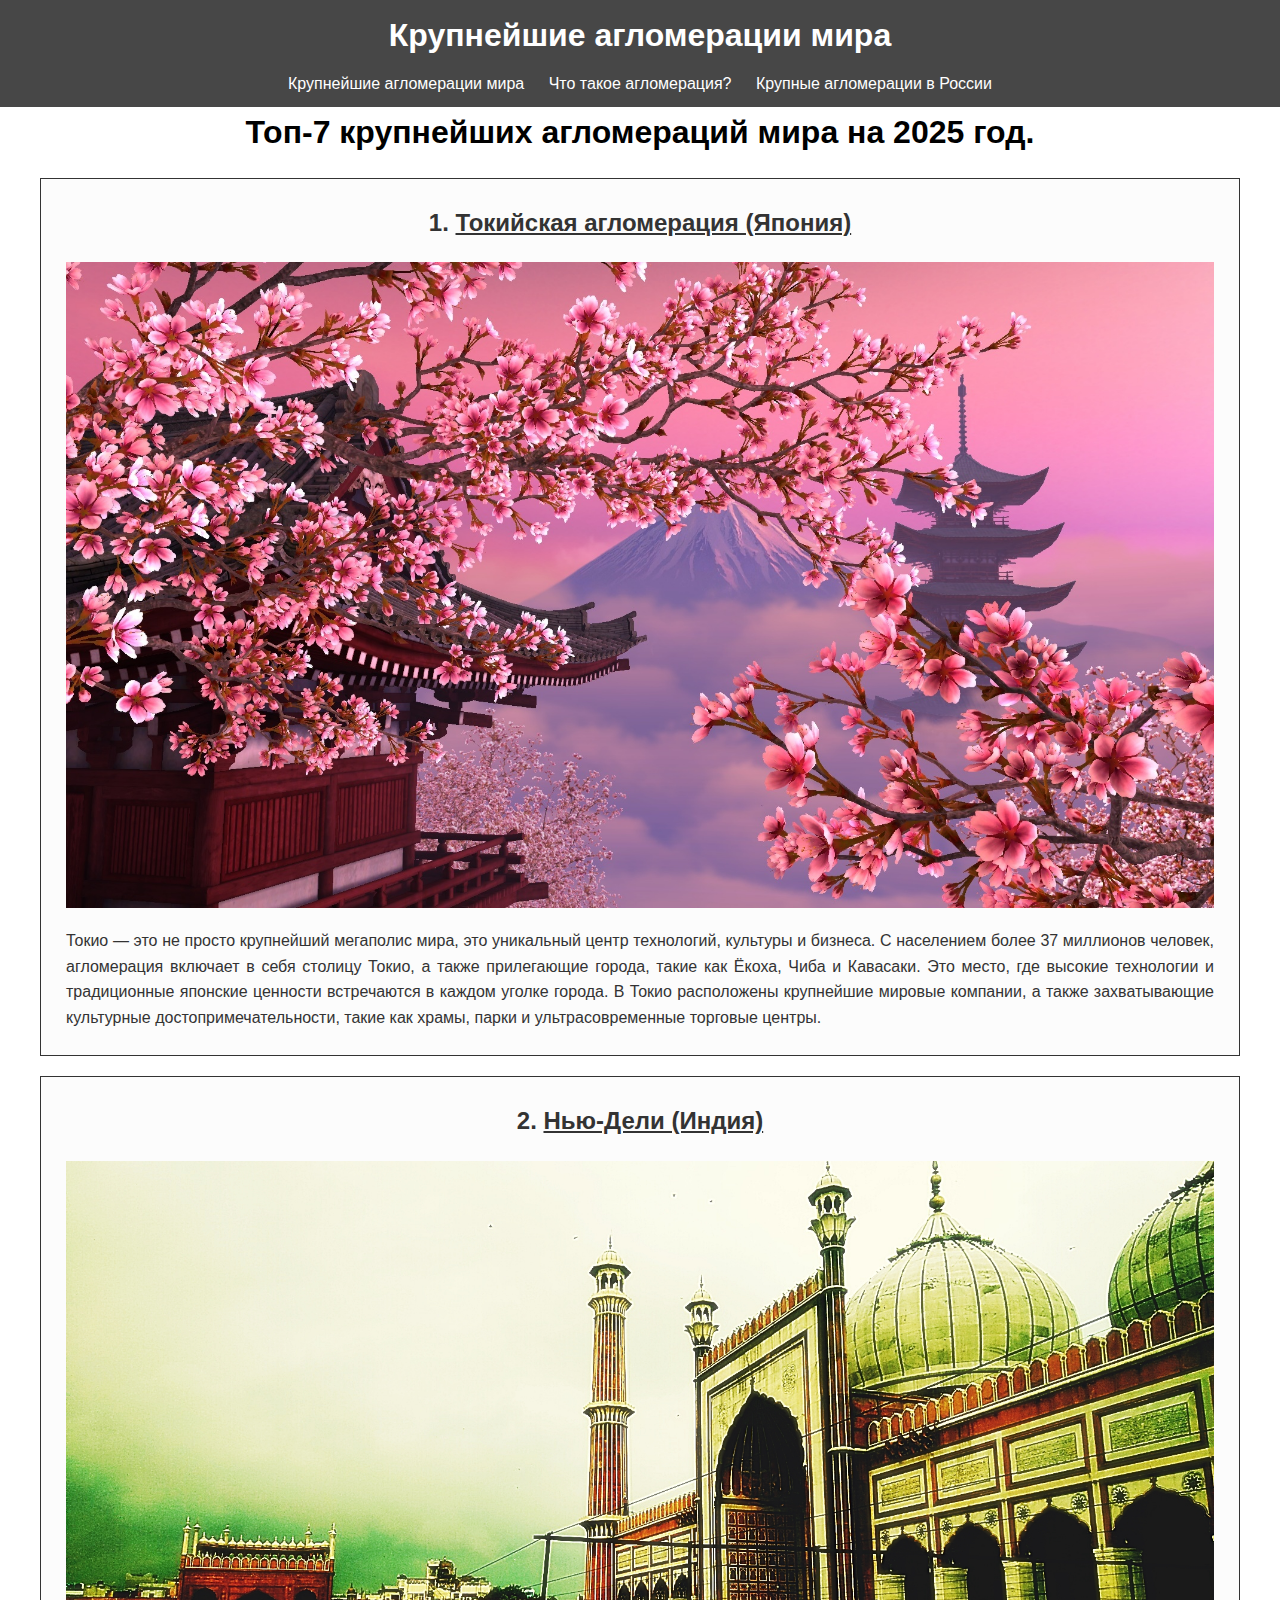
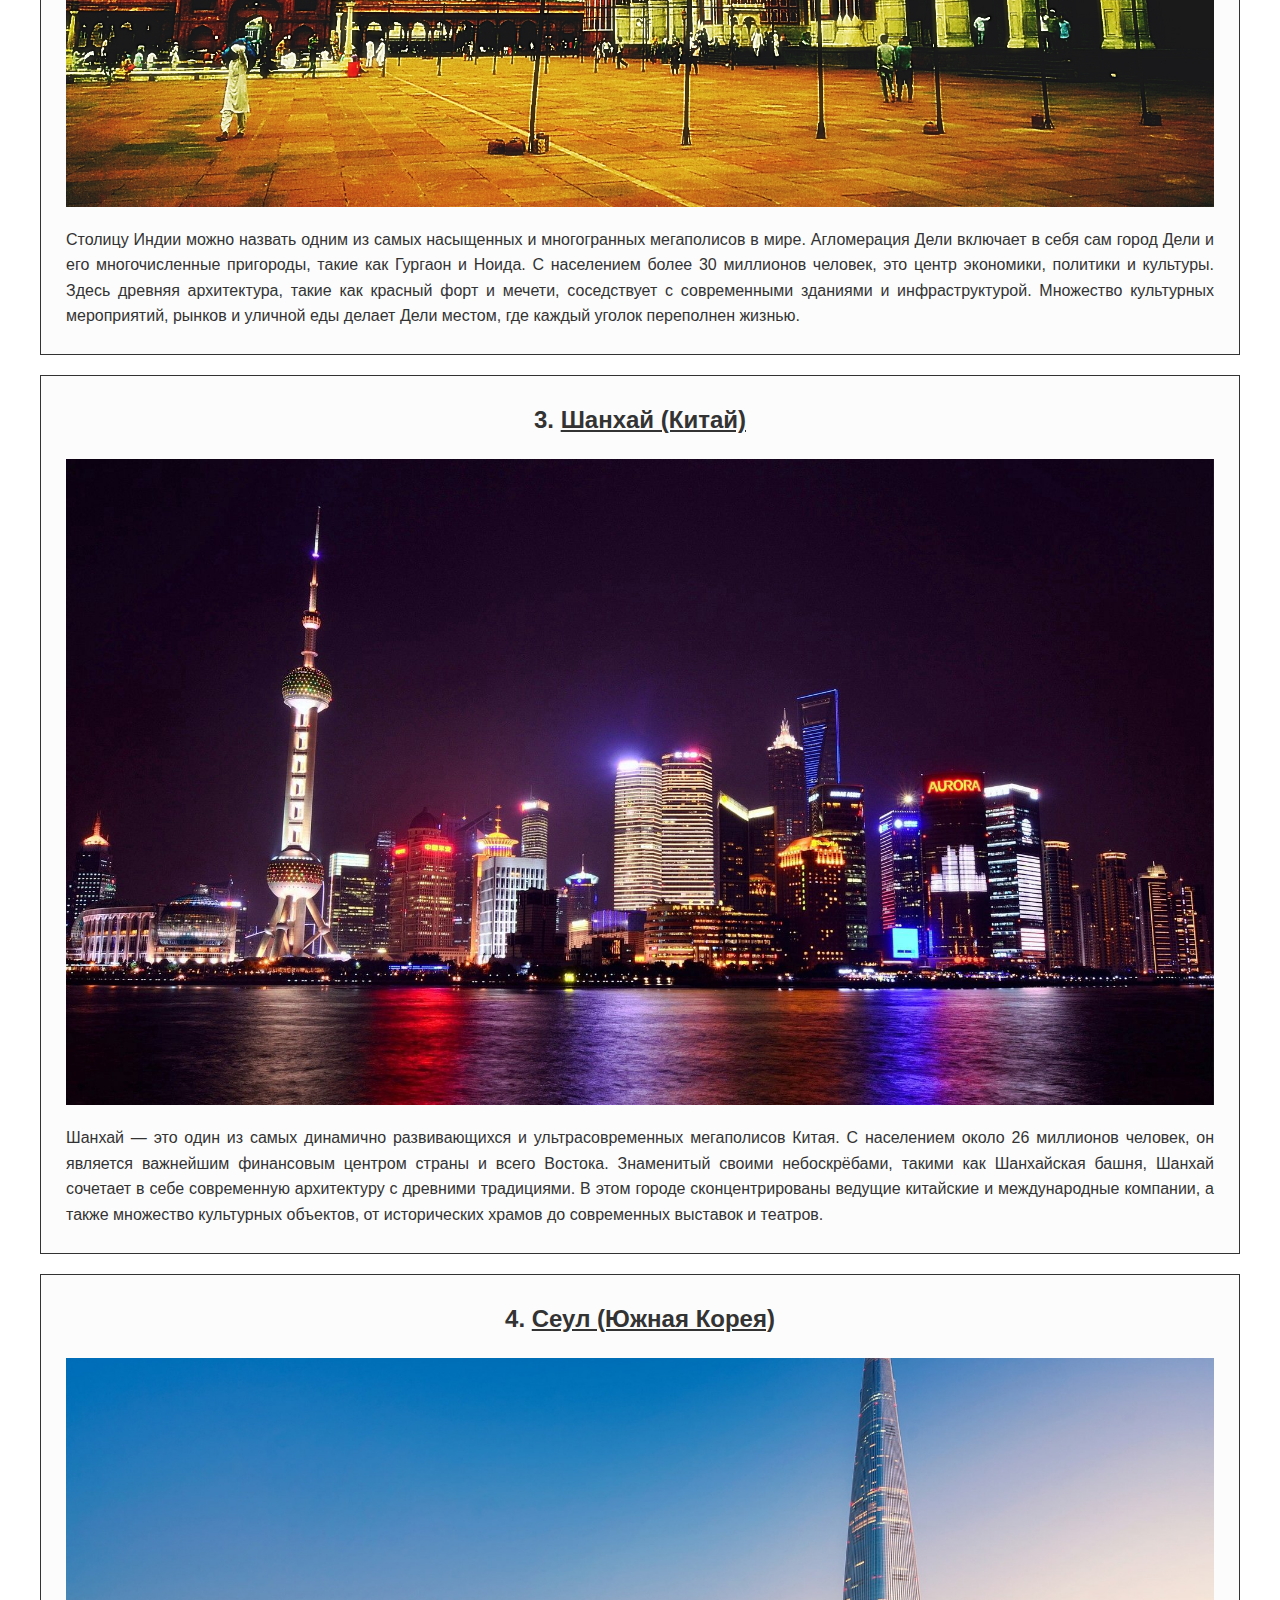
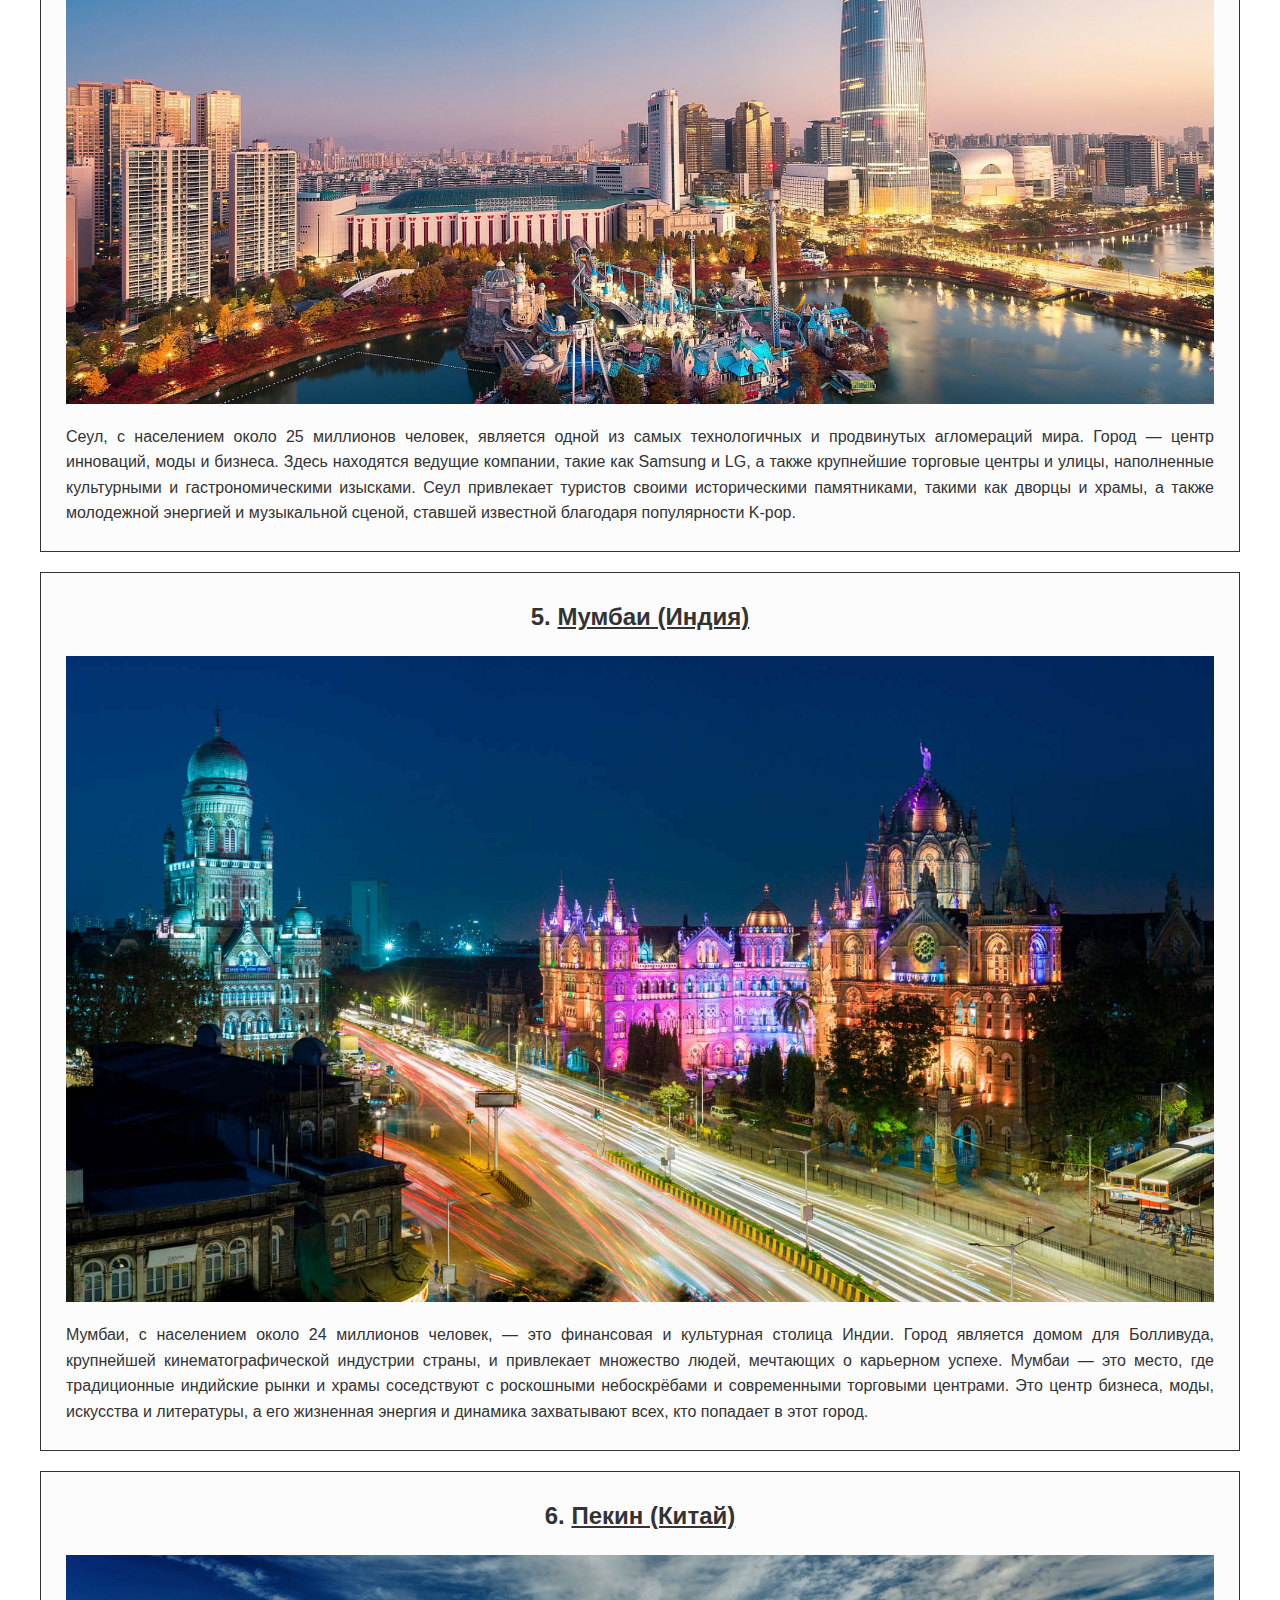
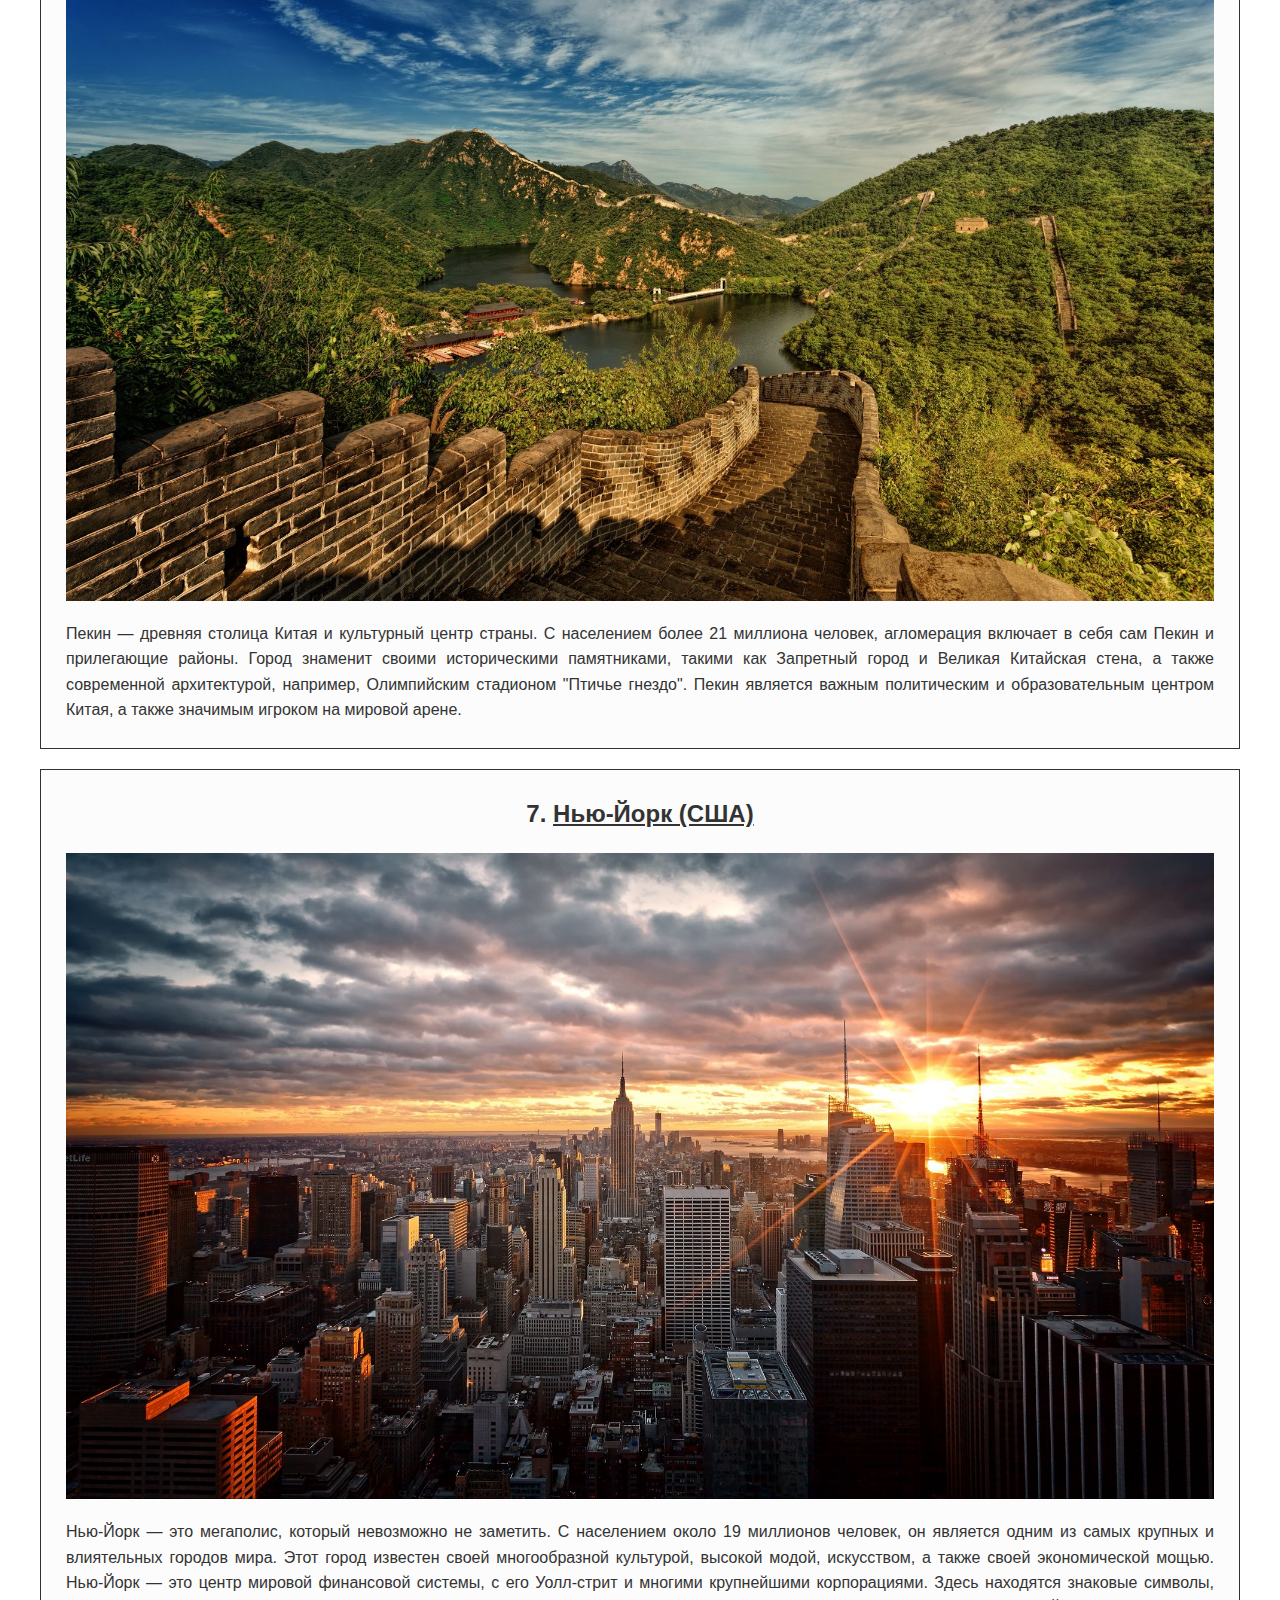
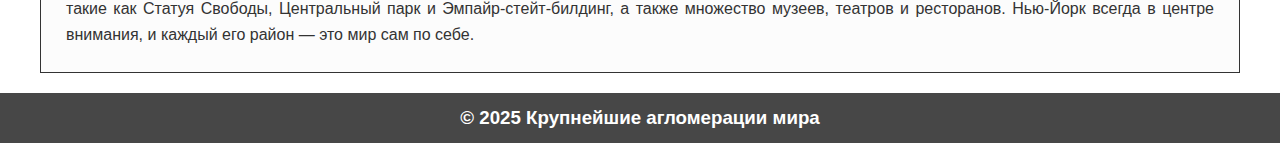
<file: index.html>
<!DOCTYPE html>
<html lang="en">
<head>
  <meta charset="UTF-8">
  <meta name="viewport" content="width=device-width, initial-scale=1.0">
  <title>Крупнейшие агломерации мира</title>
  <link rel="stylesheet" href="styles.css">
</head>
<body>
  <header>
    <h1>Крупнейшие агломерации мира</h1>
    <nav>
      <ul>
        <li><a href="index.html">Крупнейшие агломерации мира</a></li>
        <li><a href="cities.html">Что такое агломерация?</a></li>
        <li><a href="top.html">Крупные агломерации в России</a></li>
      </ul>
    </nav>
  </header>

  <div class="center-text">
    <h1>Топ-7 крупнейших агломераций мира на 2025 год.</h1>
</div>

<body>


  <div class="frame">
    
      <h2>1. <a href="1.1.html">Токийская агломерация (Япония)</a></h2>
      <img src="img/1.jpg" alt="Пример картинки">
      <p>Токио — это не просто крупнейший мегаполис мира, это уникальный центр технологий, культуры и бизнеса. С населением более 37 миллионов человек, агломерация включает в себя столицу Токио, а также прилегающие города, такие как Ёкоха, Чиба и Кавасаки. Это место, где высокие технологии и традиционные японские ценности встречаются в каждом уголке города. В Токио расположены крупнейшие мировые компании, а также захватывающие культурные достопримечательности, такие как храмы, парки и ультрасовременные торговые центры.</p>
  </div>

  <div class="frame">
    <h2>2. <a href="1.2.html">Нью-Дели (Индия)</a></h2>
    <img src="img/2.jpg" alt="Пример картинки">
    <p>Столицу Индии можно назвать одним из самых насыщенных и многогранных мегаполисов в мире. Агломерация Дели включает в себя сам город Дели и его многочисленные пригороды, такие как Гургаон и Ноида. С населением более 30 миллионов человек, это центр экономики, политики и культуры. Здесь древняя архитектура, такие как красный форт и мечети, соседствует с современными зданиями и инфраструктурой. Множество культурных мероприятий, рынков и уличной еды делает Дели местом, где каждый уголок переполнен жизнью.</p>
  </div>

  <div class="frame">
    <h2>3. <a href="1.3.html">Шанхай (Китай)</a></h2>
    <img src="img/3.jpg" alt="Пример картинки">
    <p>Шанхай — это один из самых динамично развивающихся и ультрасовременных мегаполисов Китая. С населением около 26 миллионов человек, он является важнейшим финансовым центром страны и всего Востока. Знаменитый своими небоскрёбами, такими как Шанхайская башня, Шанхай сочетает в себе современную архитектуру с древними традициями. В этом городе сконцентрированы ведущие китайские и международные компании, а также множество культурных объектов, от исторических храмов до современных выставок и театров.</p>
  </div>

  <div class="frame">
    <h2>4. <a href="1.4.html">Сеул (Южная Корея)</a></h2>
    <img src="img/4.jpg" alt="Пример картинки">
    <p>Сеул, с населением около 25 миллионов человек, является одной из самых технологичных и продвинутых агломераций мира. Город — центр инноваций, моды и бизнеса. Здесь находятся ведущие компании, такие как Samsung и LG, а также крупнейшие торговые центры и улицы, наполненные культурными и гастрономическими изысками. Сеул привлекает туристов своими историческими памятниками, такими как дворцы и храмы, а также молодежной энергией и музыкальной сценой, ставшей известной благодаря популярности K-pop.

    </p>
  </div>

  <div class="frame">
    <h2>5. <a href="1.5.html">Мумбаи (Индия)</a></h2>
    <img src="img/5.jpg" alt="Пример картинки">
    <p>Мумбаи, с населением около 24 миллионов человек, — это финансовая и культурная столица Индии. Город является домом для Болливуда, крупнейшей кинематографической индустрии страны, и привлекает множество людей, мечтающих о карьерном успехе. Мумбаи — это место, где традиционные индийские рынки и храмы соседствуют с роскошными небоскрёбами и современными торговыми центрами. Это центр бизнеса, моды, искусства и литературы, а его жизненная энергия и динамика захватывают всех, кто попадает в этот город.</p>
  </div>

  <div class="frame">
    <h2>6. <a href="1.6.html">Пекин (Китай)</a></h2>
    <img src="img/6.jpg" alt="Пример картинки">
    <p>Пекин — древняя столица Китая и культурный центр страны. С населением более 21 миллиона человек, агломерация включает в себя сам Пекин и прилегающие районы. Город знаменит своими историческими памятниками, такими как Запретный город и Великая Китайская стена, а также современной архитектурой, например, Олимпийским стадионом "Птичье гнездо". Пекин является важным политическим и образовательным центром Китая, а также значимым игроком на мировой арене.</p>
  </div>

  <div class="frame">
    <h2>7. <a href="1.7.html">Нью-Йорк (США)</a></h2>
    <img src="img/7.jpg" alt="Пример картинки">
    <p>Нью-Йорк — это мегаполис, который невозможно не заметить. С населением около 19 миллионов человек, он является одним из самых крупных и влиятельных городов мира. Этот город известен своей многообразной культурой, высокой модой, искусством, а также своей экономической мощью. Нью-Йорк — это центр мировой финансовой системы, с его Уолл-стрит и многими крупнейшими корпорациями. Здесь находятся знаковые символы, такие как Статуя Свободы, Центральный парк и Эмпайр-стейт-билдинг, а также множество музеев, театров и ресторанов. Нью-Йорк всегда в центре внимания, и каждый его район — это мир сам по себе.</p>
  </div>

  <header>
    <h3>&copy; 2025 Крупнейшие агломерации мира</h3>
  </header>
  
  <script src="script.js"></script>
</body>
</html>
</file>
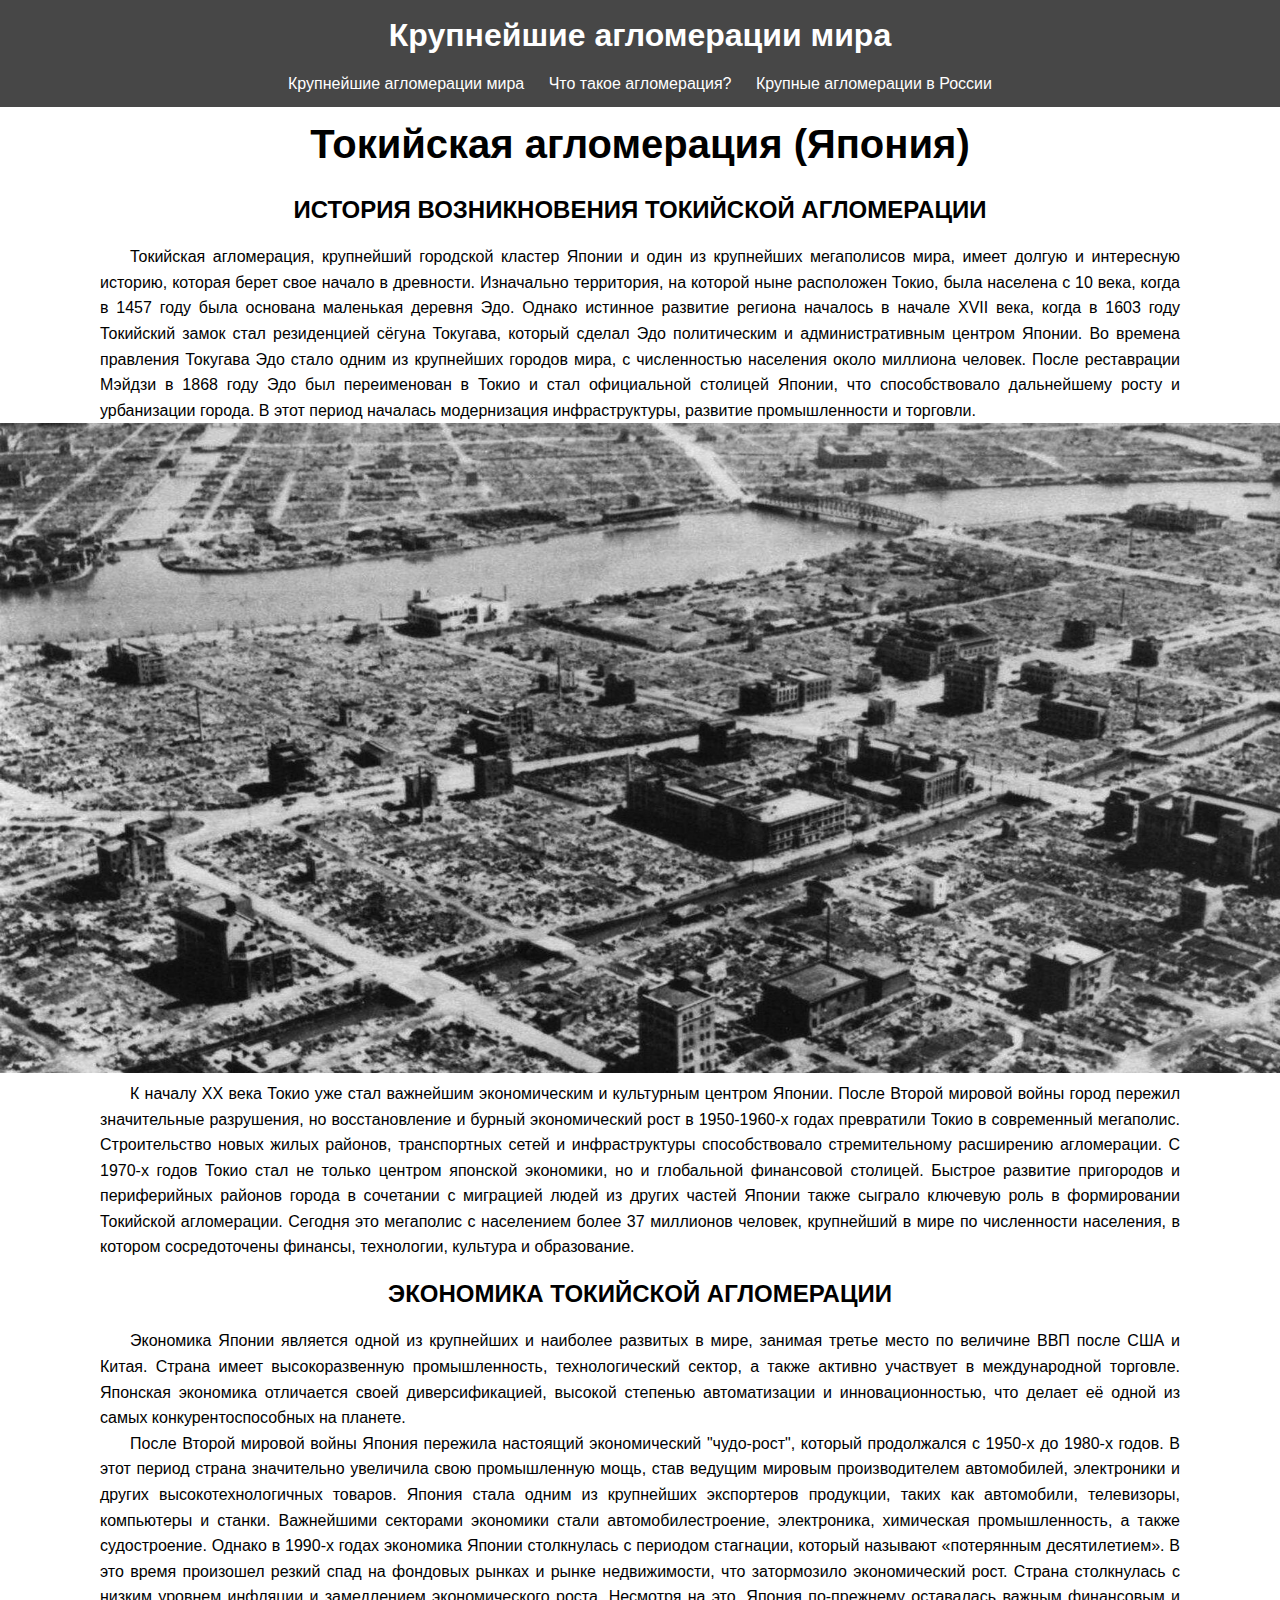
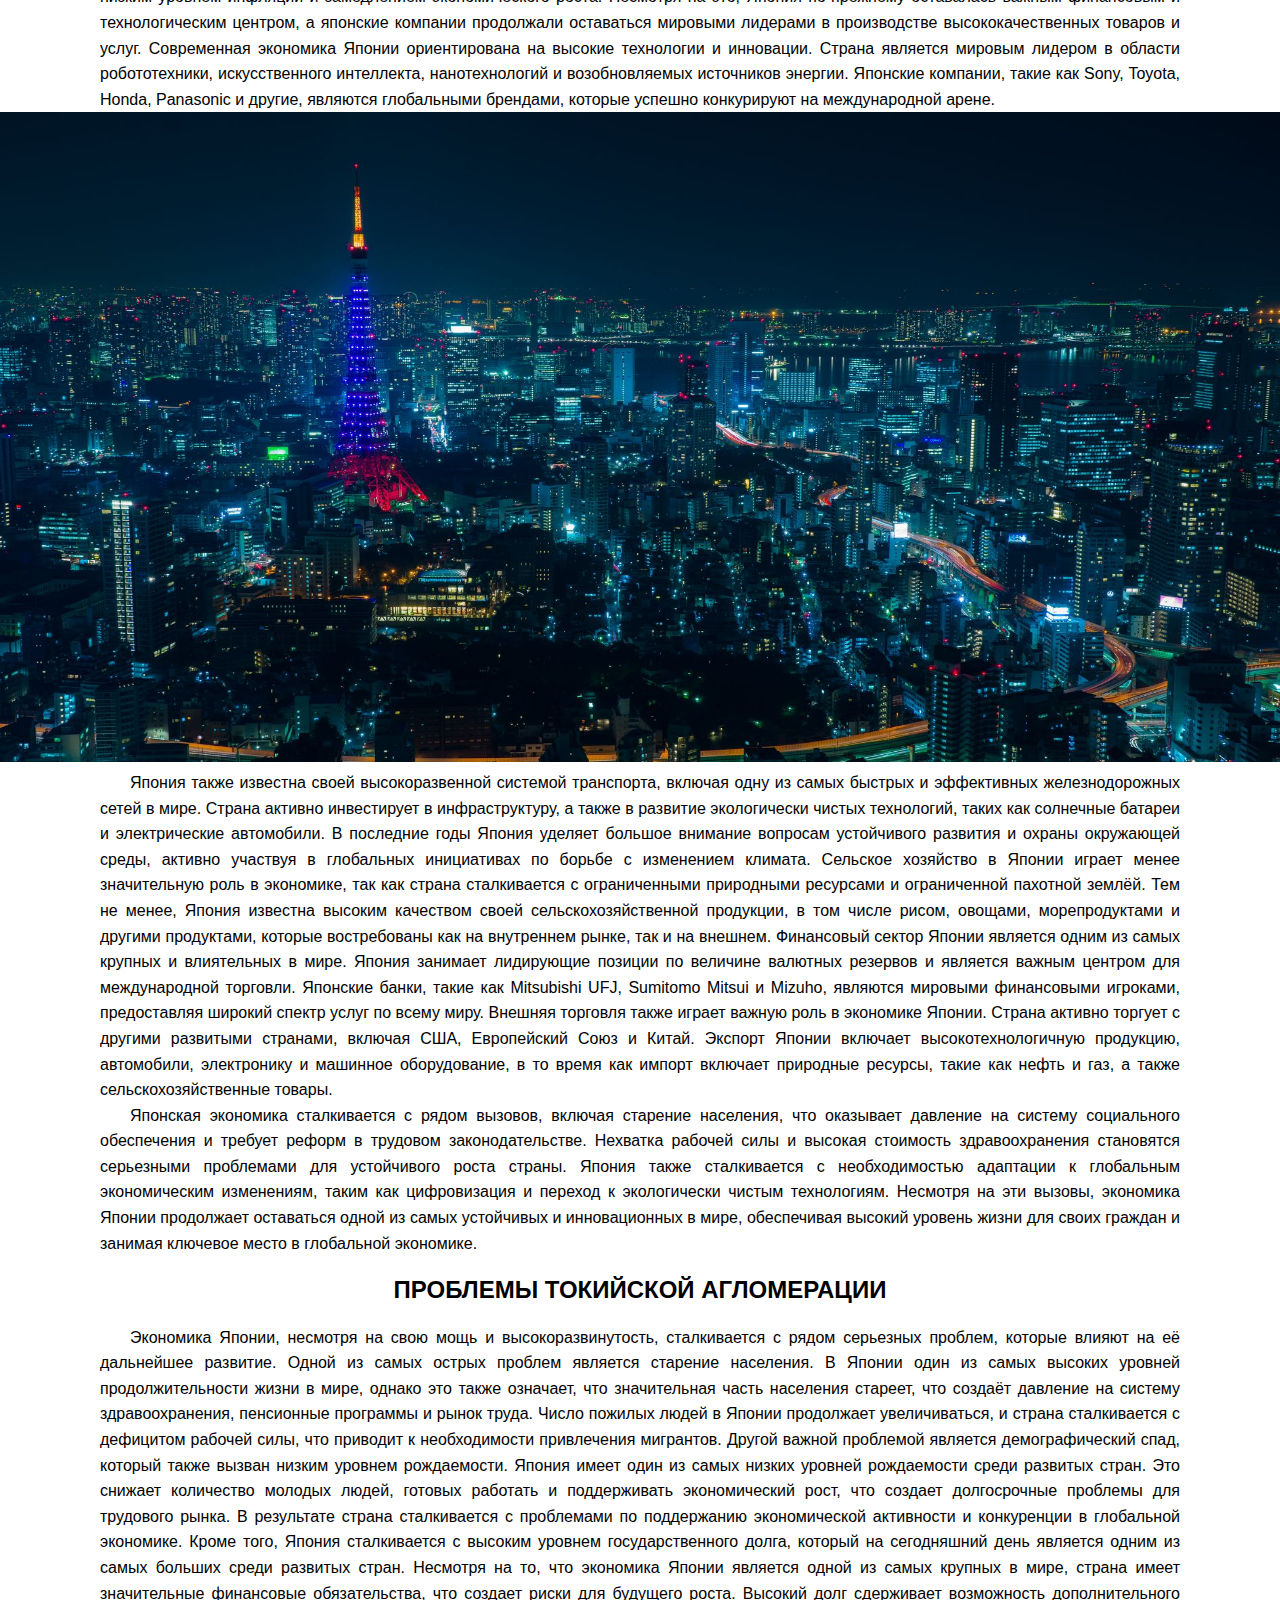
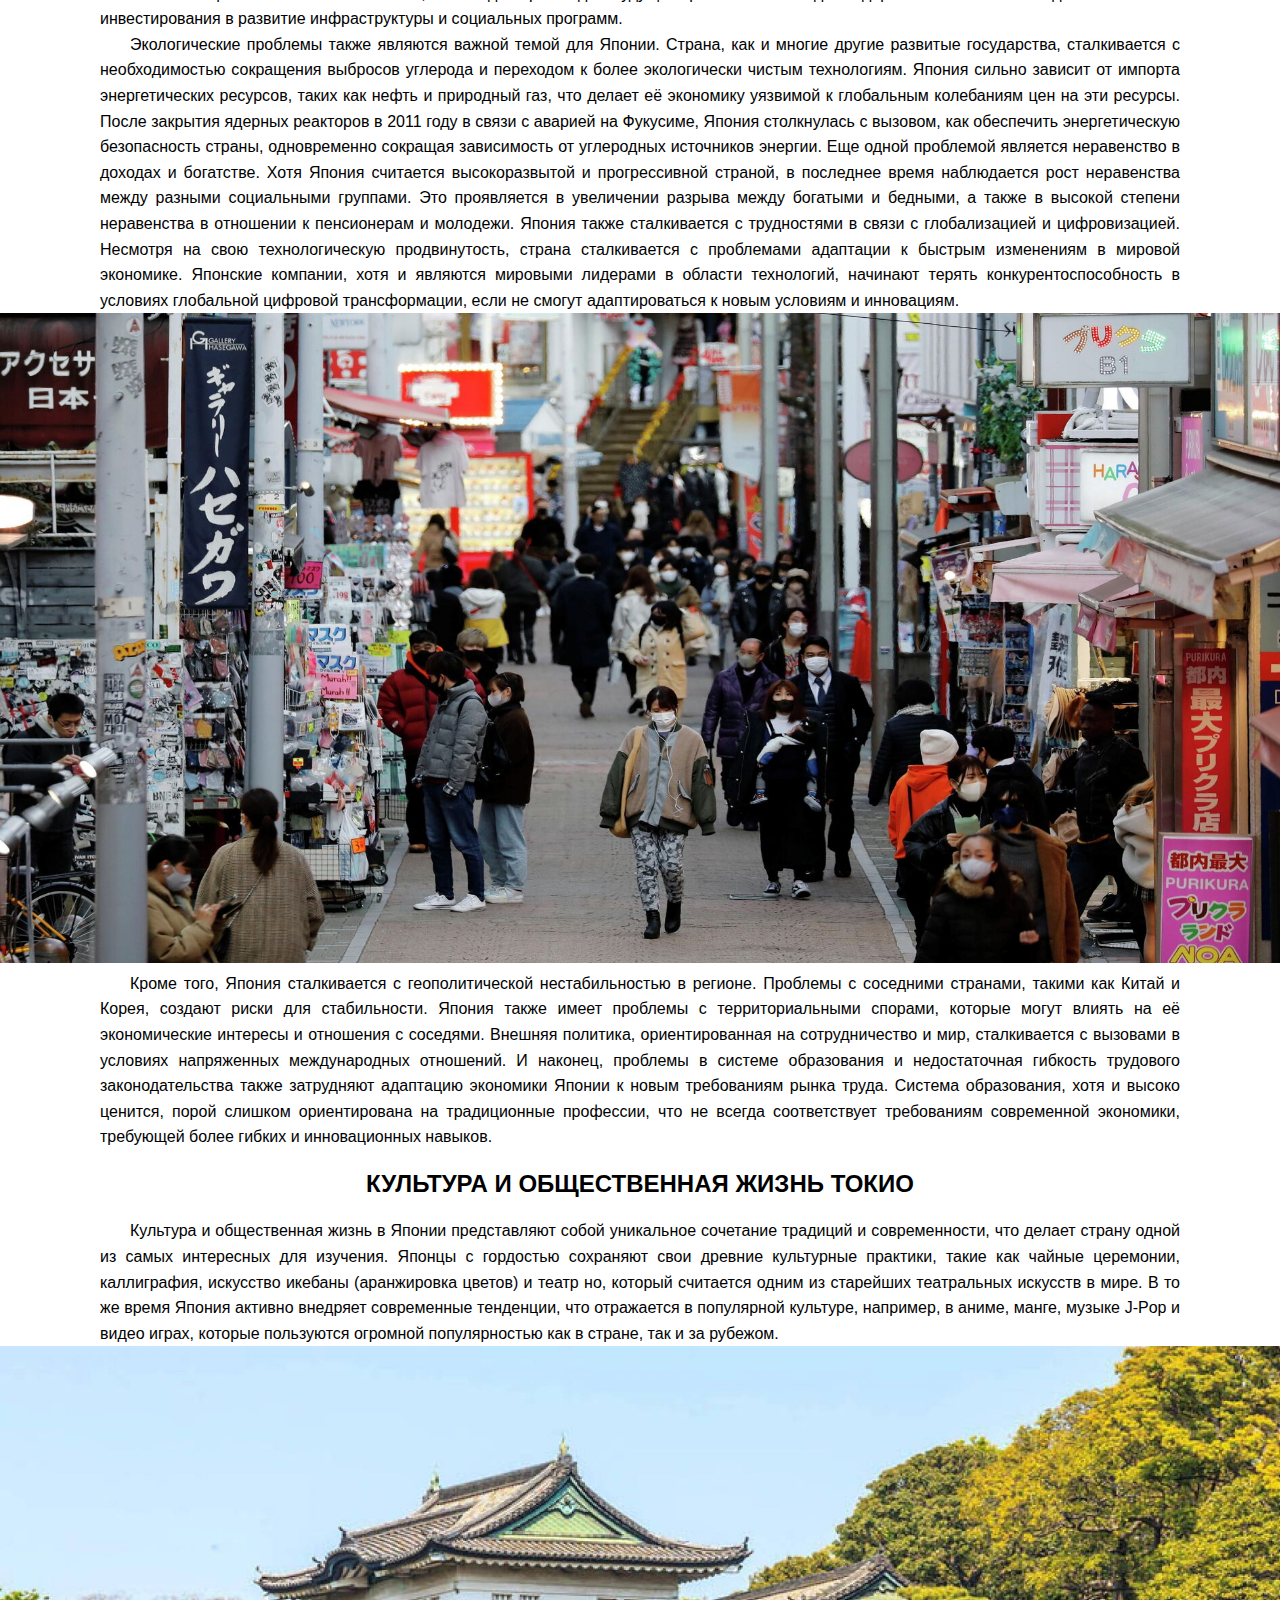
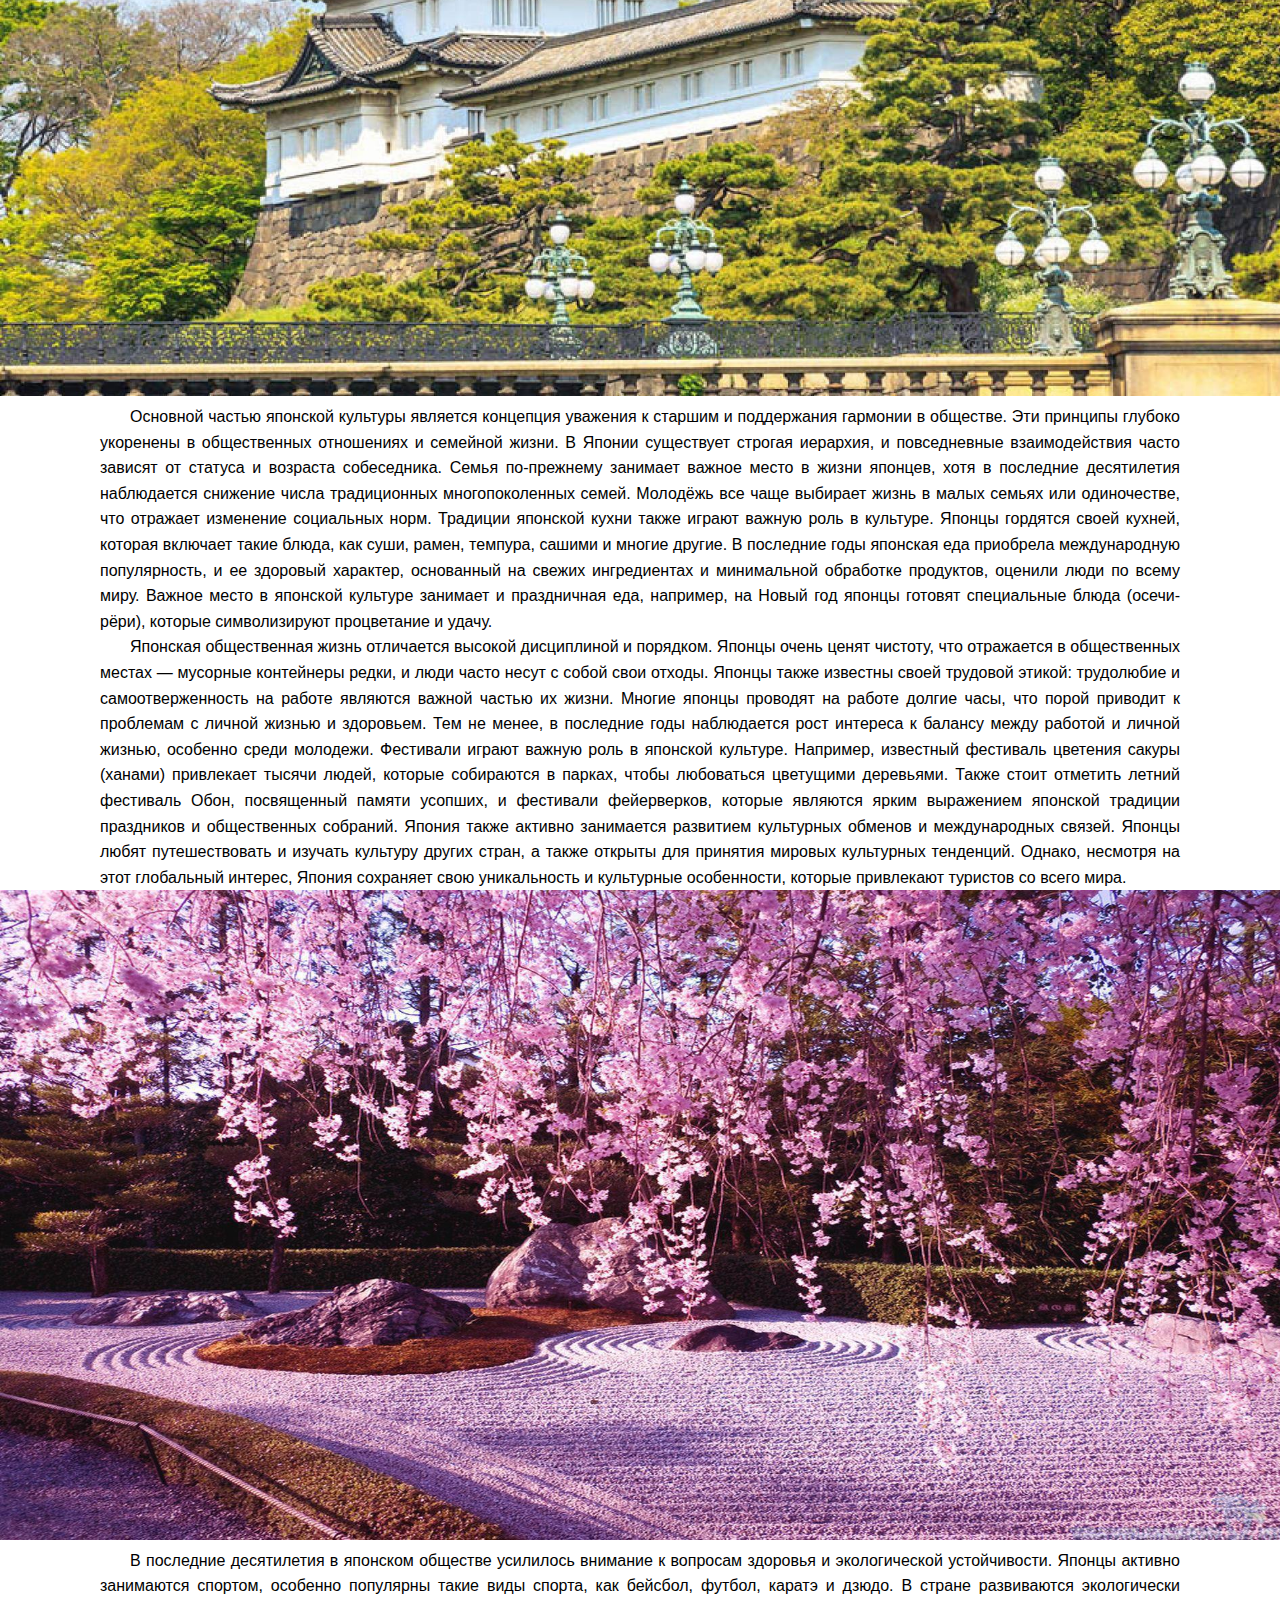
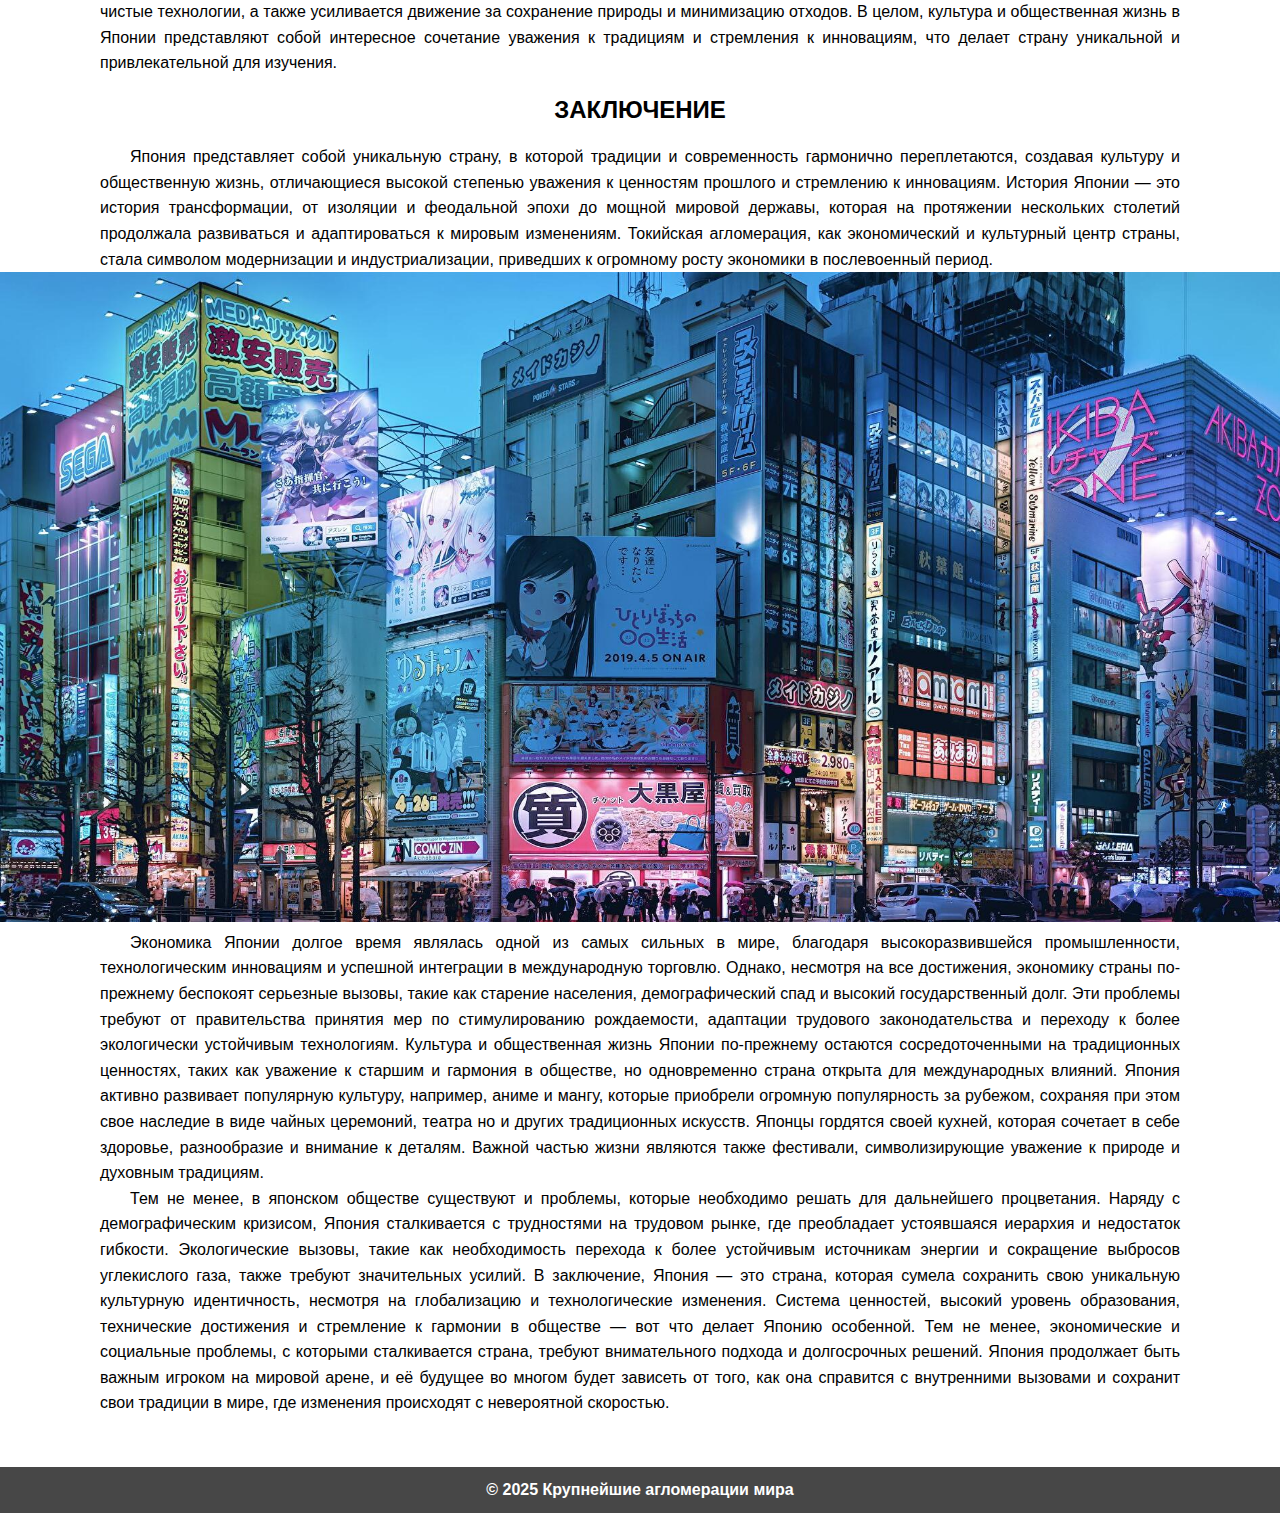
<file: 1.1.html>
<!DOCTYPE html>
<html lang="en">
<head>
  <meta charset="UTF-8">
  <meta name="viewport" content="width=device-width, initial-scale=1.0">
  <title>Крупнейшие агломерации мира</title>
  <link rel="stylesheet" href="styles2.css">
</head>
<body>
  <header>
    <h1>Крупнейшие агломерации мира</h1>
    <nav>
      <ul>
        <li><a href="index.html">Крупнейшие агломерации мира</a></li>
        <li><a href="cities.html">Что такое агломерация?</a></li>
        <li><a href="top.html">Крупные агломерации в России</a></li>
      </ul>
    </nav>
  </header>

    <div class="center-text">
    <h2>Токийская агломерация (Япония)</h2>
    <h3>ИСТОРИЯ ВОЗНИКНОВЕНИЯ ТОКИЙСКОЙ АГЛОМЕРАЦИИ</h3>
    </div>

    <div class="text-container">
      <p >Токийская агломерация, крупнейший городской кластер Японии и один из крупнейших мегаполисов мира, имеет долгую и интересную историю, которая берет свое начало в древности. Изначально территория, на которой ныне расположен Токио, была населена с 10 века, когда в 1457 году была основана маленькая деревня Эдо. Однако истинное развитие региона началось в начале XVII века, когда в 1603 году Токийский замок стал резиденцией сёгуна Токугава, который сделал Эдо политическим и административным центром Японии.

        Во времена правления Токугава Эдо стало одним из крупнейших городов мира, с численностью населения около миллиона человек. После реставрации Мэйдзи в 1868 году Эдо был переименован в Токио и стал официальной столицей Японии, что способствовало дальнейшему росту и урбанизации города. В этот период началась модернизация инфраструктуры, развитие промышленности и торговли.</p>

    </div>

    
    <div style="text-align: center;">
      <img src="img/8.jpg" width="1300" height="650" alt="Описание изображения">
    </div>

    <div class="text-container"> 
      <p >К началу XX века Токио уже стал важнейшим экономическим и культурным центром Японии. После Второй мировой войны город пережил значительные разрушения, но восстановление и бурный экономический рост в 1950-1960-х годах превратили Токио в современный мегаполис. Строительство новых жилых районов, транспортных сетей и инфраструктуры способствовало стремительному расширению агломерации.

        С 1970-х годов Токио стал не только центром японской экономики, но и глобальной финансовой столицей. Быстрое развитие пригородов и периферийных районов города в сочетании с миграцией людей из других частей Японии также сыграло ключевую роль в формировании Токийской агломерации. Сегодня это мегаполис с населением более 37 миллионов человек, крупнейший в мире по численности населения, в котором сосредоточены финансы, технологии, культура и образование.</p>
      </div>


    
    

    <div class="center-text">
    <h3>ЭКОНОМИКА ТОКИЙСКОЙ АГЛОМЕРАЦИИ</h3>
    </div>
      
    <div class="text-container">
    <p>Экономика Японии является одной из крупнейших и наиболее развитых в мире, занимая третье место по величине ВВП после США и Китая. Страна имеет высокоразвенную промышленность, технологический сектор, а также активно участвует в международной торговле. Японская экономика отличается своей диверсификацией, высокой степенью автоматизации и инновационностью, что делает её одной из самых конкурентоспособных на планете.</p>

      
 
    <p>После Второй мировой войны Япония пережила настоящий экономический "чудо-рост", который продолжался с 1950-х до 1980-х годов. В этот период страна значительно увеличила свою промышленную мощь, став ведущим мировым производителем автомобилей, электроники и других высокотехнологичных товаров. Япония стала одним из крупнейших экспортеров продукции, таких как автомобили, телевизоры, компьютеры и станки. Важнейшими секторами экономики стали автомобилестроение, электроника, химическая промышленность, а также судостроение.

      Однако в 1990-х годах экономика Японии столкнулась с периодом стагнации, который называют «потерянным десятилетием». В это время произошел резкий спад на фондовых рынках и рынке недвижимости, что затормозило экономический рост. Страна столкнулась с низким уровнем инфляции и замедлением экономического роста. Несмотря на это, Япония по-прежнему оставалась важным финансовым и технологическим центром, а японские компании продолжали оставаться мировыми лидерами в производстве высококачественных товаров и услуг.
      
      Современная экономика Японии ориентирована на высокие технологии и инновации. Страна является мировым лидером в области робототехники, искусственного интеллекта, нанотехнологий и возобновляемых источников энергии. Японские компании, такие как Sony, Toyota, Honda, Panasonic и другие, являются глобальными брендами, которые успешно конкурируют на международной арене.</p>
    </div>
      
    <div style="text-align: center;">
    <img src="img/9.jpg" width="1300" height="650" alt="Описание изображения">
    </div>

    <div class="text-container"> 
    <p >Япония также известна своей высокоразвенной системой транспорта, включая одну из самых быстрых и эффективных железнодорожных сетей в мире. Страна активно инвестирует в инфраструктуру, а также в развитие экологически чистых технологий, таких как солнечные батареи и электрические автомобили. В последние годы Япония уделяет большое внимание вопросам устойчивого развития и охраны окружающей среды, активно участвуя в глобальных инициативах по борьбе с изменением климата.

      Сельское хозяйство в Японии играет менее значительную роль в экономике, так как страна сталкивается с ограниченными природными ресурсами и ограниченной пахотной землёй. Тем не менее, Япония известна высоким качеством своей сельскохозяйственной продукции, в том числе рисом, овощами, морепродуктами и другими продуктами, которые востребованы как на внутреннем рынке, так и на внешнем.
      
      Финансовый сектор Японии является одним из самых крупных и влиятельных в мире. Япония занимает лидирующие позиции по величине валютных резервов и является важным центром для международной торговли. Японские банки, такие как Mitsubishi UFJ, Sumitomo Mitsui и Mizuho, являются мировыми финансовыми игроками, предоставляя широкий спектр услуг по всему миру.
      
      Внешняя торговля также играет важную роль в экономике Японии. Страна активно торгует с другими развитыми странами, включая США, Европейский Союз и Китай. Экспорт Японии включает высокотехнологичную продукцию, автомобили, электронику и машинное оборудование, в то время как импорт включает природные ресурсы, такие как нефть и газ, а также сельскохозяйственные товары.</p>
    </div>
        
    <div class="text-container"> 
      <p >Японская экономика сталкивается с рядом вызовов, включая старение населения, что оказывает давление на систему социального обеспечения и требует реформ в трудовом законодательстве. Нехватка рабочей силы и высокая стоимость здравоохранения становятся серьезными проблемами для устойчивого роста страны. Япония также сталкивается с необходимостью адаптации к глобальным экономическим изменениям, таким как цифровизация и переход к экологически чистым технологиям.

Несмотря на эти вызовы, экономика Японии продолжает оставаться одной из самых устойчивых и инновационных в мире, обеспечивая высокий уровень жизни для своих граждан и занимая ключевое место в глобальной экономике.</p>
      </div>


    <div class="center-text">
    <h3>ПРОБЛЕМЫ ТОКИЙСКОЙ АГЛОМЕРАЦИИ</h3>
    </div>
      
    <div class="text-container"> 
    <p >Экономика Японии, несмотря на свою мощь и высокоразвинутость, сталкивается с рядом серьезных проблем, которые влияют на её дальнейшее развитие. Одной из самых острых проблем является старение населения. В Японии один из самых высоких уровней продолжительности жизни в мире, однако это также означает, что значительная часть населения стареет, что создаёт давление на систему здравоохранения, пенсионные программы и рынок труда. Число пожилых людей в Японии продолжает увеличиваться, и страна сталкивается с дефицитом рабочей силы, что приводит к необходимости привлечения мигрантов.

      Другой важной проблемой является демографический спад, который также вызван низким уровнем рождаемости. Япония имеет один из самых низких уровней рождаемости среди развитых стран. Это снижает количество молодых людей, готовых работать и поддерживать экономический рост, что создает долгосрочные проблемы для трудового рынка. В результате страна сталкивается с проблемами по поддержанию экономической активности и конкуренции в глобальной экономике.
      
      Кроме того, Япония сталкивается с высоким уровнем государственного долга, который на сегодняшний день является одним из самых больших среди развитых стран. Несмотря на то, что экономика Японии является одной из самых крупных в мире, страна имеет значительные финансовые обязательства, что создает риски для будущего роста. Высокий долг сдерживает возможность дополнительного инвестирования в развитие инфраструктуры и социальных программ.</p>
    </div>
 
    <p>Экологические проблемы также являются важной темой для Японии. Страна, как и многие другие развитые государства, сталкивается с необходимостью сокращения выбросов углерода и переходом к более экологически чистым технологиям. Япония сильно зависит от импорта энергетических ресурсов, таких как нефть и природный газ, что делает её экономику уязвимой к глобальным колебаниям цен на эти ресурсы. После закрытия ядерных реакторов в 2011 году в связи с аварией на Фукусиме, Япония столкнулась с вызовом, как обеспечить энергетическую безопасность страны, одновременно сокращая зависимость от углеродных источников энергии.

      Еще одной проблемой является неравенство в доходах и богатстве. Хотя Япония считается высокоразвытой и прогрессивной страной, в последнее время наблюдается рост неравенства между разными социальными группами. Это проявляется в увеличении разрыва между богатыми и бедными, а также в высокой степени неравенства в отношении к пенсионерам и молодежи.
      
      Япония также сталкивается с трудностями в связи с глобализацией и цифровизацией. Несмотря на свою технологическую продвинутость, страна сталкивается с проблемами адаптации к быстрым изменениям в мировой экономике. Японские компании, хотя и являются мировыми лидерами в области технологий, начинают терять конкурентоспособность в условиях глобальной цифровой трансформации, если не смогут адаптироваться к новым условиям и инновациям.</p>
    </div>
      
    <div style="text-align: center;">
    <img src="img/10.jpg" width="1300" height="650" alt="Описание изображения">
    </div>

      
    <div>
    <p >Кроме того, Япония сталкивается с геополитической нестабильностью в регионе. Проблемы с соседними странами, такими как Китай и Корея, создают риски для стабильности. Япония также имеет проблемы с территориальными спорами, которые могут влиять на её экономические интересы и отношения с соседями. Внешняя политика, ориентированная на сотрудничество и мир, сталкивается с вызовами в условиях напряженных международных отношений.

      И наконец, проблемы в системе образования и недостаточная гибкость трудового законодательства также затрудняют адаптацию экономики Японии к новым требованиям рынка труда. Система образования, хотя и высоко ценится, порой слишком ориентирована на традиционные профессии, что не всегда соответствует требованиям современной экономики, требующей более гибких и инновационных навыков.</p>
    </div>
      

    
    <div class="center-text">
      <h3>КУЛЬТУРА И ОБЩЕСТВЕННАЯ ЖИЗНЬ ТОКИО</h3>
      </div>
  
      <div class="text-container"> 
        <p >Культура и общественная жизнь в Японии представляют собой уникальное сочетание традиций и современности, что делает страну одной из самых интересных для изучения. Японцы с гордостью сохраняют свои древние культурные практики, такие как чайные церемонии, каллиграфия, искусство икебаны (аранжировка цветов) и театр но, который считается одним из старейших театральных искусств в мире. В то же время Япония активно внедряет современные тенденции, что отражается в популярной культуре, например, в аниме, манге, музыке J-Pop и видео играх, которые пользуются огромной популярностью как в стране, так и за рубежом.</p>
      </div>

      <div style="text-align: center;">
        <img src="img/11.jpg" width="1300" height="650" alt="Описание изображения">
      </div>  

      <div class="text-container"> 
        <p>Основной частью японской культуры является концепция уважения к старшим и поддержания гармонии в обществе. Эти принципы глубоко укоренены в общественных отношениях и семейной жизни. В Японии существует строгая иерархия, и повседневные взаимодействия часто зависят от статуса и возраста собеседника. Семья по-прежнему занимает важное место в жизни японцев, хотя в последние десятилетия наблюдается снижение числа традиционных многопоколенных семей. Молодёжь все чаще выбирает жизнь в малых семьях или одиночестве, что отражает изменение социальных норм.

          Традиции японской кухни также играют важную роль в культуре. Японцы гордятся своей кухней, которая включает такие блюда, как суши, рамен, темпура, сашими и многие другие. В последние годы японская еда приобрела международную популярность, и ее здоровый характер, основанный на свежих ингредиентах и минимальной обработке продуктов, оценили люди по всему миру. Важное место в японской культуре занимает и праздничная еда, например, на Новый год японцы готовят специальные блюда (осечи-рёри), которые символизируют процветание и удачу.</p>
        </div>

        <div class="text-container"> 
        <p >Японская общественная жизнь отличается высокой дисциплиной и порядком. Японцы очень ценят чистоту, что отражается в общественных местах — мусорные контейнеры редки, и люди часто несут с собой свои отходы. Японцы также известны своей трудовой этикой: трудолюбие и самоотверженность на работе являются важной частью их жизни. Многие японцы проводят на работе долгие часы, что порой приводит к проблемам с личной жизнью и здоровьем. Тем не менее, в последние годы наблюдается рост интереса к балансу между работой и личной жизнью, особенно среди молодежи.

          Фестивали играют важную роль в японской культуре. Например, известный фестиваль цветения сакуры (ханами) привлекает тысячи людей, которые собираются в парках, чтобы любоваться цветущими деревьями. Также стоит отметить летний фестиваль Обон, посвященный памяти усопших, и фестивали фейерверков, которые являются ярким выражением японской традиции праздников и общественных собраний.
          
          Япония также активно занимается развитием культурных обменов и международных связей. Японцы любят путешествовать и изучать культуру других стран, а также открыты для принятия мировых культурных тенденций. Однако, несмотря на этот глобальный интерес, Япония сохраняет свою уникальность и культурные особенности, которые привлекают туристов со всего мира.</p>
       </div>

       <div style="text-align: center;">
        <img src="img/12.jpg"  width="1300" height="650" alt="Описание изображения">
      </div>

      <div class="text-container"> 
        <p >В последние десятилетия в японском обществе усилилось внимание к вопросам здоровья и экологической устойчивости. Японцы активно занимаются спортом, особенно популярны такие виды спорта, как бейсбол, футбол, каратэ и дзюдо. В стране развиваются экологически чистые технологии, а также усиливается движение за сохранение природы и минимизацию отходов.

          В целом, культура и общественная жизнь в Японии представляют собой интересное сочетание уважения к традициям и стремления к инновациям, что делает страну уникальной и привлекательной для изучения.</p>
      </div>
  

  <div class="center-text">
    <h3>ЗАКЛЮЧЕНИЕ</h3>
  </div>
      
  <div class="text-container"> 
  <p >Япония представляет собой уникальную страну, в которой традиции и современность гармонично переплетаются, создавая культуру и общественную жизнь, отличающиеся высокой степенью уважения к ценностям прошлого и стремлению к инновациям. История Японии — это история трансформации, от изоляции и феодальной эпохи до мощной мировой державы, которая на протяжении нескольких столетий продолжала развиваться и адаптироваться к мировым изменениям. Токийская агломерация, как экономический и культурный центр страны, стала символом модернизации и индустриализации, приведших к огромному росту экономики в послевоенный период.</p>
  </div>
      

  <div style="text-align: center;">
    <img src="img/13.jpg" width="1300" height="650" alt="Описание изображения">
  </div>


  <div class="text-container"> 
  <p >Экономика Японии долгое время являлась одной из самых сильных в мире, благодаря высокоразвившейся промышленности, технологическим инновациям и успешной интеграции в международную торговлю. Однако, несмотря на все достижения, экономику страны по-прежнему беспокоят серьезные вызовы, такие как старение населения, демографический спад и высокий государственный долг. Эти проблемы требуют от правительства принятия мер по стимулированию рождаемости, адаптации трудового законодательства и переходу к более экологически устойчивым технологиям.

    Культура и общественная жизнь Японии по-прежнему остаются сосредоточенными на традиционных ценностях, таких как уважение к старшим и гармония в обществе, но одновременно страна открыта для международных влияний. Япония активно развивает популярную культуру, например, аниме и мангу, которые приобрели огромную популярность за рубежом, сохраняя при этом свое наследие в виде чайных церемоний, театра но и других традиционных искусств. Японцы гордятся своей кухней, которая сочетает в себе здоровье, разнообразие и внимание к деталям. Важной частью жизни являются также фестивали, символизирующие уважение к природе и духовным традициям.</p>
  </div>
      
  <div class="text-container"> 
  <p >Тем не менее, в японском обществе существуют и проблемы, которые необходимо решать для дальнейшего процветания. Наряду с демографическим кризисом, Япония сталкивается с трудностями на трудовом рынке, где преобладает устоявшаяся иерархия и недостаток гибкости. Экологические вызовы, такие как необходимость перехода к более устойчивым источникам энергии и сокращение выбросов углекислого газа, также требуют значительных усилий.

    В заключение, Япония — это страна, которая сумела сохранить свою уникальную культурную идентичность, несмотря на глобализацию и технологические изменения. Система ценностей, высокий уровень образования, технические достижения и стремление к гармонии в обществе — вот что делает Японию особенной. Тем не менее, экономические и социальные проблемы, с которыми сталкивается страна, требуют внимательного подхода и долгосрочных решений. Япония продолжает быть важным игроком на мировой арене, и её будущее во многом будет зависеть от того, как она справится с внутренними вызовами и сохранит свои традиции в мире, где изменения происходят с невероятной скоростью.</p>
  </div>


  <br>
  <br>
      

            
            
  <header>
    <h4>&copy; 2025 Крупнейшие агломерации мира</h4>
  </header>
  
  <script src="script.js"></script>
</body>
</html>
</file>
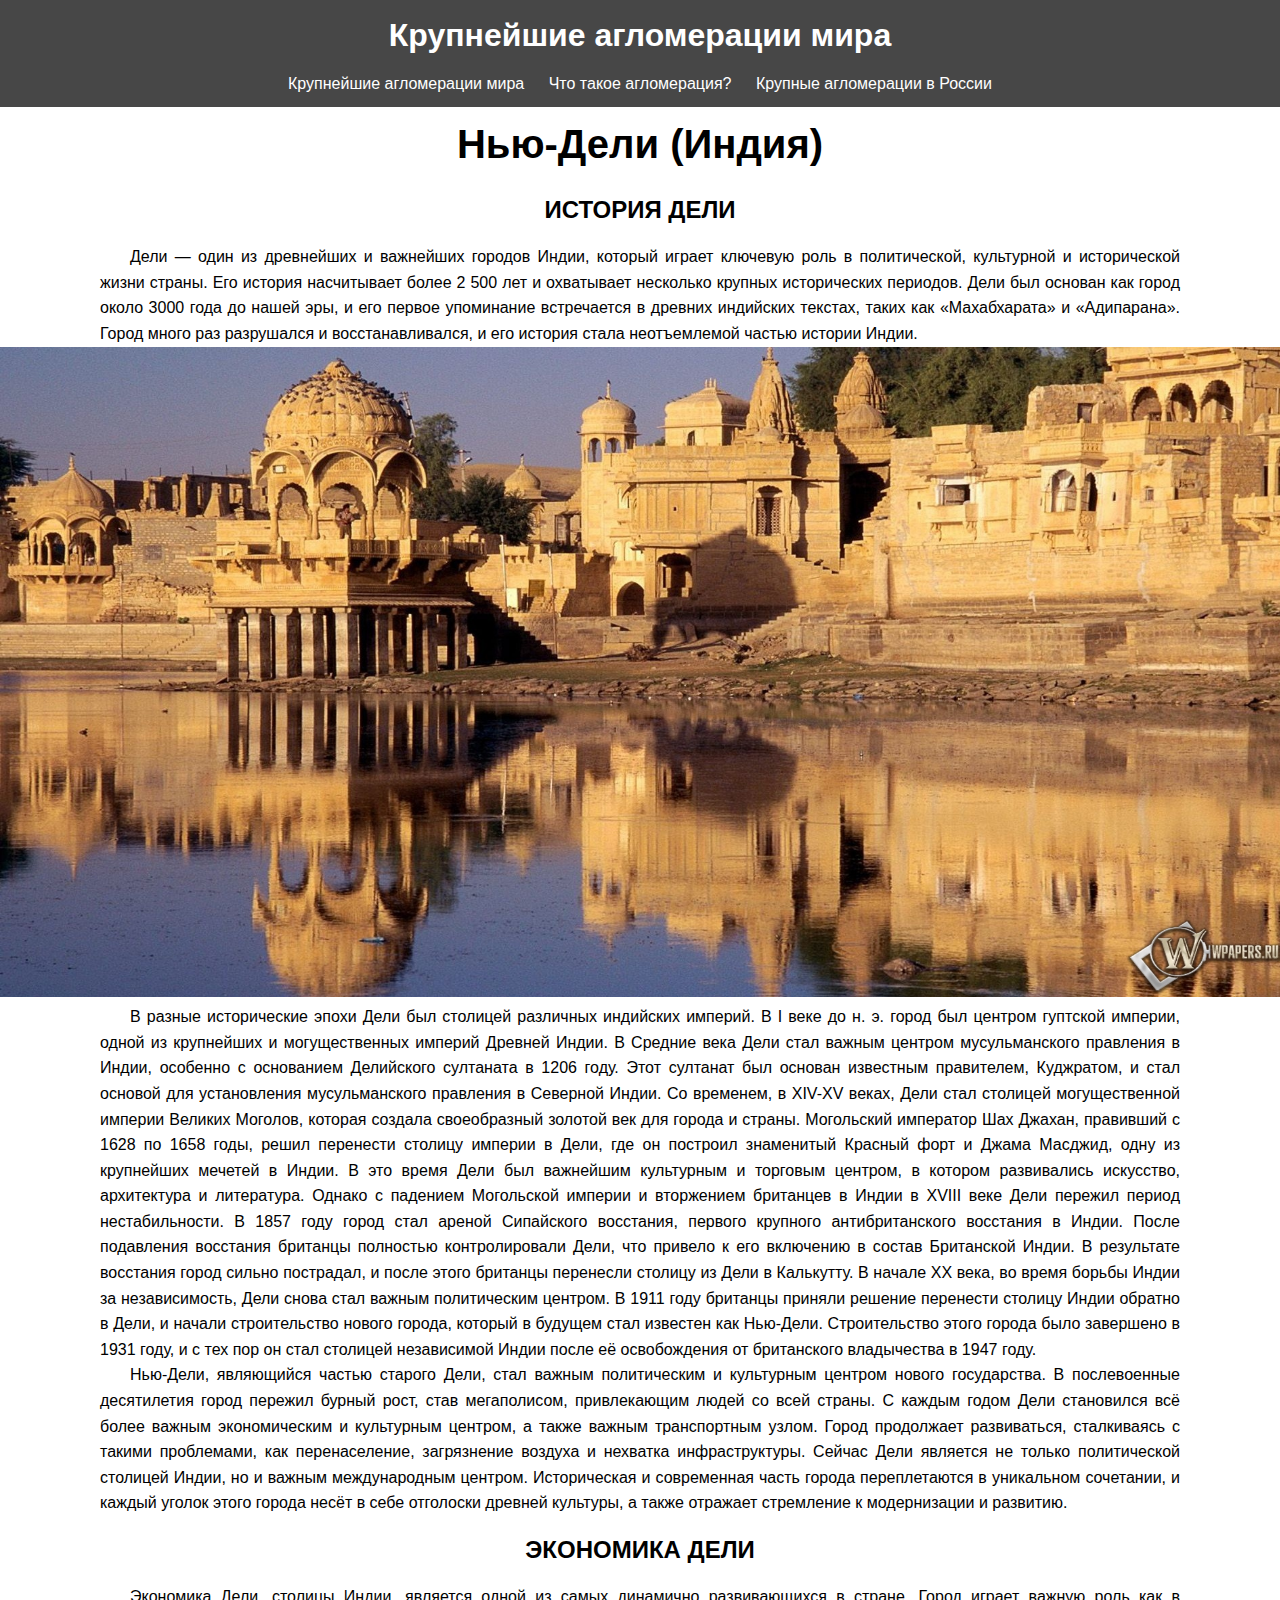
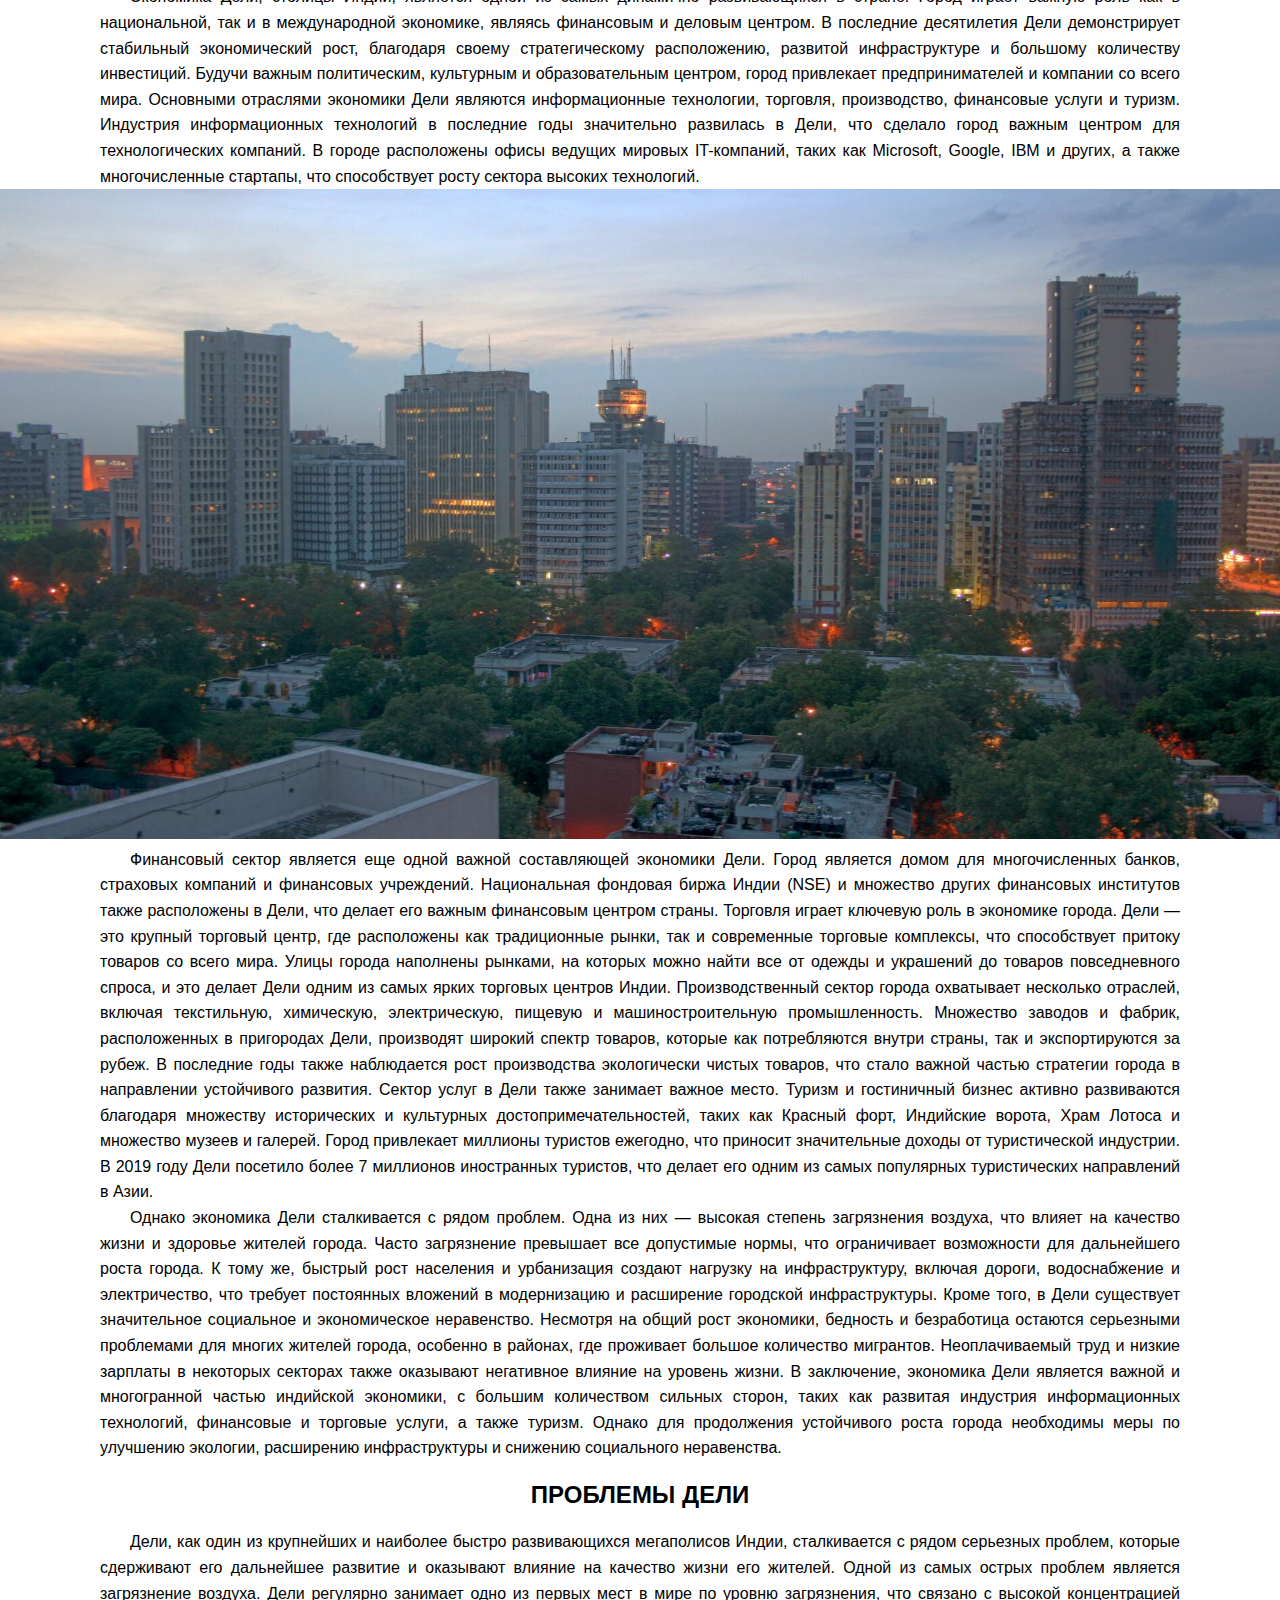
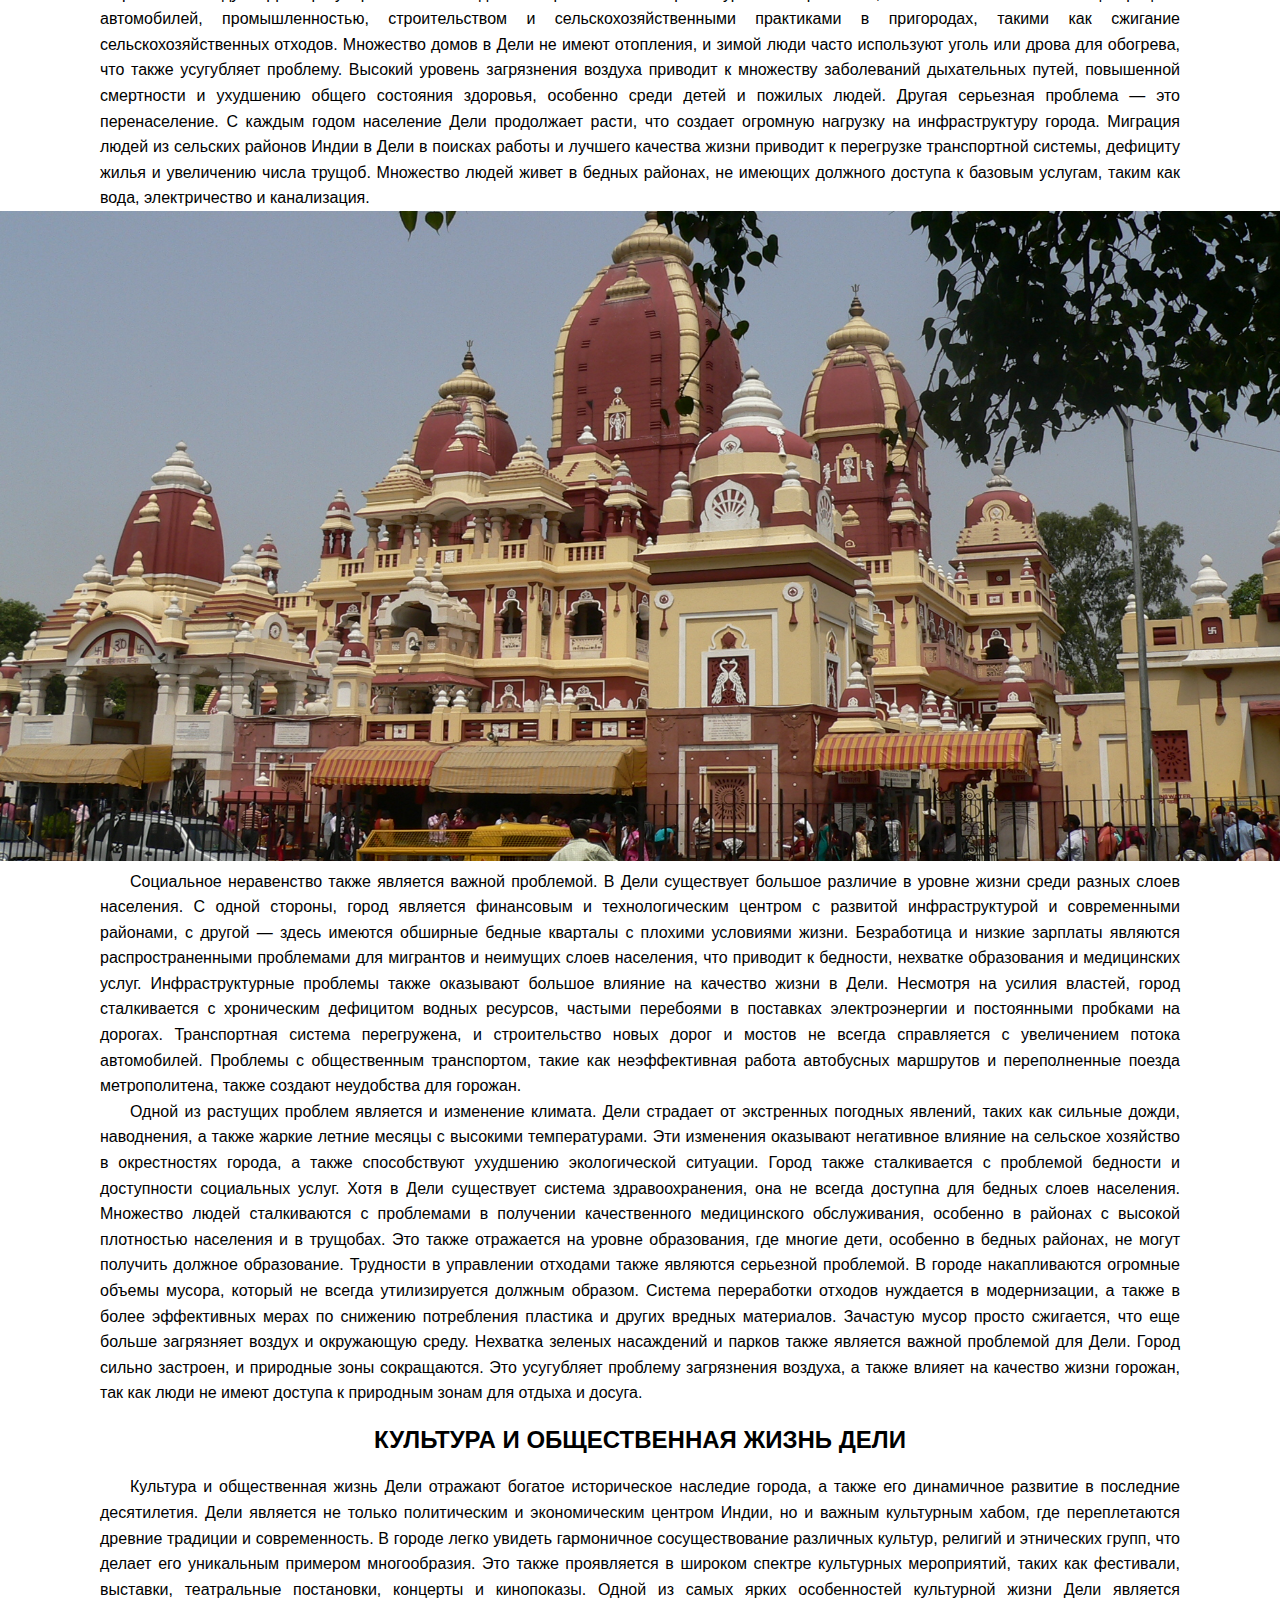
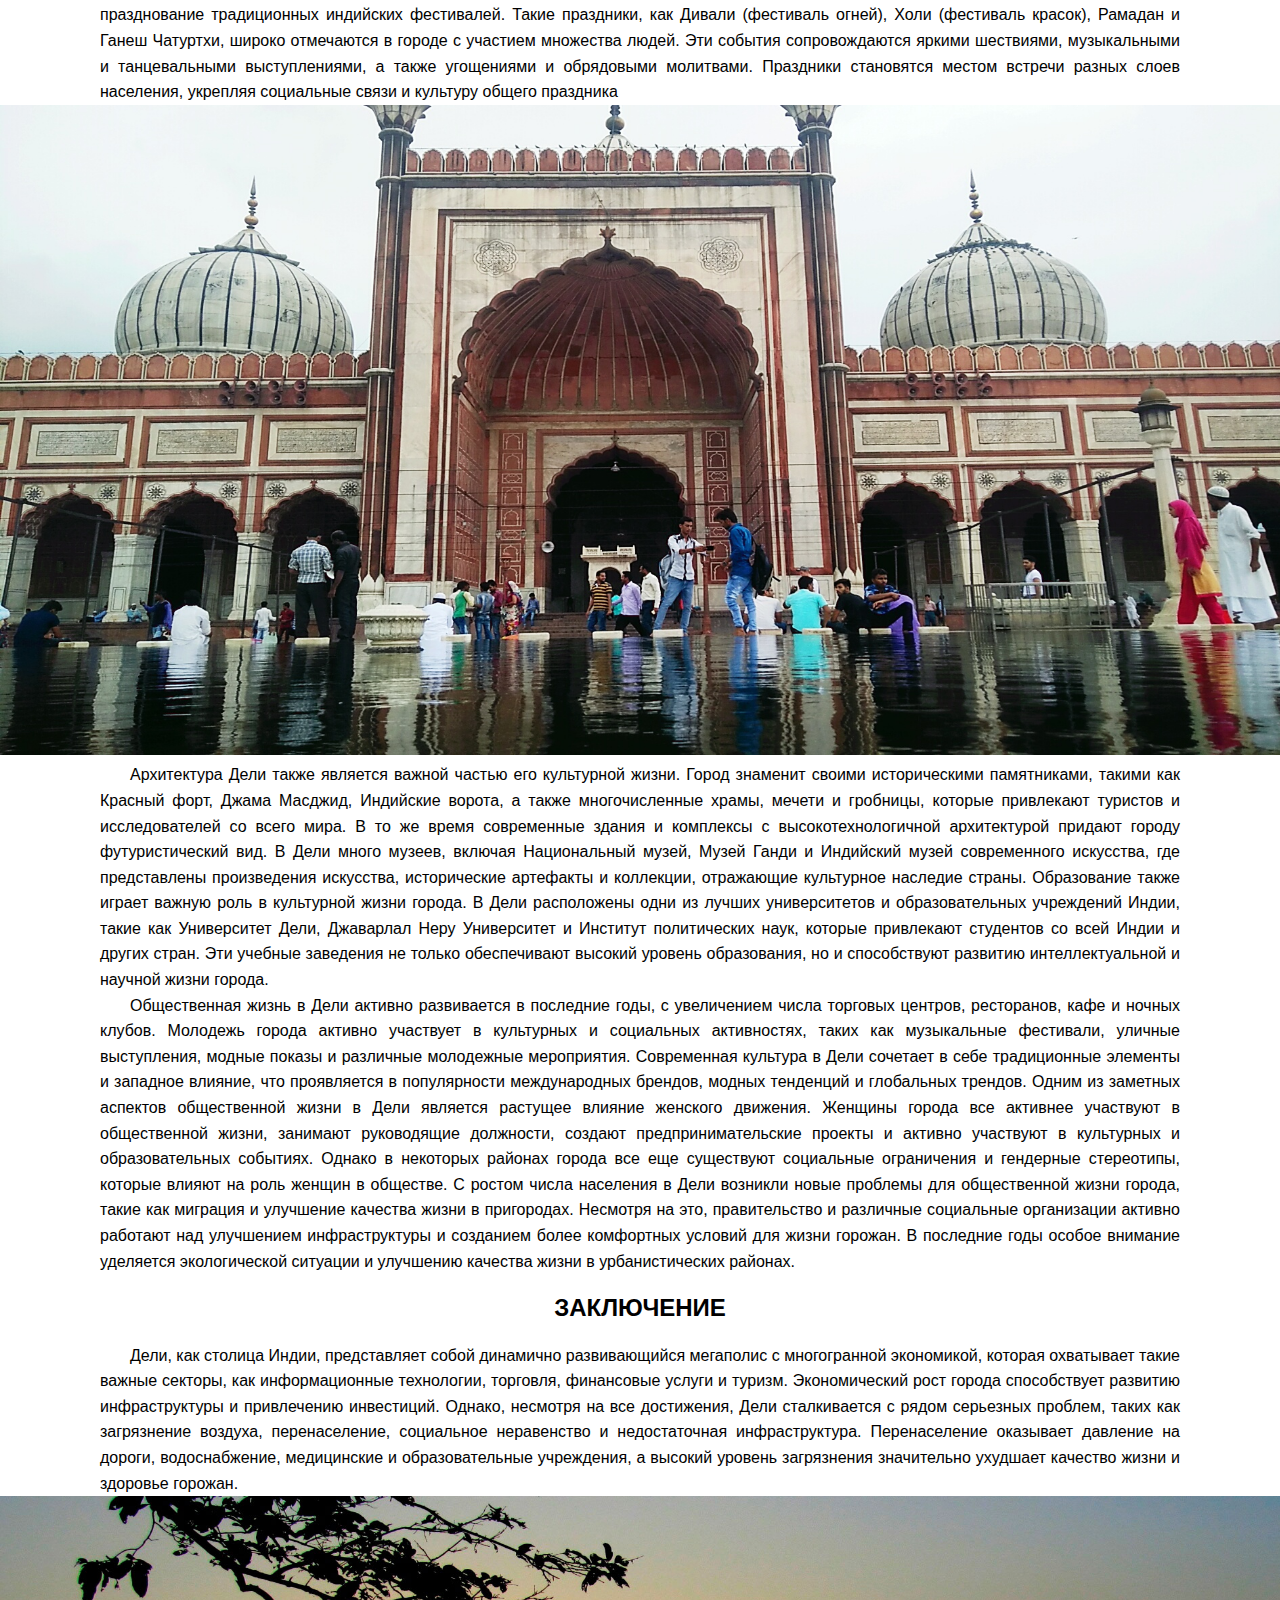
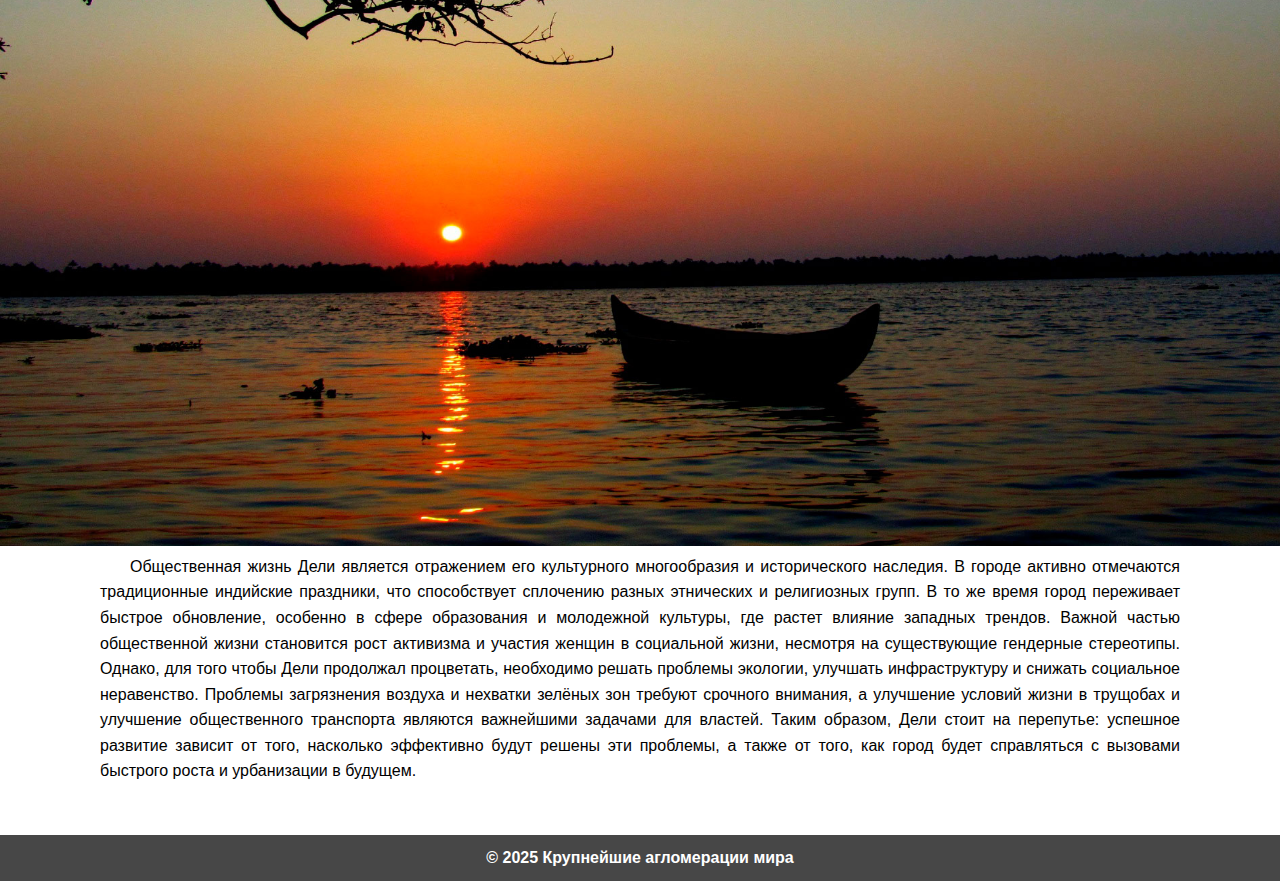
<file: 1.2.html>
<!DOCTYPE html>
<html lang="en">
<head>
  <meta charset="UTF-8">
  <meta name="viewport" content="width=device-width, initial-scale=1.0">
  <title>Крупнейшие агломерации мира</title>
  <link rel="stylesheet" href="styles2.css">
</head>
<body>
  <header>
    <h1>Крупнейшие агломерации мира</h1>
    <nav>
      <ul>
        <li><a href="index.html">Крупнейшие агломерации мира</a></li>
        <li><a href="cities.html">Что такое агломерация?</a></li>
        <li><a href="top.html">Крупные агломерации в России</a></li>
      </ul>
    </nav>
  </header>

  <div class="center-text">
    <h2>Нью-Дели (Индия)</h2>
    <h3>ИСТОРИЯ ДЕЛИ</h3>
    </div>


    <div class="text-container"> 
    <p >Дели — один из древнейших и важнейших городов Индии, который играет ключевую роль в политической, культурной и исторической жизни страны. Его история насчитывает более 2 500 лет и охватывает несколько крупных исторических периодов. Дели был основан как город около 3000 года до нашей эры, и его первое упоминание встречается в древних индийских текстах, таких как «Махабхарата» и «Адипарана». Город много раз разрушался и восстанавливался, и его история стала неотъемлемой частью истории Индии.</p>
  </div>

  <div style="text-align: center;">
    <img src="img/14.jpg" width="1300" height="650" alt="Описание изображения">
    </div>

    <div class="text-container"> 
    <p >В разные исторические эпохи Дели был столицей различных индийских империй. В I веке до н. э. город был центром гуптской империи, одной из крупнейших и могущественных империй Древней Индии. В Средние века Дели стал важным центром мусульманского правления в Индии, особенно с основанием Делийского султаната в 1206 году. Этот султанат был основан известным правителем, Куджратом, и стал основой для установления мусульманского правления в Северной Индии.

      Со временем, в XIV-XV веках, Дели стал столицей могущественной империи Великих Моголов, которая создала своеобразный золотой век для города и страны. Могольский император Шах Джахан, правивший с 1628 по 1658 годы, решил перенести столицу империи в Дели, где он построил знаменитый Красный форт и Джама Масджид, одну из крупнейших мечетей в Индии. В это время Дели был важнейшим культурным и торговым центром, в котором развивались искусство, архитектура и литература.
      
      Однако с падением Могольской империи и вторжением британцев в Индии в XVIII веке Дели пережил период нестабильности. В 1857 году город стал ареной Сипайского восстания, первого крупного антибританского восстания в Индии. После подавления восстания британцы полностью контролировали Дели, что привело к его включению в состав Британской Индии. В результате восстания город сильно пострадал, и после этого британцы перенесли столицу из Дели в Калькутту.
      
      В начале XX века, во время борьбы Индии за независимость, Дели снова стал важным политическим центром. В 1911 году британцы приняли решение перенести столицу Индии обратно в Дели, и начали строительство нового города, который в будущем стал известен как Нью-Дели. Строительство этого города было завершено в 1931 году, и с тех пор он стал столицей независимой Индии после её освобождения от британского владычества в 1947 году.</p>
    </div>

    <div class="text-container"> 
      <p >Нью-Дели, являющийся частью старого Дели, стал важным политическим и культурным центром нового государства. В послевоенные десятилетия город пережил бурный рост, став мегаполисом, привлекающим людей со всей страны. С каждым годом Дели становился всё более важным экономическим и культурным центром, а также важным транспортным узлом. Город продолжает развиваться, сталкиваясь с такими проблемами, как перенаселение, загрязнение воздуха и нехватка инфраструктуры.

        Сейчас Дели является не только политической столицей Индии, но и важным международным центром. Историческая и современная часть города переплетаются в уникальном сочетании, и каждый уголок этого города несёт в себе отголоски древней культуры, а также отражает стремление к модернизации и развитию.</p>
    </div>


    
    <div class="center-text">
      <h3>ЭКОНОМИКА ДЕЛИ</h3>
    </div>
  
    <div class="text-container"> 
      <p >Экономика Дели, столицы Индии, является одной из самых динамично развивающихся в стране. Город играет важную роль как в национальной, так и в международной экономике, являясь финансовым и деловым центром. В последние десятилетия Дели демонстрирует стабильный экономический рост, благодаря своему стратегическому расположению, развитой инфраструктуре и большому количеству инвестиций. Будучи важным политическим, культурным и образовательным центром, город привлекает предпринимателей и компании со всего мира.

        Основными отраслями экономики Дели являются информационные технологии, торговля, производство, финансовые услуги и туризм. Индустрия информационных технологий в последние годы значительно развилась в Дели, что сделало город важным центром для технологических компаний. В городе расположены офисы ведущих мировых IT-компаний, таких как Microsoft, Google, IBM и других, а также многочисленные стартапы, что способствует росту сектора высоких технологий.</p>
    </div>

    <div style="text-align: center;">
      <img src="img/15.jpg" width="1300" height="650" alt="Описание изображения">
    </div>

    <div class="text-container"> 
      <p >Финансовый сектор является еще одной важной составляющей экономики Дели. Город является домом для многочисленных банков, страховых компаний и финансовых учреждений. Национальная фондовая биржа Индии (NSE) и множество других финансовых институтов также расположены в Дели, что делает его важным финансовым центром страны.

        Торговля играет ключевую роль в экономике города. Дели — это крупный торговый центр, где расположены как традиционные рынки, так и современные торговые комплексы, что способствует притоку товаров со всего мира. Улицы города наполнены рынками, на которых можно найти все от одежды и украшений до товаров повседневного спроса, и это делает Дели одним из самых ярких торговых центров Индии.
        
        Производственный сектор города охватывает несколько отраслей, включая текстильную, химическую, электрическую, пищевую и машиностроительную промышленность. Множество заводов и фабрик, расположенных в пригородах Дели, производят широкий спектр товаров, которые как потребляются внутри страны, так и экспортируются за рубеж. В последние годы также наблюдается рост производства экологически чистых товаров, что стало важной частью стратегии города в направлении устойчивого развития.
        
        Сектор услуг в Дели также занимает важное место. Туризм и гостиничный бизнес активно развиваются благодаря множеству исторических и культурных достопримечательностей, таких как Красный форт, Индийские ворота, Храм Лотоса и множество музеев и галерей. Город привлекает миллионы туристов ежегодно, что приносит значительные доходы от туристической индустрии. В 2019 году Дели посетило более 7 миллионов иностранных туристов, что делает его одним из самых популярных туристических направлений в Азии.</p>
    </div>

    <div class="text-container"> 
      <p >Однако экономика Дели сталкивается с рядом проблем. Одна из них — высокая степень загрязнения воздуха, что влияет на качество жизни и здоровье жителей города. Часто загрязнение превышает все допустимые нормы, что ограничивает возможности для дальнейшего роста города. К тому же, быстрый рост населения и урбанизация создают нагрузку на инфраструктуру, включая дороги, водоснабжение и электричество, что требует постоянных вложений в модернизацию и расширение городской инфраструктуры.

        Кроме того, в Дели существует значительное социальное и экономическое неравенство. Несмотря на общий рост экономики, бедность и безработица остаются серьезными проблемами для многих жителей города, особенно в районах, где проживает большое количество мигрантов. Неоплачиваемый труд и низкие зарплаты в некоторых секторах также оказывают негативное влияние на уровень жизни.
        
        В заключение, экономика Дели является важной и многогранной частью индийской экономики, с большим количеством сильных сторон, таких как развитая индустрия информационных технологий, финансовые и торговые услуги, а также туризм. Однако для продолжения устойчивого роста города необходимы меры по улучшению экологии, расширению инфраструктуры и снижению социального неравенства.</p>
    </div>    
    
    <div class="center-text">
      <h3>ПРОБЛЕМЫ ДЕЛИ</h3>
      </div>
  
      <div class="text-container"> 
        <p >Дели, как один из крупнейших и наиболее быстро развивающихся мегаполисов Индии, сталкивается с рядом серьезных проблем, которые сдерживают его дальнейшее развитие и оказывают влияние на качество жизни его жителей. Одной из самых острых проблем является загрязнение воздуха. Дели регулярно занимает одно из первых мест в мире по уровню загрязнения, что связано с высокой концентрацией автомобилей, промышленностью, строительством и сельскохозяйственными практиками в пригородах, такими как сжигание сельскохозяйственных отходов. Множество домов в Дели не имеют отопления, и зимой люди часто используют уголь или дрова для обогрева, что также усугубляет проблему. Высокий уровень загрязнения воздуха приводит к множеству заболеваний дыхательных путей, повышенной смертности и ухудшению общего состояния здоровья, особенно среди детей и пожилых людей.

          Другая серьезная проблема — это перенаселение. С каждым годом население Дели продолжает расти, что создает огромную нагрузку на инфраструктуру города. Миграция людей из сельских районов Индии в Дели в поисках работы и лучшего качества жизни приводит к перегрузке транспортной системы, дефициту жилья и увеличению числа трущоб. Множество людей живет в бедных районах, не имеющих должного доступа к базовым услугам, таким как вода, электричество и канализация.</p>
      </div> 

      <div style="text-align: center;">
        <img src="img/16.jpg" width="1300" height="650" alt="Описание изображения">
        </div>

        <div class="text-container"> 
        <p >Социальное неравенство также является важной проблемой. В Дели существует большое различие в уровне жизни среди разных слоев населения. С одной стороны, город является финансовым и технологическим центром с развитой инфраструктурой и современными районами, с другой — здесь имеются обширные бедные кварталы с плохими условиями жизни. Безработица и низкие зарплаты являются распространенными проблемами для мигрантов и неимущих слоев населения, что приводит к бедности, нехватке образования и медицинских услуг.

          Инфраструктурные проблемы также оказывают большое влияние на качество жизни в Дели. Несмотря на усилия властей, город сталкивается с хроническим дефицитом водных ресурсов, частыми перебоями в поставках электроэнергии и постоянными пробками на дорогах. Транспортная система перегружена, и строительство новых дорог и мостов не всегда справляется с увеличением потока автомобилей. Проблемы с общественным транспортом, такие как неэффективная работа автобусных маршрутов и переполненные поезда метрополитена, также создают неудобства для горожан.</p>
      </div>

      <div class="text-container"> 
        <p >Одной из растущих проблем является и изменение климата. Дели страдает от экстренных погодных явлений, таких как сильные дожди, наводнения, а также жаркие летние месяцы с высокими температурами. Эти изменения оказывают негативное влияние на сельское хозяйство в окрестностях города, а также способствуют ухудшению экологической ситуации.

          Город также сталкивается с проблемой бедности и доступности социальных услуг. Хотя в Дели существует система здравоохранения, она не всегда доступна для бедных слоев населения. Множество людей сталкиваются с проблемами в получении качественного медицинского обслуживания, особенно в районах с высокой плотностью населения и в трущобах. Это также отражается на уровне образования, где многие дети, особенно в бедных районах, не могут получить должное образование.
          
          Трудности в управлении отходами также являются серьезной проблемой. В городе накапливаются огромные объемы мусора, который не всегда утилизируется должным образом. Система переработки отходов нуждается в модернизации, а также в более эффективных мерах по снижению потребления пластика и других вредных материалов. Зачастую мусор просто сжигается, что еще больше загрязняет воздух и окружающую среду.
          
          Нехватка зеленых насаждений и парков также является важной проблемой для Дели. Город сильно застроен, и природные зоны сокращаются. Это усугубляет проблему загрязнения воздуха, а также влияет на качество жизни горожан, так как люди не имеют доступа к природным зонам для отдыха и досуга.</p>
      </div>

      <div class="center-text">
        <h3>КУЛЬТУРА И ОБЩЕСТВЕННАЯ ЖИЗНЬ ДЕЛИ</h3>
        </div>
    
        <div class="text-container"> 
          <p >Культура и общественная жизнь Дели отражают богатое историческое наследие города, а также его динамичное развитие в последние десятилетия. Дели является не только политическим и экономическим центром Индии, но и важным культурным хабом, где переплетаются древние традиции и современность. В городе легко увидеть гармоничное сосуществование различных культур, религий и этнических групп, что делает его уникальным примером многообразия. Это также проявляется в широком спектре культурных мероприятий, таких как фестивали, выставки, театральные постановки, концерты и кинопоказы.

            Одной из самых ярких особенностей культурной жизни Дели является празднование традиционных индийских фестивалей. Такие праздники, как Дивали (фестиваль огней), Холи (фестиваль красок), Рамадан и Ганеш Чатуртхи, широко отмечаются в городе с участием множества людей. Эти события сопровождаются яркими шествиями, музыкальными и танцевальными выступлениями, а также угощениями и обрядовыми молитвами. Праздники становятся местом встречи разных слоев населения, укрепляя социальные связи и культуру общего праздника</p>
        </div>

        <div style="text-align: center;">
         <img src="img/17.jpg"  width="1300" height="650" alt="Описание изображения">
          </div>

          <div class="text-container"> 
          <p >Архитектура Дели также является важной частью его культурной жизни. Город знаменит своими историческими памятниками, такими как Красный форт, Джама Масджид, Индийские ворота, а также многочисленные храмы, мечети и гробницы, которые привлекают туристов и исследователей со всего мира. В то же время современные здания и комплексы с высокотехнологичной архитектурой придают городу футуристический вид. В Дели много музеев, включая Национальный музей, Музей Ганди и Индийский музей современного искусства, где представлены произведения искусства, исторические артефакты и коллекции, отражающие культурное наследие страны.

            Образование также играет важную роль в культурной жизни города. В Дели расположены одни из лучших университетов и образовательных учреждений Индии, такие как Университет Дели, Джаварлал Неру Университет и Институт политических наук, которые привлекают студентов со всей Индии и других стран. Эти учебные заведения не только обеспечивают высокий уровень образования, но и способствуют развитию интеллектуальной и научной жизни города.</p>
        </div>


        <div class="text-container"> 
          <p >Общественная жизнь в Дели активно развивается в последние годы, с увеличением числа торговых центров, ресторанов, кафе и ночных клубов. Молодежь города активно участвует в культурных и социальных активностях, таких как музыкальные фестивали, уличные выступления, модные показы и различные молодежные мероприятия. Современная культура в Дели сочетает в себе традиционные элементы и западное влияние, что проявляется в популярности международных брендов, модных тенденций и глобальных трендов.

            Одним из заметных аспектов общественной жизни в Дели является растущее влияние женского движения. Женщины города все активнее участвуют в общественной жизни, занимают руководящие должности, создают предпринимательские проекты и активно участвуют в культурных и образовательных событиях. Однако в некоторых районах города все еще существуют социальные ограничения и гендерные стереотипы, которые влияют на роль женщин в обществе.
            
            С ростом числа населения в Дели возникли новые проблемы для общественной жизни города, такие как миграция и улучшение качества жизни в пригородах. Несмотря на это, правительство и различные социальные организации активно работают над улучшением инфраструктуры и созданием более комфортных условий для жизни горожан. В последние годы особое внимание уделяется экологической ситуации и улучшению качества жизни в урбанистических районах.</p>
        </div>


        <div class="center-text">
          <h3>ЗАКЛЮЧЕНИЕ</h3>
          </div>
      
          <div class="text-container"> 
            <p >Дели, как столица Индии, представляет собой динамично развивающийся мегаполис с многогранной экономикой, которая охватывает такие важные секторы, как информационные технологии, торговля, финансовые услуги и туризм. Экономический рост города способствует развитию инфраструктуры и привлечению инвестиций. Однако, несмотря на все достижения, Дели сталкивается с рядом серьезных проблем, таких как загрязнение воздуха, перенаселение, социальное неравенство и недостаточная инфраструктура. Перенаселение оказывает давление на дороги, водоснабжение, медицинские и образовательные учреждения, а высокий уровень загрязнения значительно ухудшает качество жизни и здоровье горожан.</p>
          </div>

          <div style="text-align: center;">
            <img src="img/18.jpg"  width="1300" height="650" alt="Описание изображения">
            </div>

            <div class="text-container"> 
            <p >Общественная жизнь Дели является отражением его культурного многообразия и исторического наследия. В городе активно отмечаются традиционные индийские праздники, что способствует сплочению разных этнических и религиозных групп. В то же время город переживает быстрое обновление, особенно в сфере образования и молодежной культуры, где растет влияние западных трендов. Важной частью общественной жизни становится рост активизма и участия женщин в социальной жизни, несмотря на существующие гендерные стереотипы.

              Однако, для того чтобы Дели продолжал процветать, необходимо решать проблемы экологии, улучшать инфраструктуру и снижать социальное неравенство. Проблемы загрязнения воздуха и нехватки зелёных зон требуют срочного внимания, а улучшение условий жизни в трущобах и улучшение общественного транспорта являются важнейшими задачами для властей. Таким образом, Дели стоит на перепутье: успешное развитие зависит от того, насколько эффективно будут решены эти проблемы, а также от того, как город будет справляться с вызовами быстрого роста и урбанизации в будущем.</p>
          </div>




          <br>

          <br>

  <header>
    <h4>&copy; 2025 Крупнейшие агломерации мира</h4>
  </header>
  
  <script src="script.js"></script>
</body>
</html>
</file>
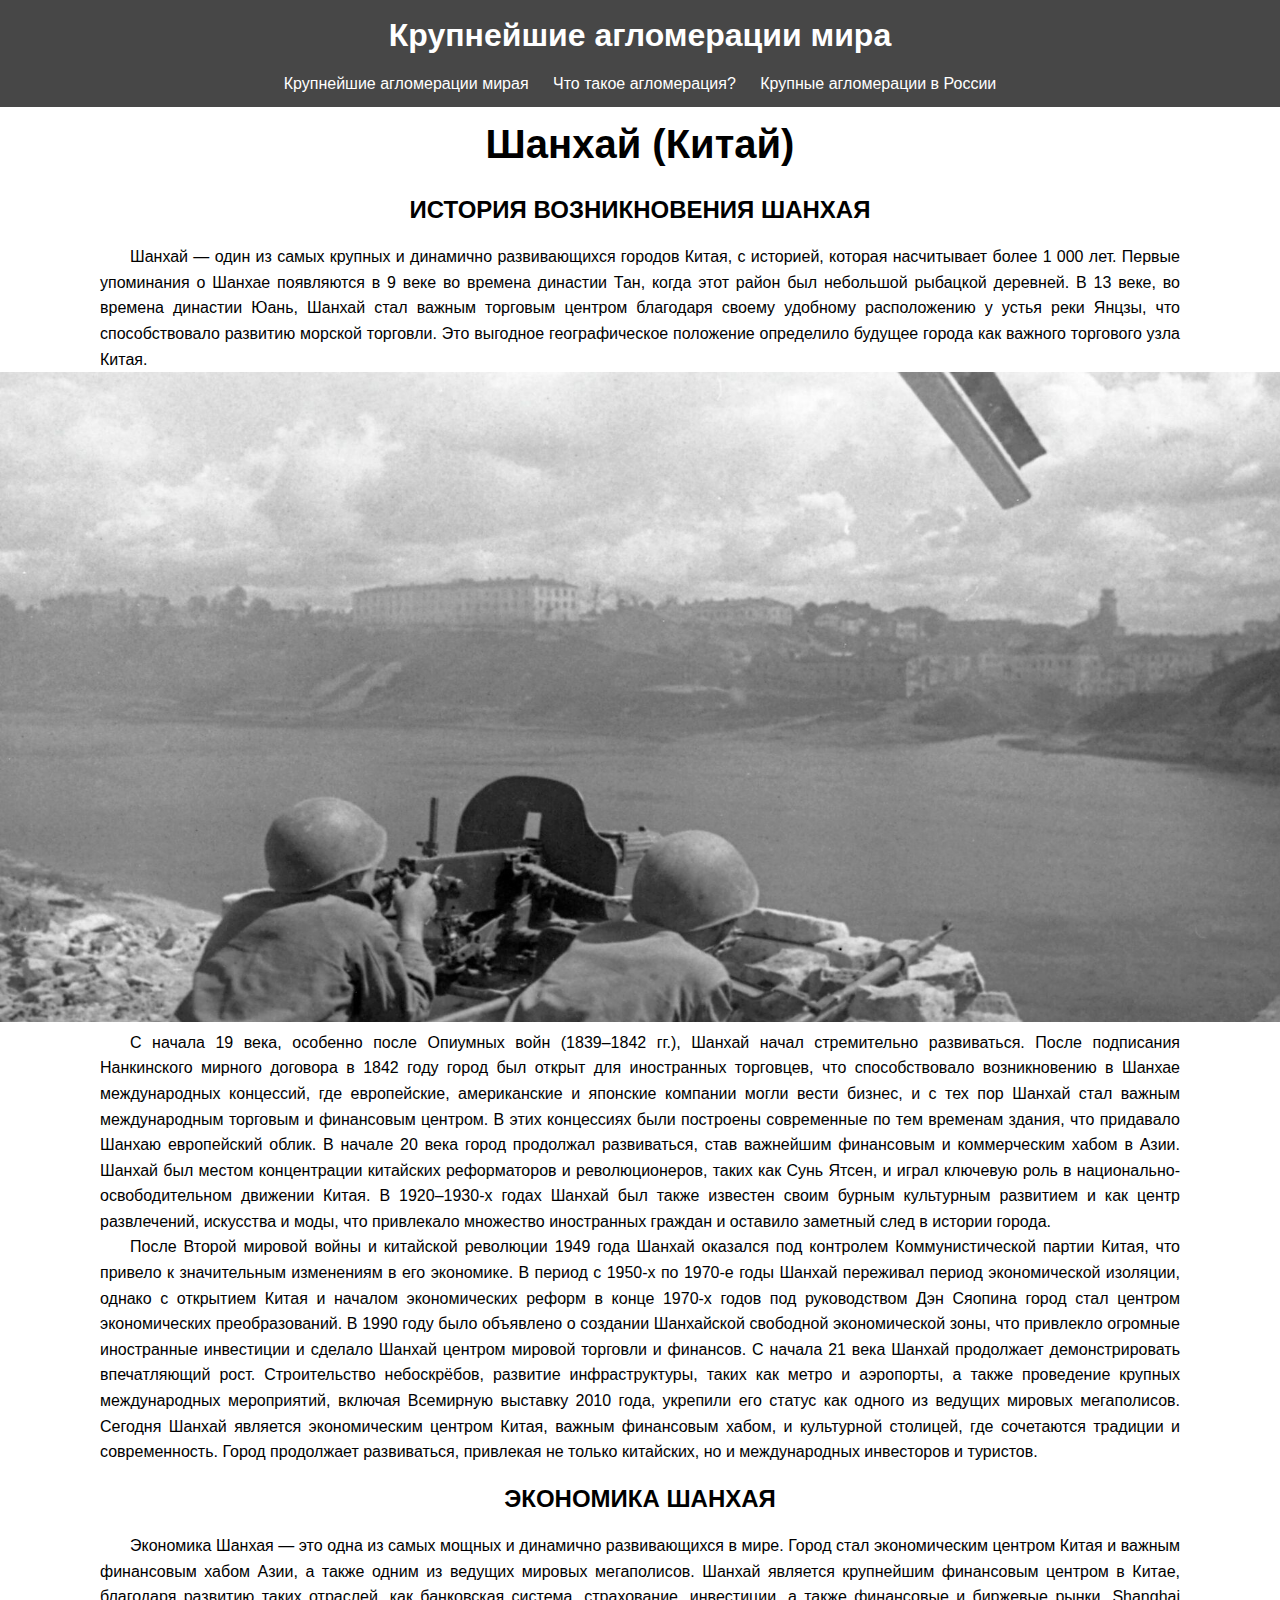
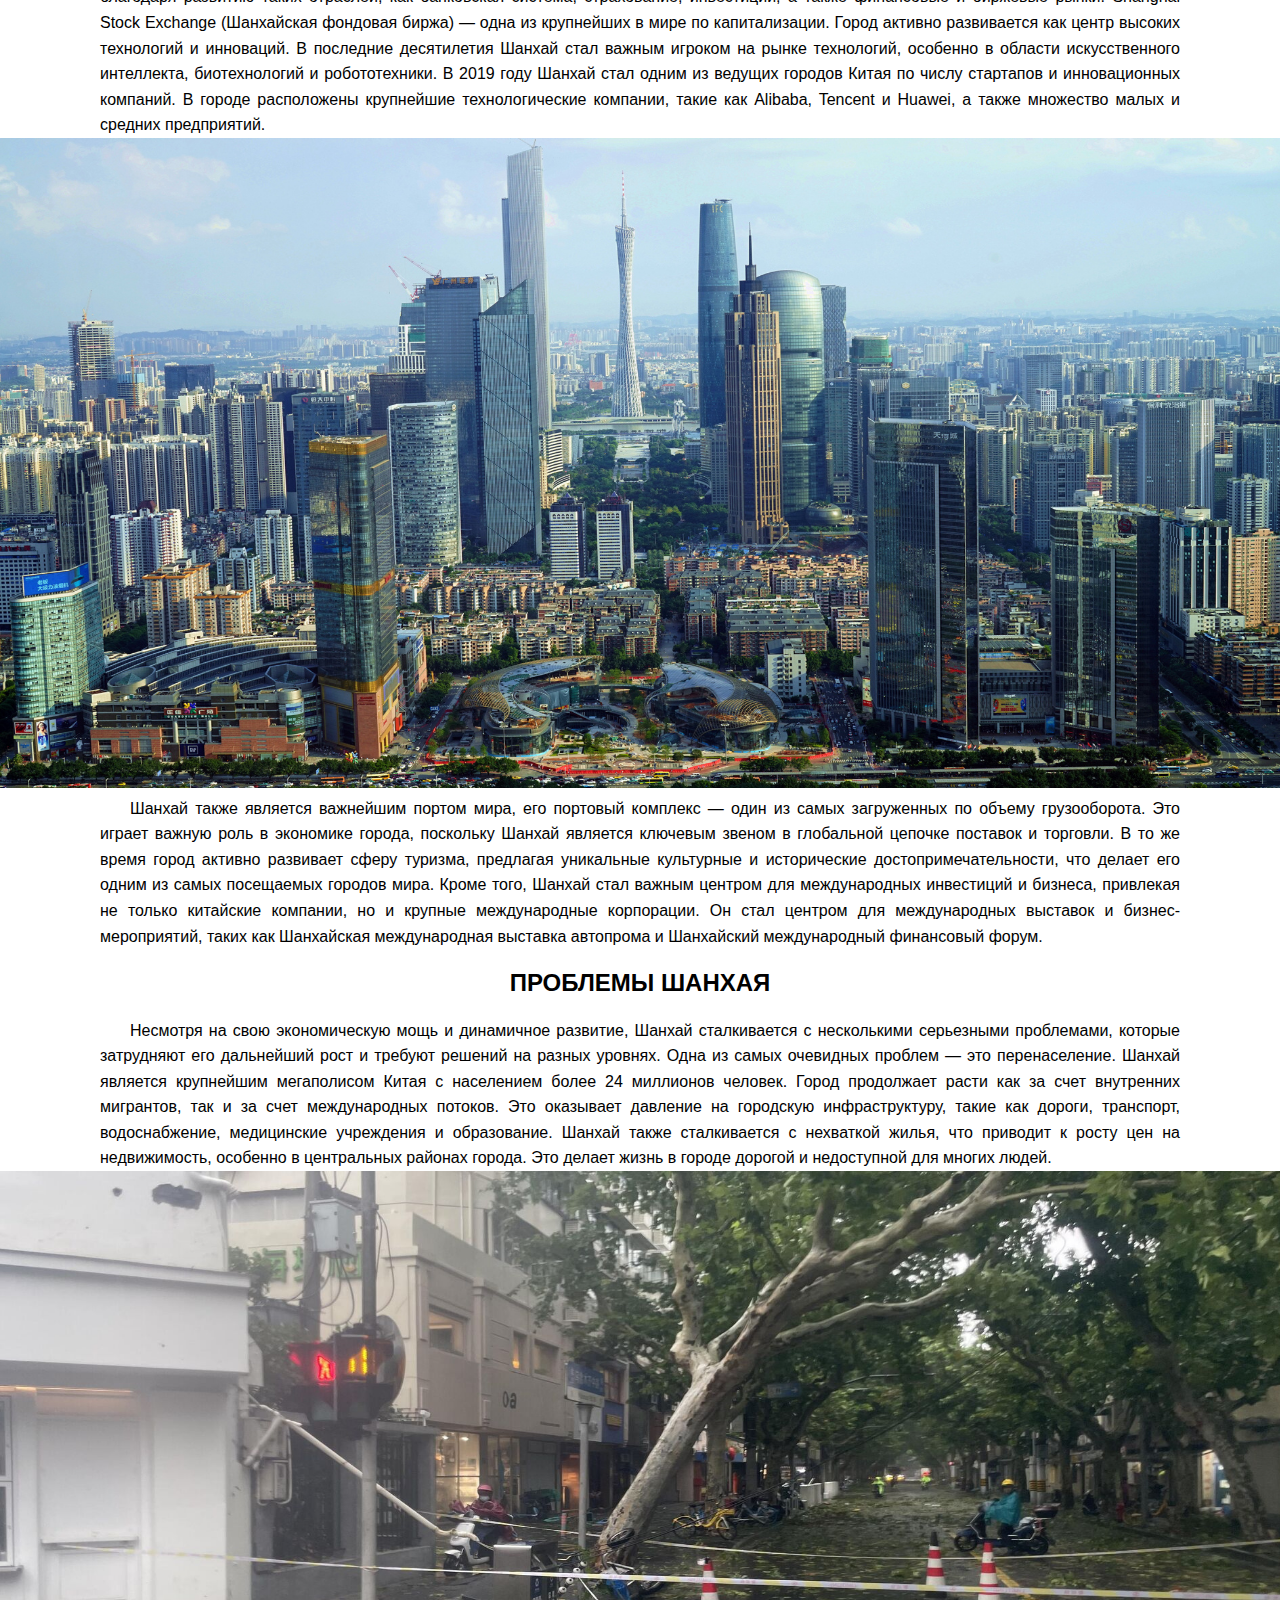
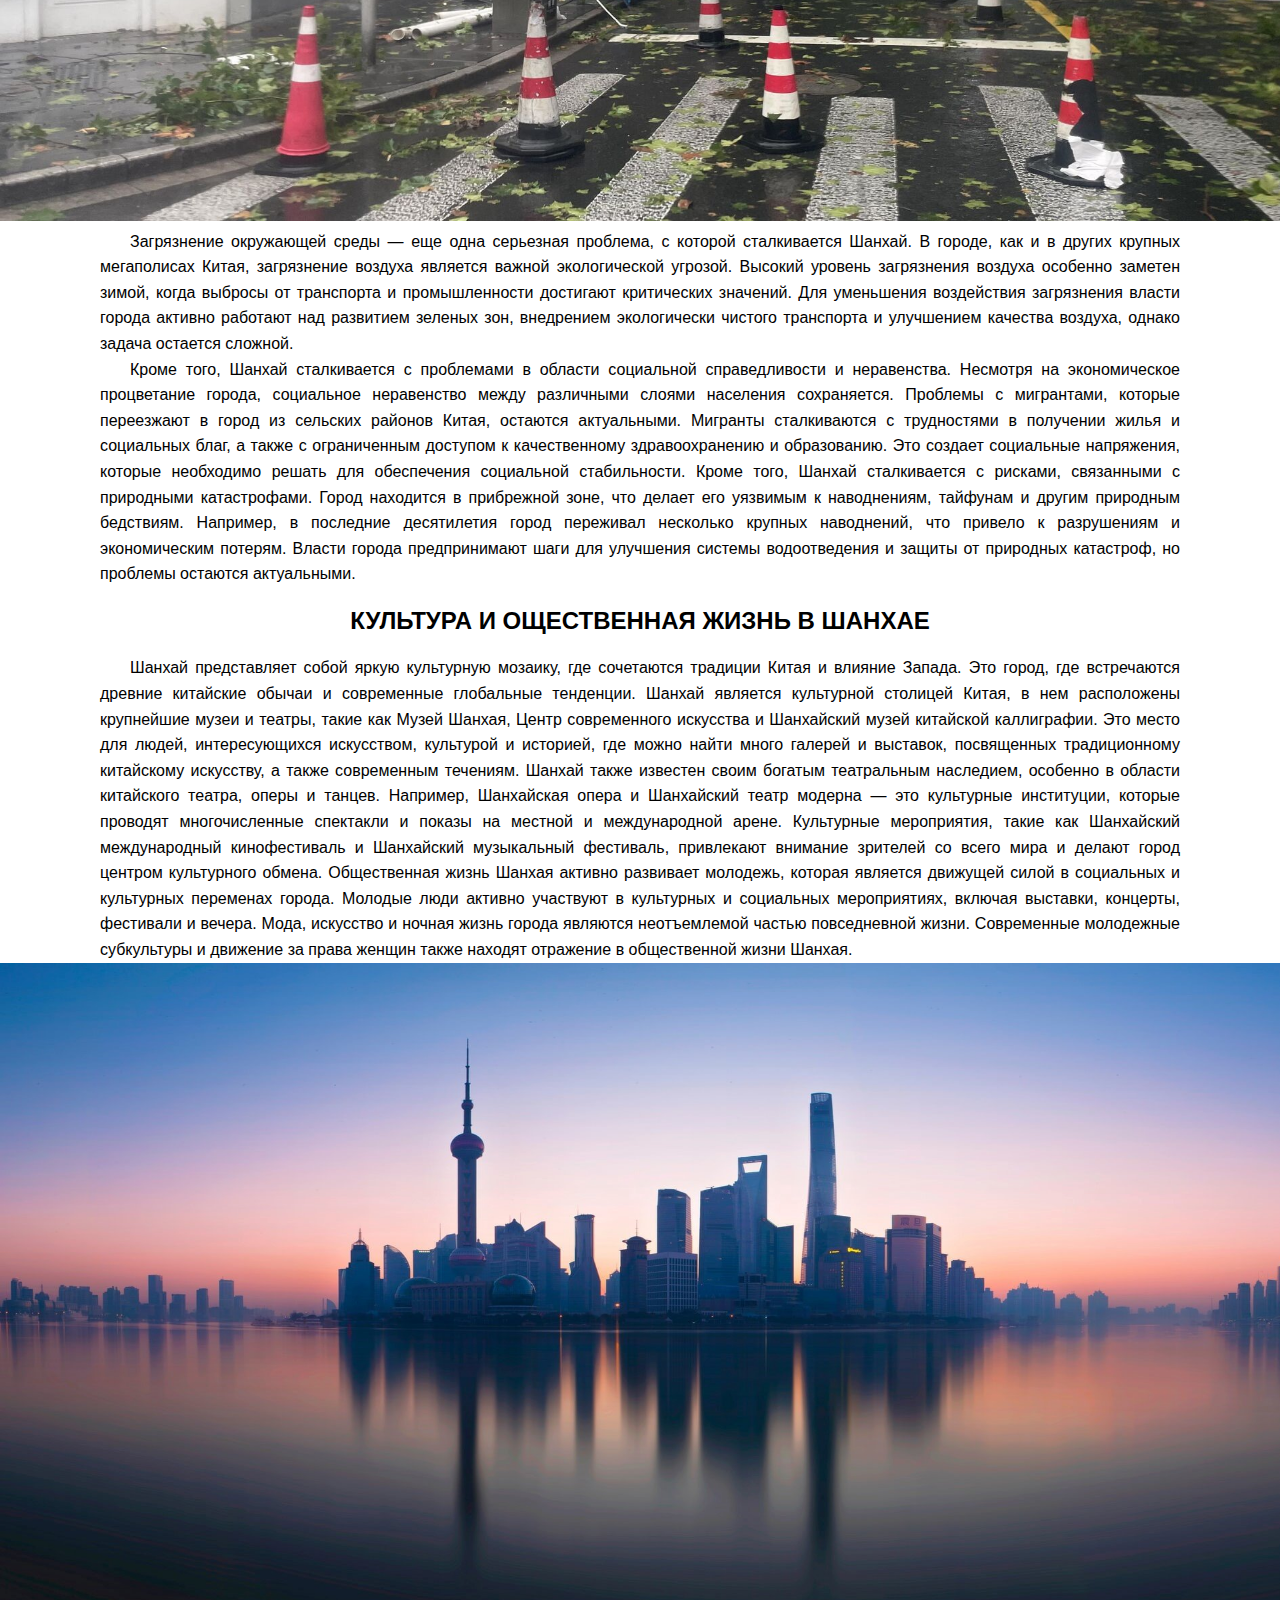
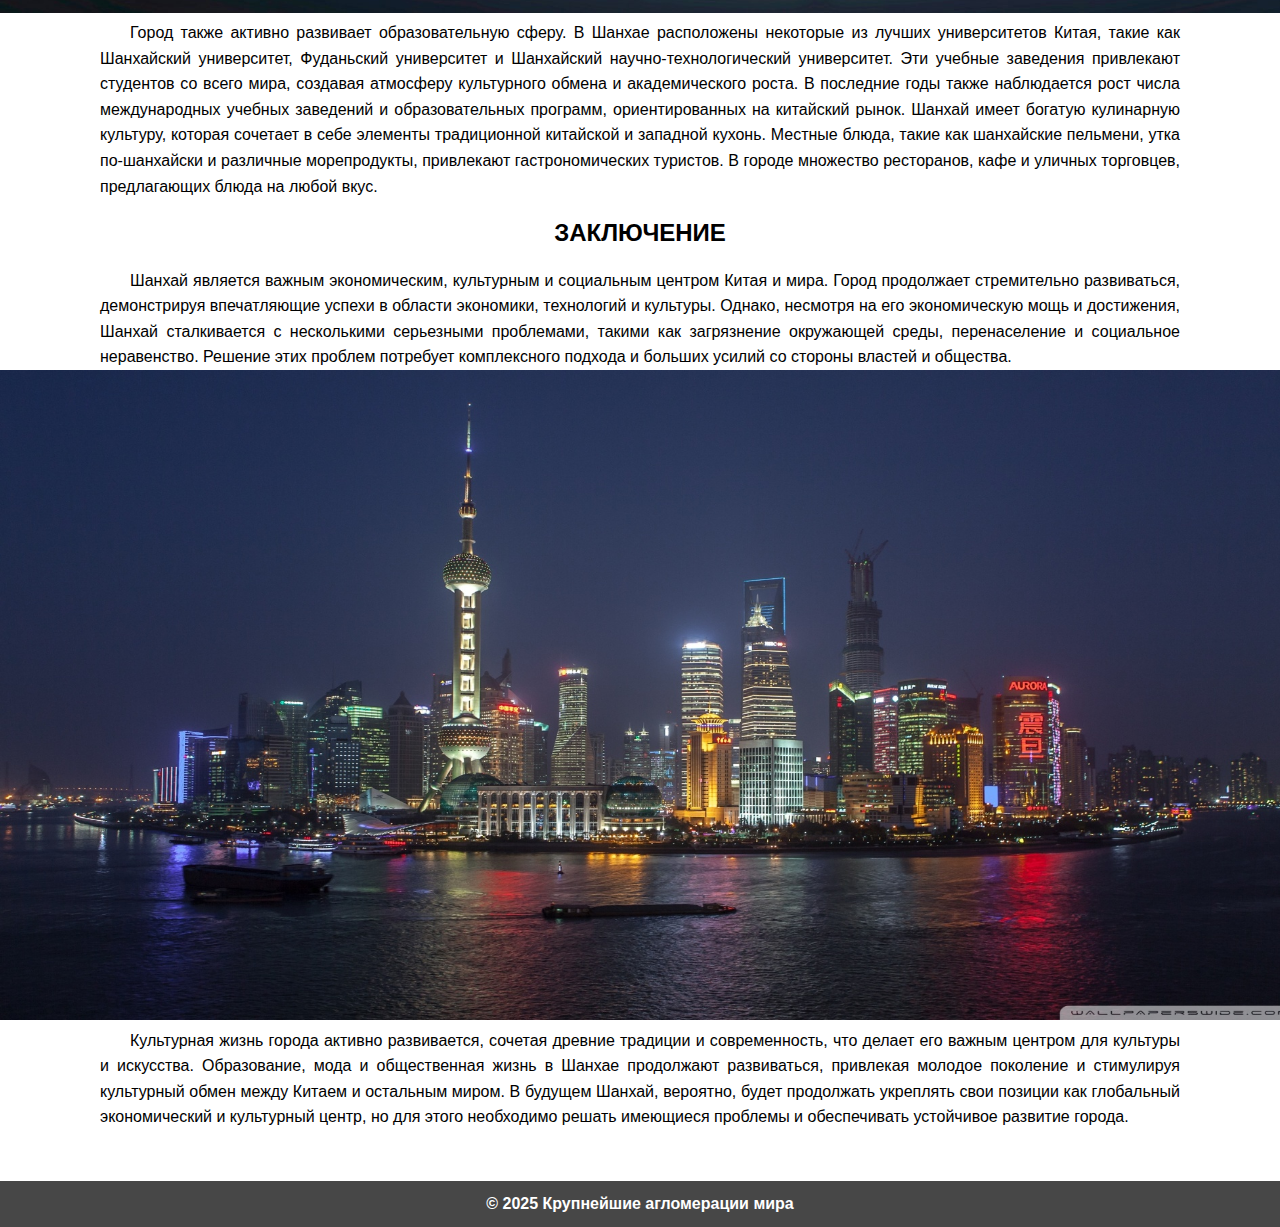
<file: 1.3.html>
<!DOCTYPE html>
<html lang="en">
<head>
  <meta charset="UTF-8">
  <meta name="viewport" content="width=device-width, initial-scale=1.0">
  <title>Крупнейшие агломерации мира</title>
  <link rel="stylesheet" href="styles2.css">
</head>
<body>
  <header>
    <h1>Крупнейшие агломерации мира</h1>
    <nav>
      <ul>
        <li><a href="index.html">Крупнейшие агломерации мирая</a></li>
        <li><a href="cities.html">Что такое агломерация?</a></li>
        <li><a href="top.html">Крупные агломерации в России</a></li>
      </ul>
    </nav>
  </header>

    <div class="center-text">
    <h2>Шанхай (Китай)</h2>
    <h3>ИСТОРИЯ ВОЗНИКНОВЕНИЯ ШАНХАЯ</h3>
    </div>

    <div class="text-container"> 
      <p >Шанхай — один из самых крупных и динамично развивающихся городов Китая, с историей, которая насчитывает более 1 000 лет. Первые упоминания о Шанхае появляются в 9 веке во времена династии Тан, когда этот район был небольшой рыбацкой деревней. В 13 веке, во времена династии Юань, Шанхай стал важным торговым центром благодаря своему удобному расположению у устья реки Янцзы, что способствовало развитию морской торговли. Это выгодное географическое положение определило будущее города как важного торгового узла Китая.</p>
    </div>

    <div style="text-align: center;">
      <img src="img/19.jpg" width="1300" height="650" alt="Описание изображения">
      </div>

      <div class="text-container"> 
      <p >С начала 19 века, особенно после Опиумных войн (1839–1842 гг.), Шанхай начал стремительно развиваться. После подписания Нанкинского мирного договора в 1842 году город был открыт для иностранных торговцев, что способствовало возникновению в Шанхае международных концессий, где европейские, американские и японские компании могли вести бизнес, и с тех пор Шанхай стал важным международным торговым и финансовым центром. В этих концессиях были построены современные по тем временам здания, что придавало Шанхаю европейский облик.

        В начале 20 века город продолжал развиваться, став важнейшим финансовым и коммерческим хабом в Азии. Шанхай был местом концентрации китайских реформаторов и революционеров, таких как Сунь Ятсен, и играл ключевую роль в национально-освободительном движении Китая. В 1920–1930-х годах Шанхай был также известен своим бурным культурным развитием и как центр развлечений, искусства и моды, что привлекало множество иностранных граждан и оставило заметный след в истории города.</p>
      </div>

      <div class="text-container"> 
        <p >После Второй мировой войны и китайской революции 1949 года Шанхай оказался под контролем Коммунистической партии Китая, что привело к значительным изменениям в его экономике. В период с 1950-х по 1970-е годы Шанхай переживал период экономической изоляции, однако с открытием Китая и началом экономических реформ в конце 1970-х годов под руководством Дэн Сяопина город стал центром экономических преобразований. В 1990 году было объявлено о создании Шанхайской свободной экономической зоны, что привлекло огромные иностранные инвестиции и сделало Шанхай центром мировой торговли и финансов.

          С начала 21 века Шанхай продолжает демонстрировать впечатляющий рост. Строительство небоскрёбов, развитие инфраструктуры, таких как метро и аэропорты, а также проведение крупных международных мероприятий, включая Всемирную выставку 2010 года, укрепили его статус как одного из ведущих мировых мегаполисов. Сегодня Шанхай является экономическим центром Китая, важным финансовым хабом, и культурной столицей, где сочетаются традиции и современность. Город продолжает развиваться, привлекая не только китайских, но и международных инвесторов и туристов.</p>
      </div>


      <div class="center-text">
        <h3>ЭКОНОМИКА ШАНХАЯ</h3>
        </div>
    
        <div class="text-container"> 
          <p >Экономика Шанхая — это одна из самых мощных и динамично развивающихся в мире. Город стал экономическим центром Китая и важным финансовым хабом Азии, а также одним из ведущих мировых мегаполисов. Шанхай является крупнейшим финансовым центром в Китае, благодаря развитию таких отраслей, как банковская система, страхование, инвестиции, а также финансовые и биржевые рынки. Shanghai Stock Exchange (Шанхайская фондовая биржа) — одна из крупнейших в мире по капитализации.

            Город активно развивается как центр высоких технологий и инноваций. В последние десятилетия Шанхай стал важным игроком на рынке технологий, особенно в области искусственного интеллекта, биотехнологий и робототехники. В 2019 году Шанхай стал одним из ведущих городов Китая по числу стартапов и инновационных компаний. В городе расположены крупнейшие технологические компании, такие как Alibaba, Tencent и Huawei, а также множество малых и средних предприятий.</p>
        </div>

        <div style="text-align: center;">
          <img src="img/20.jpg" width="1300" height="650" alt="Описание изображения">
          </div>

          <div class="text-container"> 
          <p >Шанхай также является важнейшим портом мира, его портовый комплекс — один из самых загруженных по объему грузооборота. Это играет важную роль в экономике города, поскольку Шанхай является ключевым звеном в глобальной цепочке поставок и торговли. В то же время город активно развивает сферу туризма, предлагая уникальные культурные и исторические достопримечательности, что делает его одним из самых посещаемых городов мира.

            Кроме того, Шанхай стал важным центром для международных инвестиций и бизнеса, привлекая не только китайские компании, но и крупные международные корпорации. Он стал центром для международных выставок и бизнес-мероприятий, таких как Шанхайская международная выставка автопрома и Шанхайский международный финансовый форум.</p>
        </div>



        <div class="center-text">
          <h3>ПРОБЛЕМЫ ШАНХАЯ</h3>
          </div>
      
   <div class="text-container"> 
            <p >Несмотря на свою экономическую мощь и динамичное развитие, Шанхай сталкивается с несколькими серьезными проблемами, которые затрудняют его дальнейший рост и требуют решений на разных уровнях.

              Одна из самых очевидных проблем — это перенаселение. Шанхай является крупнейшим мегаполисом Китая с населением более 24 миллионов человек. Город продолжает расти как за счет внутренних мигрантов, так и за счет международных потоков. Это оказывает давление на городскую инфраструктуру, такие как дороги, транспорт, водоснабжение, медицинские учреждения и образование. Шанхай также сталкивается с нехваткой жилья, что приводит к росту цен на недвижимость, особенно в центральных районах города. Это делает жизнь в городе дорогой и недоступной для многих людей.</p>
          </div>


          <div style="text-align: center;">
            <img src="img/21.jpg" width="1300" height="650" alt="Описание изображения">
            </div>
        
            <div class="text-container"> 
            <p >Загрязнение окружающей среды — еще одна серьезная проблема, с которой сталкивается Шанхай. В городе, как и в других крупных мегаполисах Китая, загрязнение воздуха является важной экологической угрозой. Высокий уровень загрязнения воздуха особенно заметен зимой, когда выбросы от транспорта и промышленности достигают критических значений. Для уменьшения воздействия загрязнения власти города активно работают над развитием зеленых зон, внедрением экологически чистого транспорта и улучшением качества воздуха, однако задача остается сложной.</p>
          </div>

          <div class="text-container"> 
            <p >Кроме того, Шанхай сталкивается с проблемами в области социальной справедливости и неравенства. Несмотря на экономическое процветание города, социальное неравенство между различными слоями населения сохраняется. Проблемы с мигрантами, которые переезжают в город из сельских районов Китая, остаются актуальными. Мигранты сталкиваются с трудностями в получении жилья и социальных благ, а также с ограниченным доступом к качественному здравоохранению и образованию. Это создает социальные напряжения, которые необходимо решать для обеспечения социальной стабильности.

              Кроме того, Шанхай сталкивается с рисками, связанными с природными катастрофами. Город находится в прибрежной зоне, что делает его уязвимым к наводнениям, тайфунам и другим природным бедствиям. Например, в последние десятилетия город переживал несколько крупных наводнений, что привело к разрушениям и экономическим потерям. Власти города предпринимают шаги для улучшения системы водоотведения и защиты от природных катастроф, но проблемы остаются актуальными.</p>
          </div>




          <div class="center-text">
            <h3>КУЛЬТУРА И ОЩЕСТВЕННАЯ ЖИЗНЬ В ШАНХАЕ</h3>
            </div>
        
            <div class="text-container"> 
              <p >Шанхай представляет собой яркую культурную мозаику, где сочетаются традиции Китая и влияние Запада. Это город, где встречаются древние китайские обычаи и современные глобальные тенденции. Шанхай является культурной столицей Китая, в нем расположены крупнейшие музеи и театры, такие как Музей Шанхая, Центр современного искусства и Шанхайский музей китайской каллиграфии. Это место для людей, интересующихся искусством, культурой и историей, где можно найти много галерей и выставок, посвященных традиционному китайскому искусству, а также современным течениям.

                Шанхай также известен своим богатым театральным наследием, особенно в области китайского театра, оперы и танцев. Например, Шанхайская опера и Шанхайский театр модерна — это культурные институции, которые проводят многочисленные спектакли и показы на местной и международной арене. Культурные мероприятия, такие как Шанхайский международный кинофестиваль и Шанхайский музыкальный фестиваль, привлекают внимание зрителей со всего мира и делают город центром культурного обмена.
                
                Общественная жизнь Шанхая активно развивает молодежь, которая является движущей силой в социальных и культурных переменах города. Молодые люди активно участвуют в культурных и социальных мероприятиях, включая выставки, концерты, фестивали и вечера. Мода, искусство и ночная жизнь города являются неотъемлемой частью повседневной жизни. Современные молодежные субкультуры и движение за права женщин также находят отражение в общественной жизни Шанхая.</p>
            </div>


            <div style="text-align: center;">
              <img src="img/22.jpg" width="1300" height="650" alt="Описание изображения">
              </div>
          
              <div class="text-container"> 
              <p >Город также активно развивает образовательную сферу. В Шанхае расположены некоторые из лучших университетов Китая, такие как Шанхайский университет, Фуданьский университет и Шанхайский научно-технологический университет. Эти учебные заведения привлекают студентов со всего мира, создавая атмосферу культурного обмена и академического роста. В последние годы также наблюдается рост числа международных учебных заведений и образовательных программ, ориентированных на китайский рынок.

                Шанхай имеет богатую кулинарную культуру, которая сочетает в себе элементы традиционной китайской и западной кухонь. Местные блюда, такие как шанхайские пельмени, утка по-шанхайски и различные морепродукты, привлекают гастрономических туристов. В городе множество ресторанов, кафе и уличных торговцев, предлагающих блюда на любой вкус.</p>
            </div>







            <div class="center-text">
              <h3>ЗАКЛЮЧЕНИЕ</h3>
              </div>
          
              <div class="text-container"> 
                <p >Шанхай является важным экономическим, культурным и социальным центром Китая и мира. Город продолжает стремительно развиваться, демонстрируя впечатляющие успехи в области экономики, технологий и культуры. Однако, несмотря на его экономическую мощь и достижения, Шанхай сталкивается с несколькими серьезными проблемами, такими как загрязнение окружающей среды, перенаселение и социальное неравенство. Решение этих проблем потребует комплексного подхода и больших усилий со стороны властей и общества.</p>
              </div>


              <div style="text-align: center;">
                <img src="img/23.jpg" width="1300" height="650" alt="Описание изображения">
                </div>
            

                <div class="text-container"> 
                <p >Культурная жизнь города активно развивается, сочетая древние традиции и современность, что делает его важным центром для культуры и искусства. Образование, мода и общественная жизнь в Шанхае продолжают развиваться, привлекая молодое поколение и стимулируя культурный обмен между Китаем и остальным миром. В будущем Шанхай, вероятно, будет продолжать укреплять свои позиции как глобальный экономический и культурный центр, но для этого необходимо решать имеющиеся проблемы и обеспечивать устойчивое развитие города.</p>
              </div>

              <br>
              <br>

              <header>
                <h4>&copy; 2025 Крупнейшие агломерации мира</h4>
              </header>
              
              <script src="script.js"></script>
            </body>
            </html>
</file>
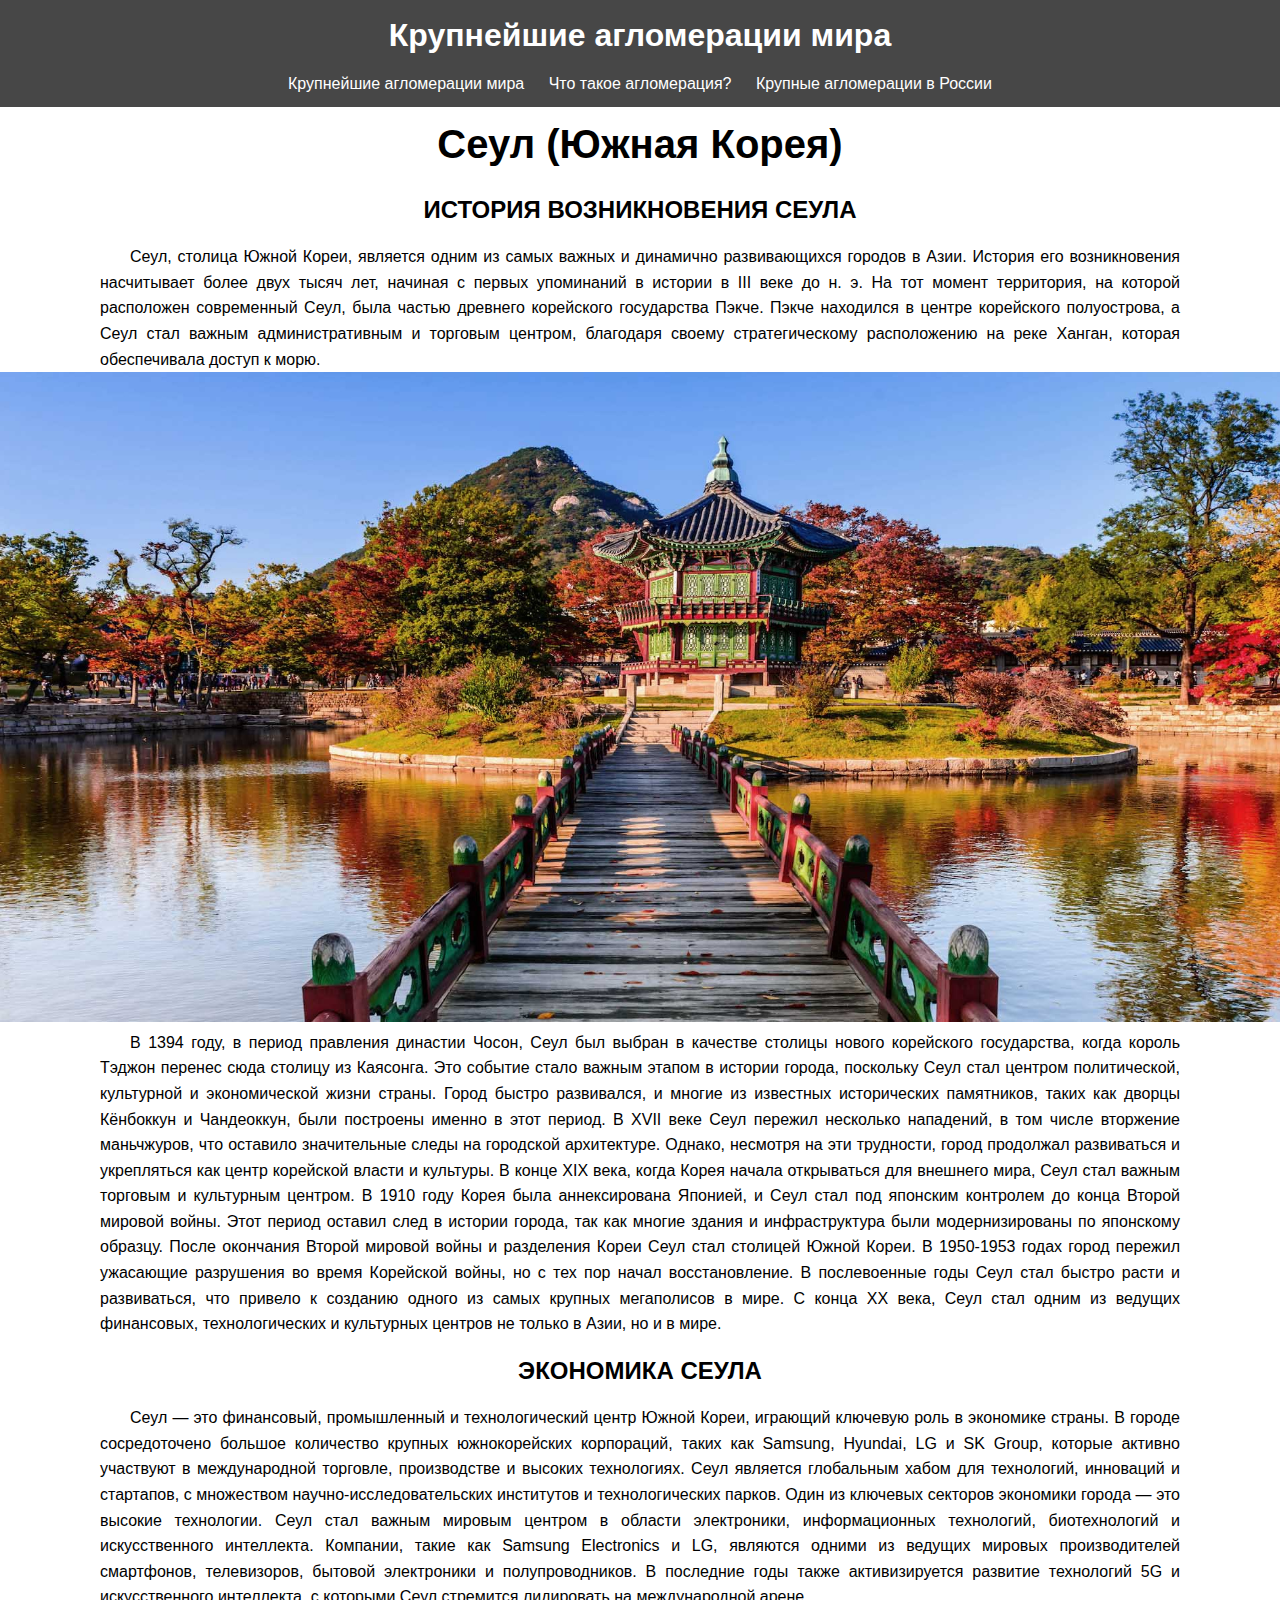
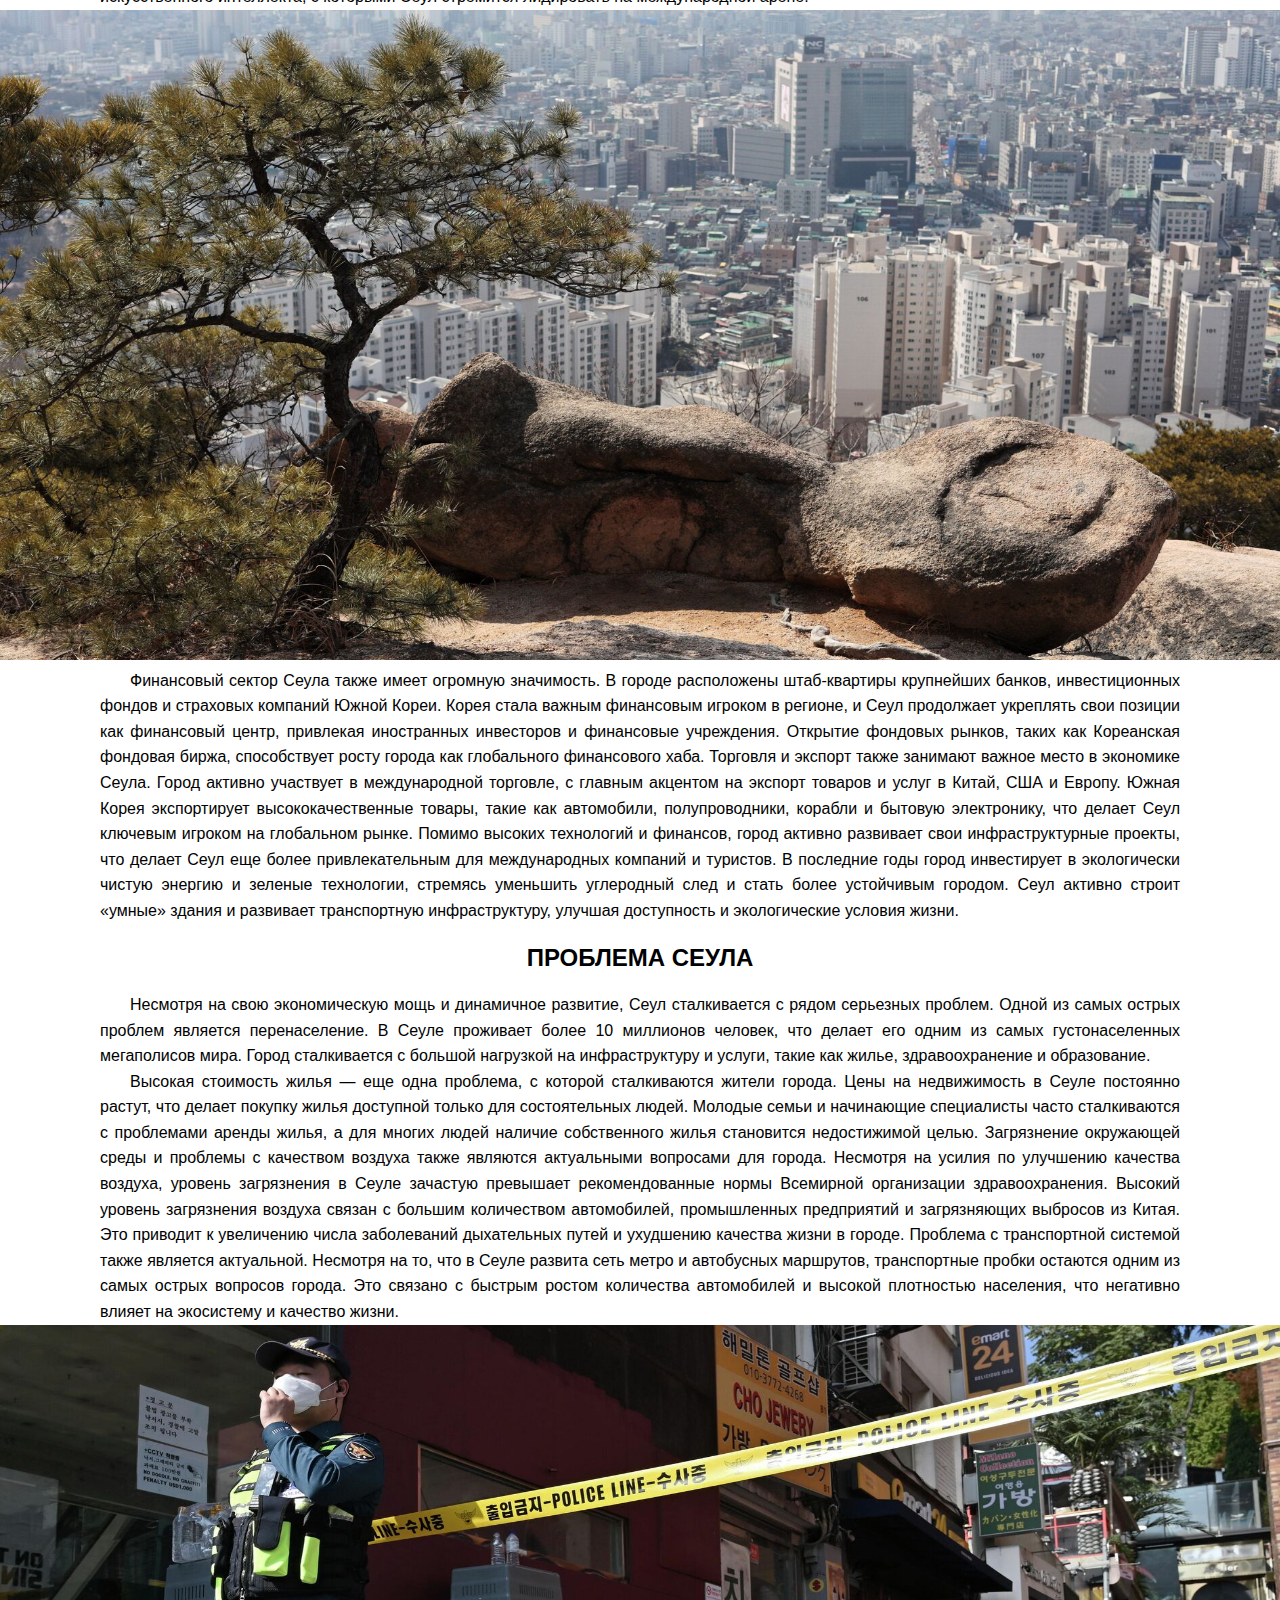
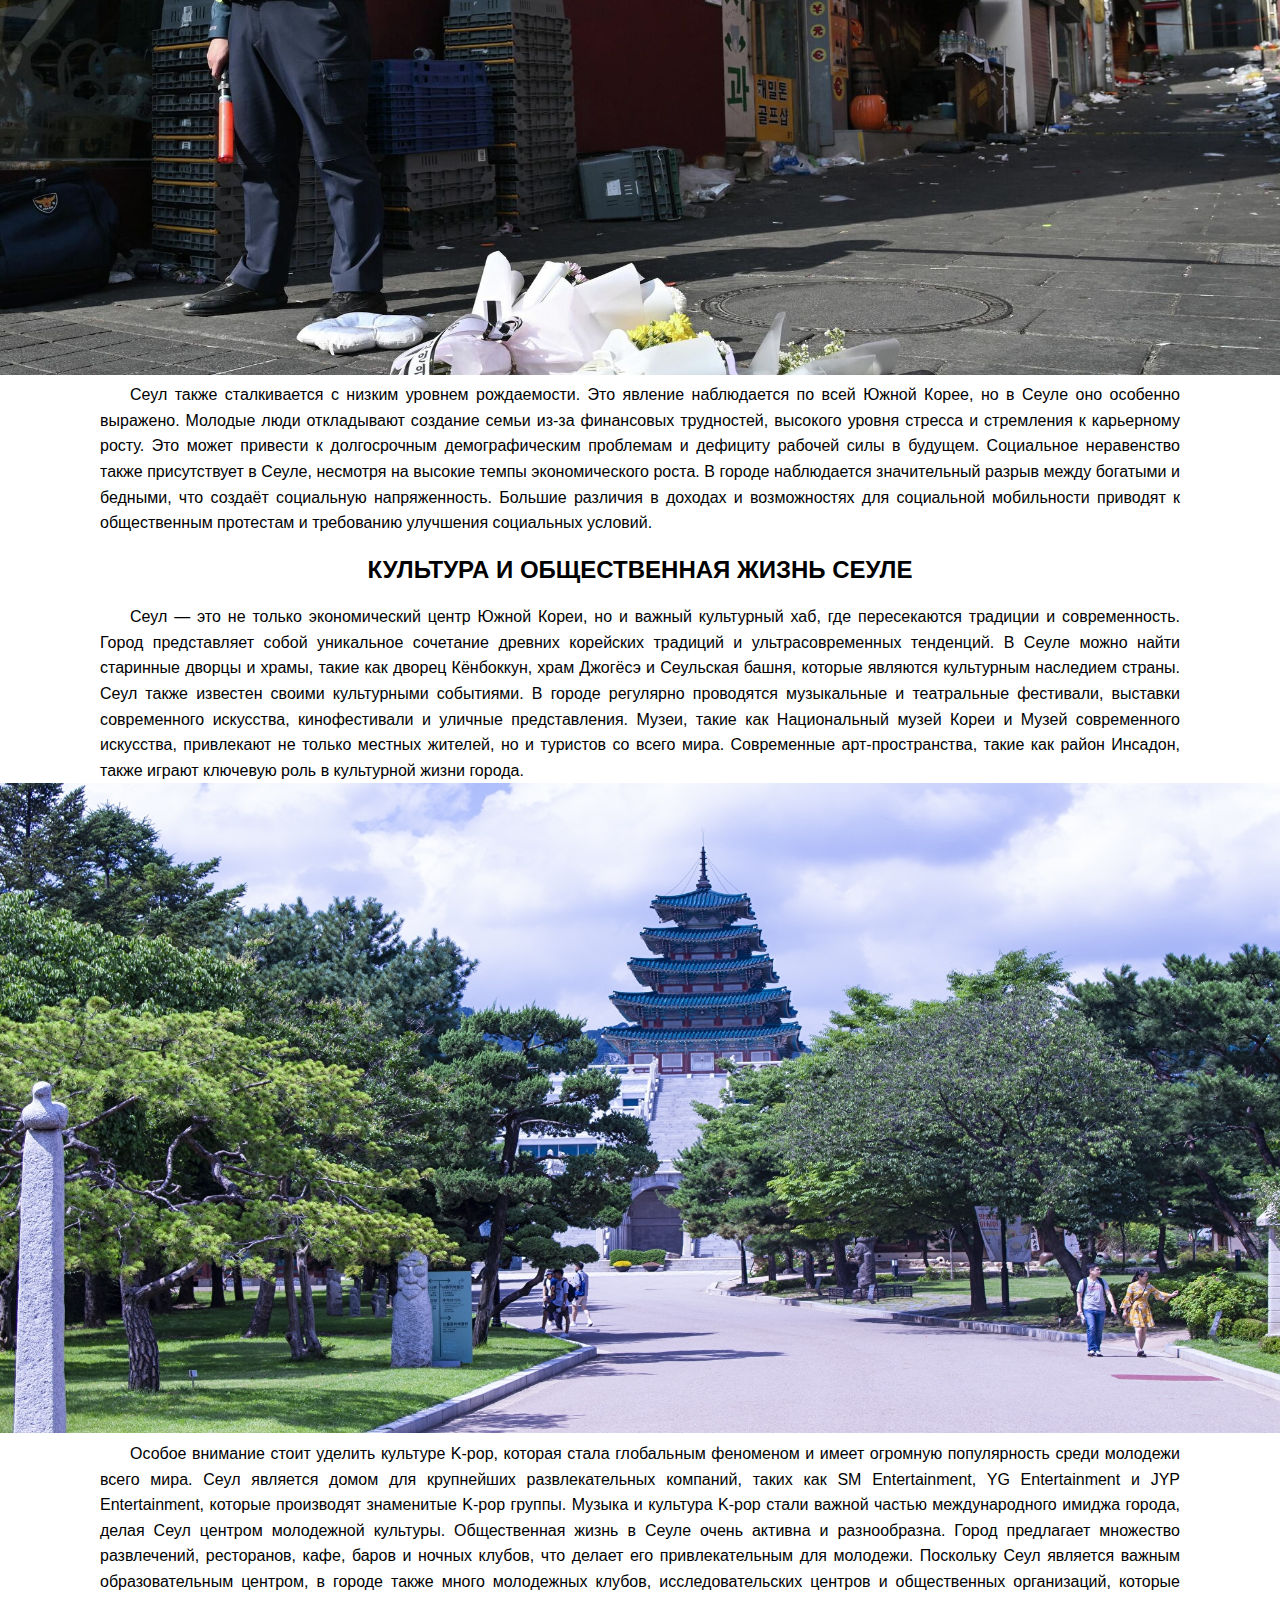
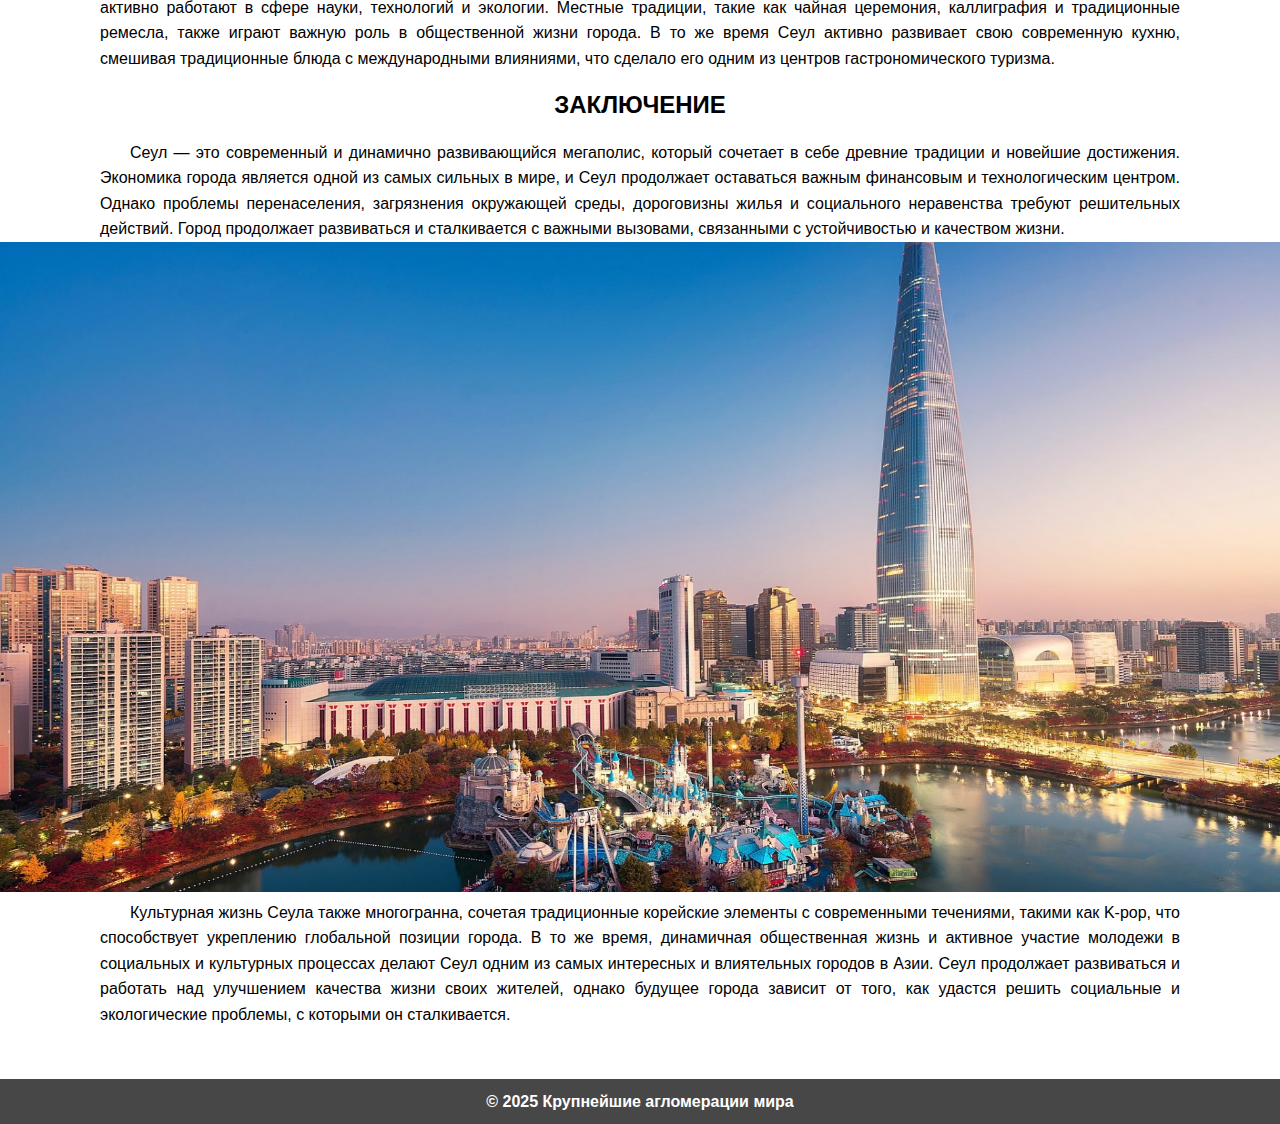
<file: 1.4.html>
<!DOCTYPE html>
<html lang="en">
<head>
  <meta charset="UTF-8">
  <meta name="viewport" content="width=device-width, initial-scale=1.0">
  <title>Крупнейшие агломерации мира</title>
  <link rel="stylesheet" href="styles2.css">
</head>
<body>
  <header>
    <h1>Крупнейшие агломерации мира</h1>
    <nav>
      <ul>
        <li><a href="index.html">Крупнейшие агломерации мира</a></li>
        <li><a href="cities.html">Что такое агломерация?</a></li>
        <li><a href="top.html">Крупные агломерации в России</a></li>
      </ul>
    </nav>
  </header>

    <div class="center-text">
    <h2>Сеул (Южная Корея)</h2>
    <h3>ИСТОРИЯ ВОЗНИКНОВЕНИЯ СЕУЛА</h3>
    </div>

    <div class="text-container"> 
      <p >Сеул, столица Южной Кореи, является одним из самых важных и динамично развивающихся городов в Азии. История его возникновения насчитывает более двух тысяч лет, начиная с первых упоминаний в истории в III веке до н. э. На тот момент территория, на которой расположен современный Сеул, была частью древнего корейского государства Пэкче. Пэкче находился в центре корейского полуострова, а Сеул стал важным административным и торговым центром, благодаря своему стратегическому расположению на реке Ханган, которая обеспечивала доступ к морю.</p>
    </div>

    <div style="text-align: center;">
      <img src="img/24.jpg" width="1300" height="650" alt="Описание изображения">
      </div>
  
      <div class="text-container"> 
      <p >В 1394 году, в период правления династии Чосон, Сеул был выбран в качестве столицы нового корейского государства, когда король Тэджон перенес сюда столицу из Каясонга. Это событие стало важным этапом в истории города, поскольку Сеул стал центром политической, культурной и экономической жизни страны. Город быстро развивался, и многие из известных исторических памятников, таких как дворцы Кёнбоккун и Чандеоккун, были построены именно в этот период.

        В XVII веке Сеул пережил несколько нападений, в том числе вторжение маньчжуров, что оставило значительные следы на городской архитектуре. Однако, несмотря на эти трудности, город продолжал развиваться и укрепляться как центр корейской власти и культуры.
        
        В конце XIX века, когда Корея начала открываться для внешнего мира, Сеул стал важным торговым и культурным центром. В 1910 году Корея была аннексирована Японией, и Сеул стал под японским контролем до конца Второй мировой войны. Этот период оставил след в истории города, так как многие здания и инфраструктура были модернизированы по японскому образцу.
        
        После окончания Второй мировой войны и разделения Кореи Сеул стал столицей Южной Кореи. В 1950-1953 годах город пережил ужасающие разрушения во время Корейской войны, но с тех пор начал восстановление. В послевоенные годы Сеул стал быстро расти и развиваться, что привело к созданию одного из самых крупных мегаполисов в мире. С конца XX века, Сеул стал одним из ведущих финансовых, технологических и культурных центров не только в Азии, но и в мире.</p>
      </div>
      <div>


      <div class="center-text">
        <h3>ЭКОНОМИКА СЕУЛА</h3>
        </div>
    
        <div class="text-container"> 
          <p >Сеул — это финансовый, промышленный и технологический центр Южной Кореи, играющий ключевую роль в экономике страны. В городе сосредоточено большое количество крупных южнокорейских корпораций, таких как Samsung, Hyundai, LG и SK Group, которые активно участвуют в международной торговле, производстве и высоких технологиях. Сеул является глобальным хабом для технологий, инноваций и стартапов, с множеством научно-исследовательских институтов и технологических парков.

            Один из ключевых секторов экономики города — это высокие технологии. Сеул стал важным мировым центром в области электроники, информационных технологий, биотехнологий и искусственного интеллекта. Компании, такие как Samsung Electronics и LG, являются одними из ведущих мировых производителей смартфонов, телевизоров, бытовой электроники и полупроводников. В последние годы также активизируется развитие технологий 5G и искусственного интеллекта, с которыми Сеул стремится лидировать на международной арене.</p>
        </div>

        <div style="text-align: center;">
          <img src="img/25.jpg" width="1300" height="650" alt="Описание изображения">
          </div>
      
          <div class="text-container"> 
          <p >Финансовый сектор Сеула также имеет огромную значимость. В городе расположены штаб-квартиры крупнейших банков, инвестиционных фондов и страховых компаний Южной Кореи. Корея стала важным финансовым игроком в регионе, и Сеул продолжает укреплять свои позиции как финансовый центр, привлекая иностранных инвесторов и финансовые учреждения. Открытие фондовых рынков, таких как Кореанская фондовая биржа, способствует росту города как глобального финансового хаба.

            Торговля и экспорт также занимают важное место в экономике Сеула. Город активно участвует в международной торговле, с главным акцентом на экспорт товаров и услуг в Китай, США и Европу. Южная Корея экспортирует высококачественные товары, такие как автомобили, полупроводники, корабли и бытовую электронику, что делает Сеул ключевым игроком на глобальном рынке.
            
            Помимо высоких технологий и финансов, город активно развивает свои инфраструктурные проекты, что делает Сеул еще более привлекательным для международных компаний и туристов. В последние годы город инвестирует в экологически чистую энергию и зеленые технологии, стремясь уменьшить углеродный след и стать более устойчивым городом. Сеул активно строит «умные» здания и развивает транспортную инфраструктуру, улучшая доступность и экологические условия жизни.</p>
        </div>




        <div class="center-text">
          <h3>ПРОБЛЕМА СЕУЛА</h3>
          </div>
      
          <div class="text-container"> 
            <p >Несмотря на свою экономическую мощь и динамичное развитие, Сеул сталкивается с рядом серьезных проблем. Одной из самых острых проблем является перенаселение. В Сеуле проживает более 10 миллионов человек, что делает его одним из самых густонаселенных мегаполисов мира. Город сталкивается с большой нагрузкой на инфраструктуру и услуги, такие как жилье, здравоохранение и образование.</p>
          </div>


          <div class="text-container"> 
            <p >Высокая стоимость жилья — еще одна проблема, с которой сталкиваются жители города. Цены на недвижимость в Сеуле постоянно растут, что делает покупку жилья доступной только для состоятельных людей. Молодые семьи и начинающие специалисты часто сталкиваются с проблемами аренды жилья, а для многих людей наличие собственного жилья становится недостижимой целью.

              Загрязнение окружающей среды и проблемы с качеством воздуха также являются актуальными вопросами для города. Несмотря на усилия по улучшению качества воздуха, уровень загрязнения в Сеуле зачастую превышает рекомендованные нормы Всемирной организации здравоохранения. Высокий уровень загрязнения воздуха связан с большим количеством автомобилей, промышленных предприятий и загрязняющих выбросов из Китая. Это приводит к увеличению числа заболеваний дыхательных путей и ухудшению качества жизни в городе.
              
              Проблема с транспортной системой также является актуальной. Несмотря на то, что в Сеуле развита сеть метро и автобусных маршрутов, транспортные пробки остаются одним из самых острых вопросов города. Это связано с быстрым ростом количества автомобилей и высокой плотностью населения, что негативно влияет на экосистему и качество жизни.</p>
          </div>


          <div style="text-align: center;">
            <img src="img/26.jpg" width="1300" height="650" alt="Описание изображения">
            </div>
        

            <div class="text-container"> 
            <p >Сеул также сталкивается с низким уровнем рождаемости. Это явление наблюдается по всей Южной Корее, но в Сеуле оно особенно выражено. Молодые люди откладывают создание семьи из-за финансовых трудностей, высокого уровня стресса и стремления к карьерному росту. Это может привести к долгосрочным демографическим проблемам и дефициту рабочей силы в будущем.

              Социальное неравенство также присутствует в Сеуле, несмотря на высокие темпы экономического роста. В городе наблюдается значительный разрыв между богатыми и бедными, что создаёт социальную напряженность. Большие различия в доходах и возможностях для социальной мобильности приводят к общественным протестам и требованию улучшения социальных условий.</p>
          </div>



          <div class="center-text">
            <h3>КУЛЬТУРА И ОБЩЕСТВЕННАЯ ЖИЗНЬ СЕУЛЕ</h3>
            </div>
        
            <div class="text-container"> 
              <p >Сеул — это не только экономический центр Южной Кореи, но и важный культурный хаб, где пересекаются традиции и современность. Город представляет собой уникальное сочетание древних корейских традиций и ультрасовременных тенденций. В Сеуле можно найти старинные дворцы и храмы, такие как дворец Кёнбоккун, храм Джогёсэ и Сеульская башня, которые являются культурным наследием страны.

                Сеул также известен своими культурными событиями. В городе регулярно проводятся музыкальные и театральные фестивали, выставки современного искусства, кинофестивали и уличные представления. Музеи, такие как Национальный музей Кореи и Музей современного искусства, привлекают не только местных жителей, но и туристов со всего мира. Современные арт-пространства, такие как район Инсадон, также играют ключевую роль в культурной жизни города.</p>
            </div>


            <div style="text-align: center;">
              <img src="img/27.jpg" width="1300" height="650" alt="Описание изображения">
              </div>
          
              <div class="text-container"> 
              <p >Особое внимание стоит уделить культуре K-pop, которая стала глобальным феноменом и имеет огромную популярность среди молодежи всего мира. Сеул является домом для крупнейших развлекательных компаний, таких как SM Entertainment, YG Entertainment и JYP Entertainment, которые производят знаменитые K-pop группы. Музыка и культура K-pop стали важной частью международного имиджа города, делая Сеул центром молодежной культуры.

                Общественная жизнь в Сеуле очень активна и разнообразна. Город предлагает множество развлечений, ресторанов, кафе, баров и ночных клубов, что делает его привлекательным для молодежи. Поскольку Сеул является важным образовательным центром, в городе также много молодежных клубов, исследовательских центров и общественных организаций, которые активно работают в сфере науки, технологий и экологии.
                
                Местные традиции, такие как чайная церемония, каллиграфия и традиционные ремесла, также играют важную роль в общественной жизни города. В то же время Сеул активно развивает свою современную кухню, смешивая традиционные блюда с международными влияниями, что сделало его одним из центров гастрономического туризма.</p>
            </div>





            <div class="center-text">
              <h3>ЗАКЛЮЧЕНИЕ</h3>
              </div>
          
              <div class="text-container"> 
                <p >Сеул — это современный и динамично развивающийся мегаполис, который сочетает в себе древние традиции и новейшие достижения. Экономика города является одной из самых сильных в мире, и Сеул продолжает оставаться важным финансовым и технологическим центром. Однако проблемы перенаселения, загрязнения окружающей среды, дороговизны жилья и социального неравенства требуют решительных действий. Город продолжает развиваться и сталкивается с важными вызовами, связанными с устойчивостью и качеством жизни.</p>
              </div>


              <div style="text-align: center;">
                <img src="img/28.jpg" width="1300" height="650" alt="Описание изображения">
                </div>
            

                <div class="text-container"> 
                <p >Культурная жизнь Сеула также многогранна, сочетая традиционные корейские элементы с современными течениями, такими как K-pop, что способствует укреплению глобальной позиции города. В то же время, динамичная общественная жизнь и активное участие молодежи в социальных и культурных процессах делают Сеул одним из самых интересных и влиятельных городов в Азии.

                  Сеул продолжает развиваться и работать над улучшением качества жизни своих жителей, однако будущее города зависит от того, как удастся решить социальные и экологические проблемы, с которыми он сталкивается.</p>
              </div>








              <br>

              <br>









              <header>
                <h4>&copy; 2025 Крупнейшие агломерации мира</h4>
              </header>
              
              <script src="script.js"></script>
            </body>
            </html>
</file>
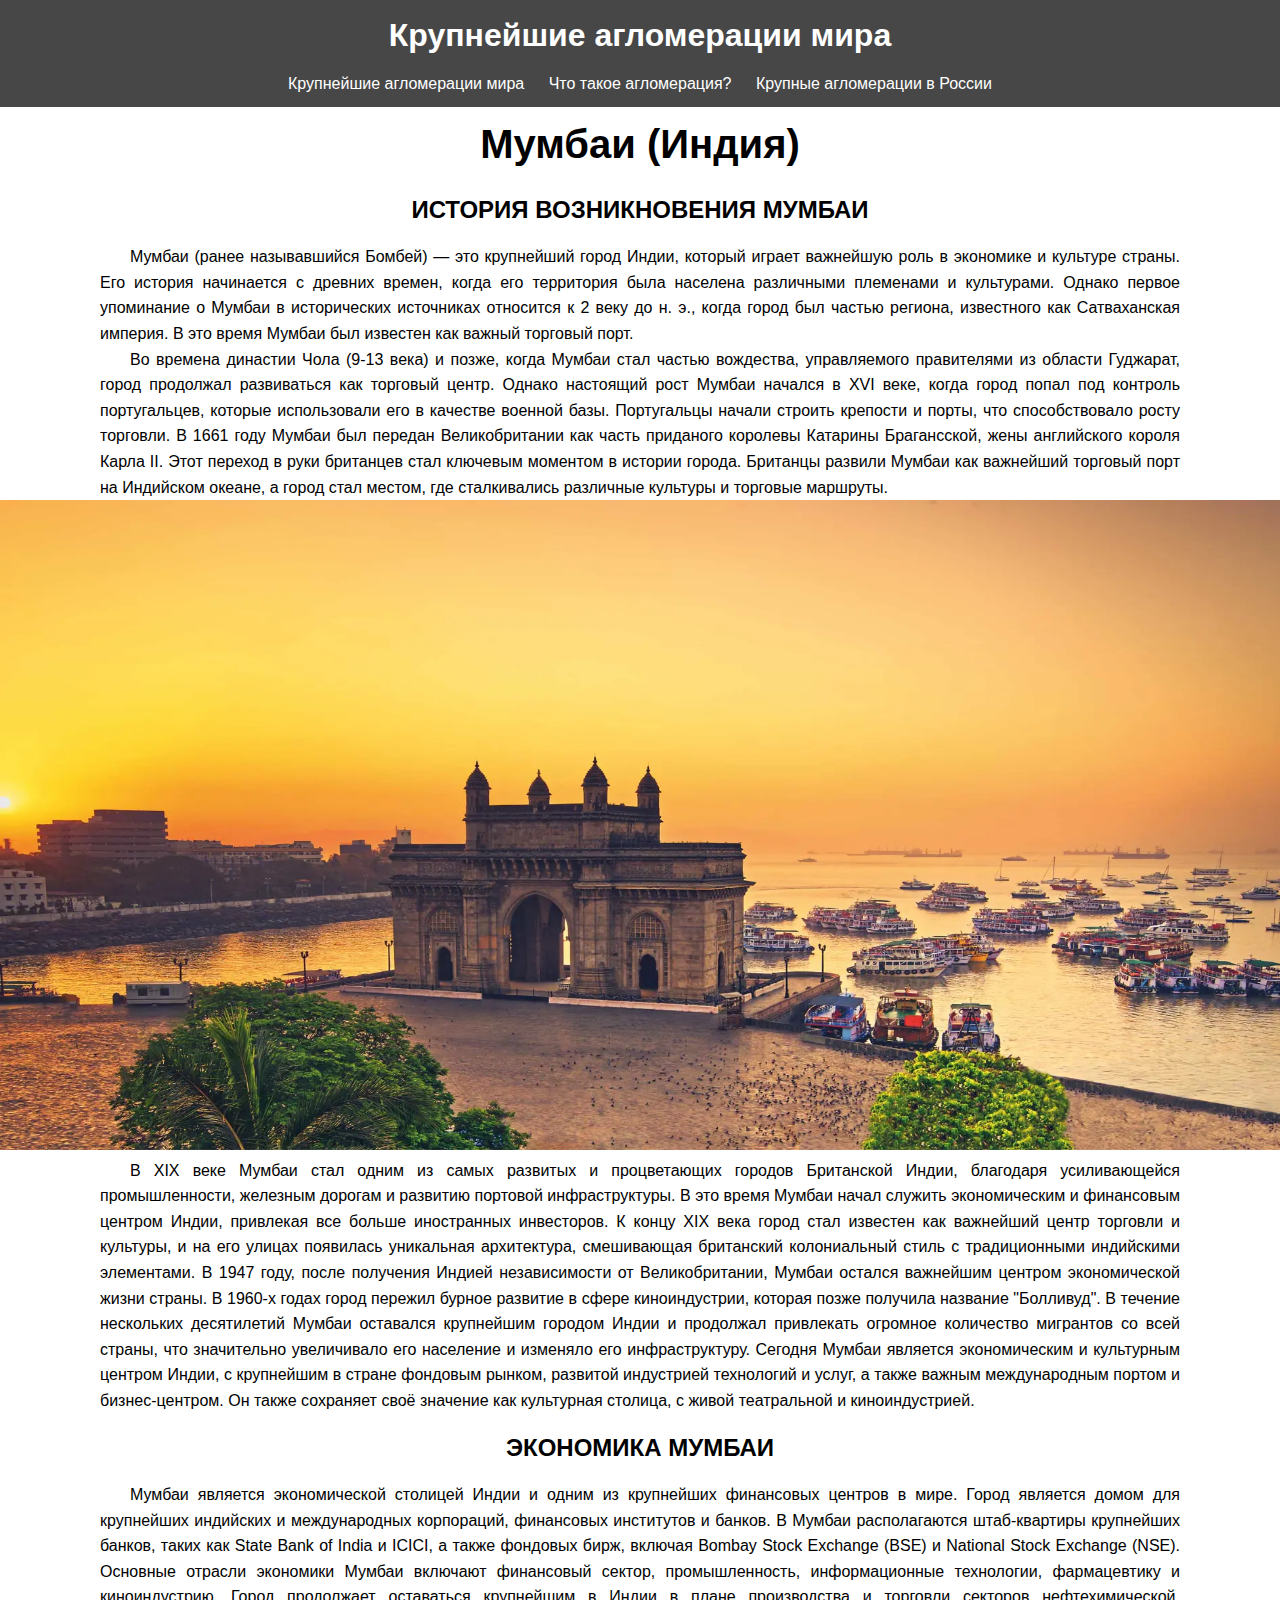
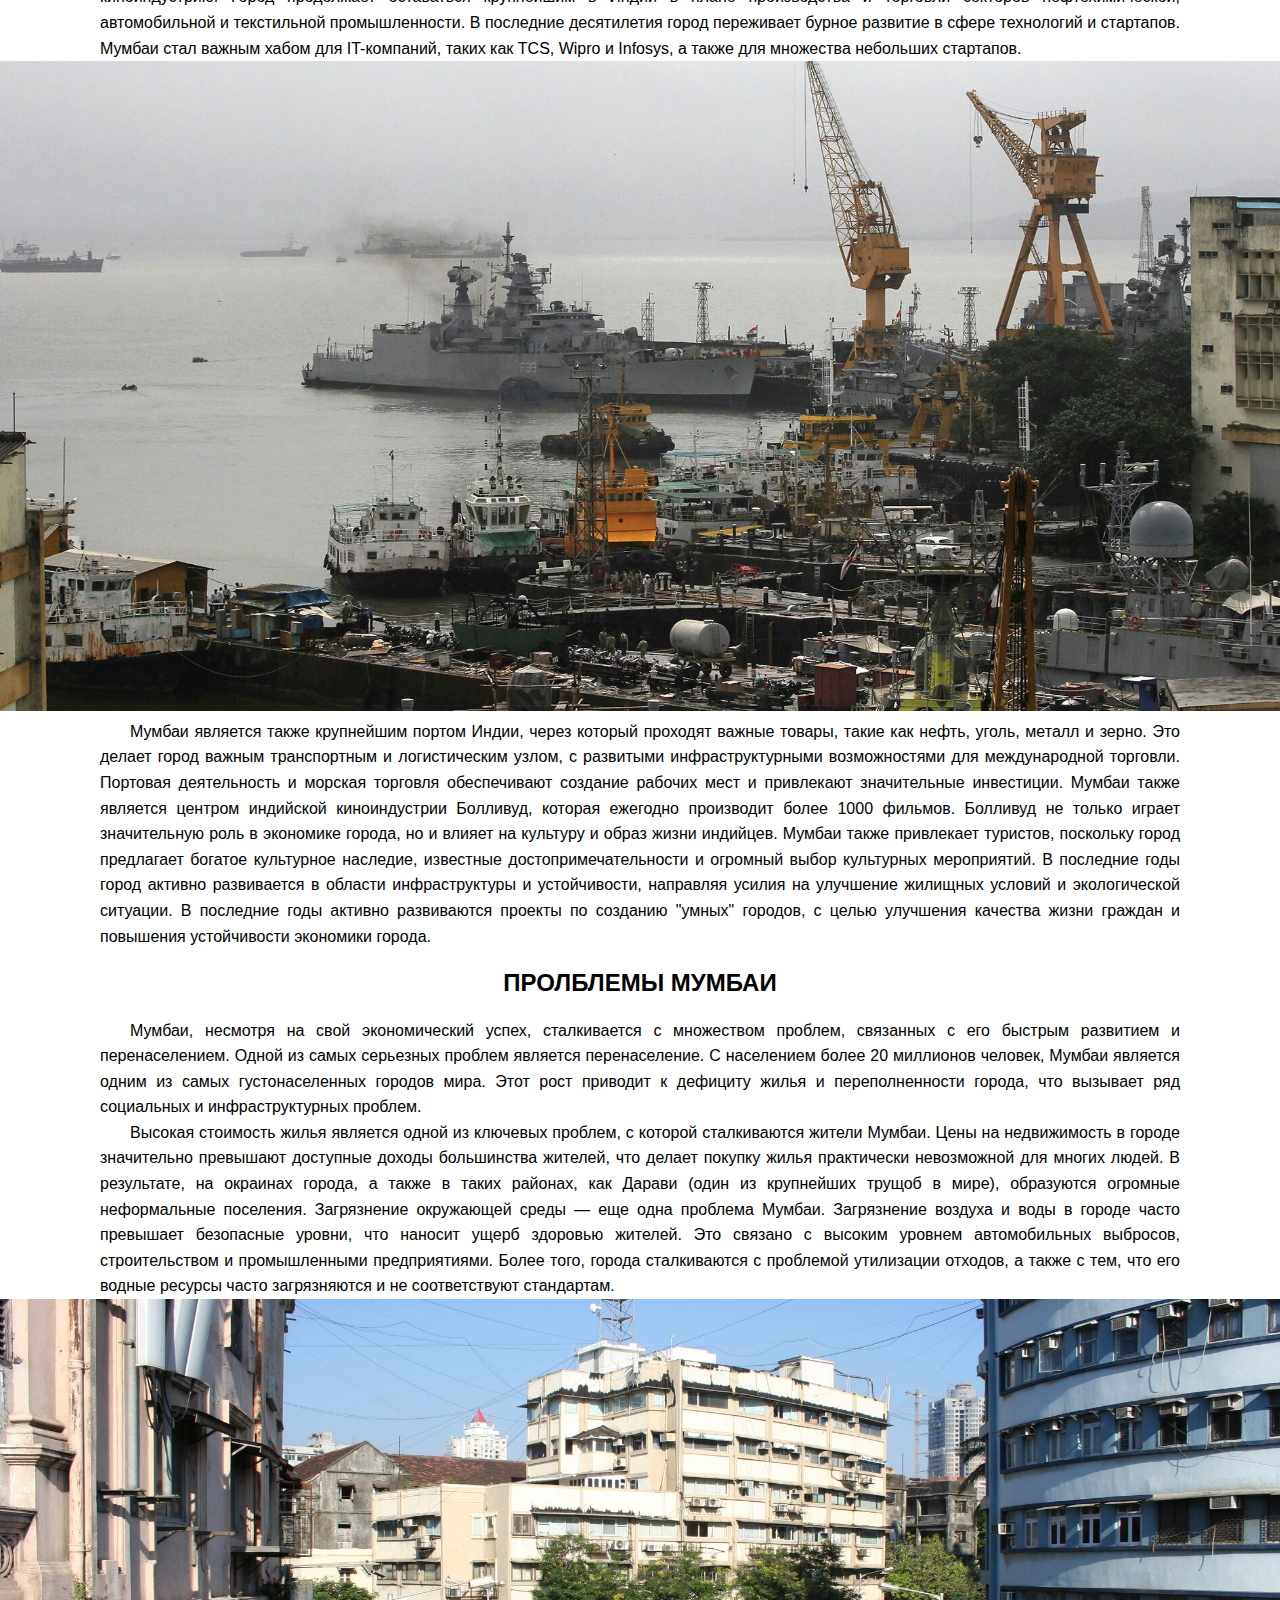
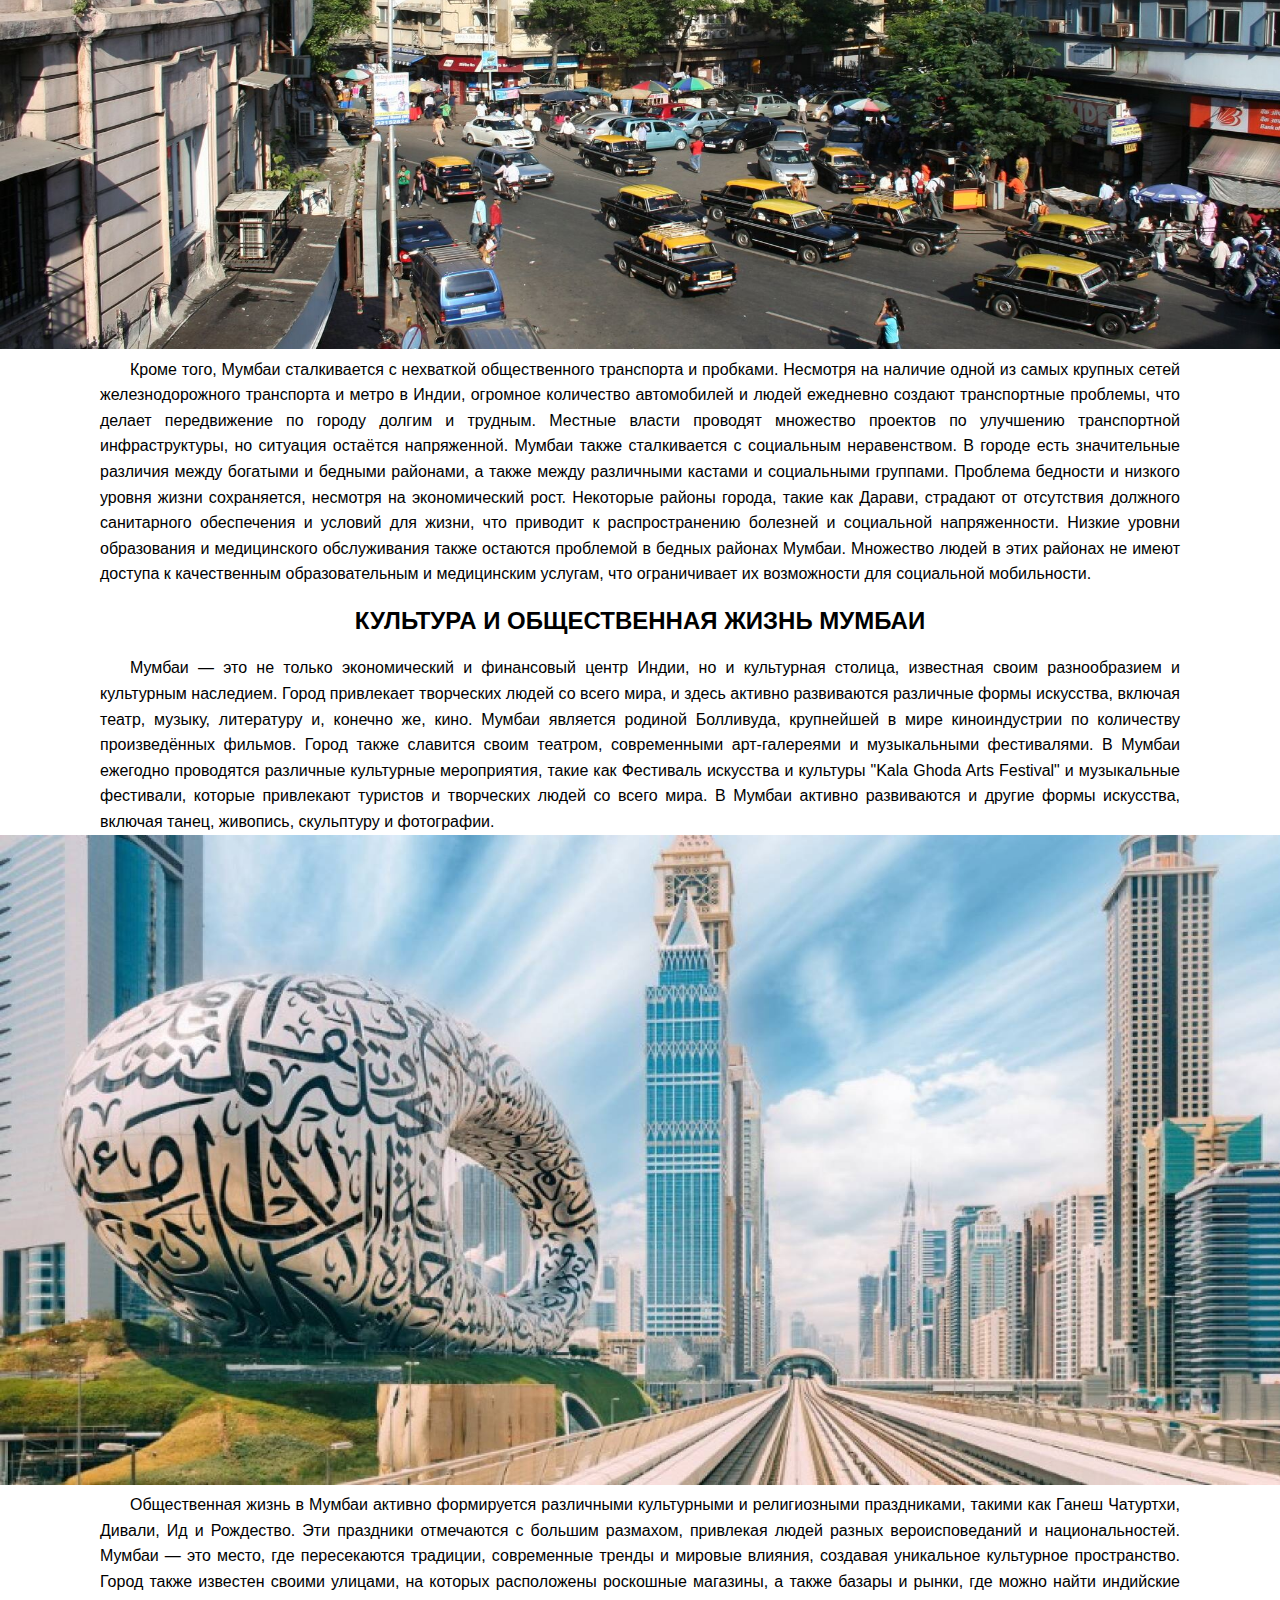
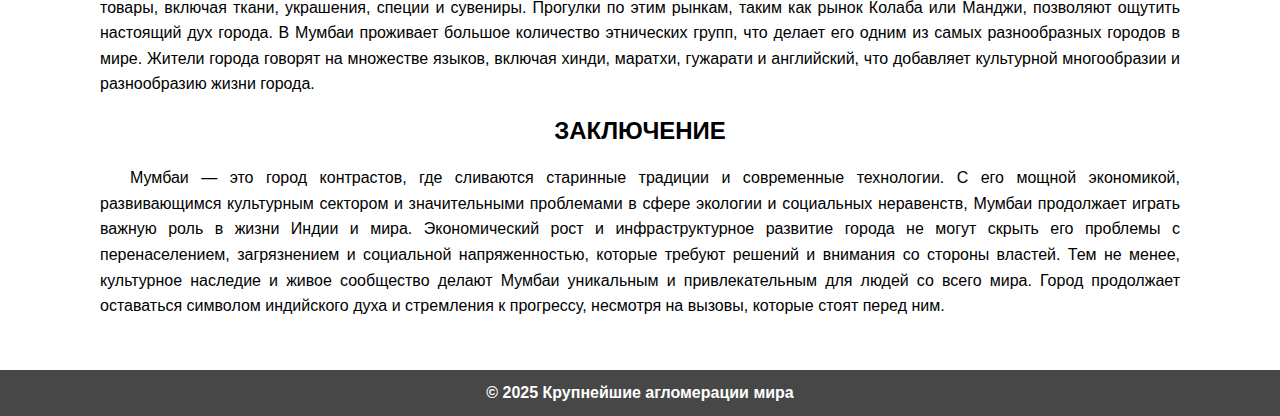
<file: 1.5.html>
<!DOCTYPE html>
<html lang="en">
<head>
  <meta charset="UTF-8">
  <meta name="viewport" content="width=device-width, initial-scale=1.0">
  <title>Крупнейшие агломерации мира</title>
  <link rel="stylesheet" href="styles2.css">
</head>
<body>
  <header>
    <h1>Крупнейшие агломерации мира</h1>
    <nav>
      <ul>
        <li><a href="index.html">Крупнейшие агломерации мира</a></li>
        <li><a href="cities.html">Что такое агломерация?</a></li>
        <li><a href="top.html">Крупные агломерации в России</a></li>
      </ul>
    </nav>
  </header>

    <div class="center-text">
    <h2>Мумбаи (Индия)</h2>
    <h3>ИСТОРИЯ ВОЗНИКНОВЕНИЯ МУМБАИ</h3>
    </div>

    <div class="text-container"> 
      <p >Мумбаи (ранее называвшийся Бомбей) — это крупнейший город Индии, который играет важнейшую роль в экономике и культуре страны. Его история начинается с древних времен, когда его территория была населена различными племенами и культурами. Однако первое упоминание о Мумбаи в исторических источниках относится к 2 веку до н. э., когда город был частью региона, известного как Сатваханская империя. В это время Мумбаи был известен как важный торговый порт.</p>
    </div>

    <div class="text-container"> 
      <p >Во времена династии Чола (9-13 века) и позже, когда Мумбаи стал частью вождества, управляемого правителями из области Гуджарат, город продолжал развиваться как торговый центр. Однако настоящий рост Мумбаи начался в XVI веке, когда город попал под контроль португальцев, которые использовали его в качестве военной базы. Португальцы начали строить крепости и порты, что способствовало росту торговли.

        В 1661 году Мумбаи был передан Великобритании как часть приданого королевы Катарины Брагансской, жены английского короля Карла II. Этот переход в руки британцев стал ключевым моментом в истории города. Британцы развили Мумбаи как важнейший торговый порт на Индийском океане, а город стал местом, где сталкивались различные культуры и торговые маршруты.</p>
      </div>


      <div style="text-align: center;">
        <img src="img/29.jpg" width="1300" height="650" alt="Описание изображения">
        </div>
    
        <div class="text-container"> 
      <p >В XIX веке Мумбаи стал одним из самых развитых и процветающих городов Британской Индии, благодаря усиливающейся промышленности, железным дорогам и развитию портовой инфраструктуры. В это время Мумбаи начал служить экономическим и финансовым центром Индии, привлекая все больше иностранных инвесторов. К концу XIX века город стал известен как важнейший центр торговли и культуры, и на его улицах появилась уникальная архитектура, смешивающая британский колониальный стиль с традиционными индийскими элементами.

        В 1947 году, после получения Индией независимости от Великобритании, Мумбаи остался важнейшим центром экономической жизни страны. В 1960-х годах город пережил бурное развитие в сфере киноиндустрии, которая позже получила название "Болливуд". В течение нескольких десятилетий Мумбаи оставался крупнейшим городом Индии и продолжал привлекать огромное количество мигрантов со всей страны, что значительно увеличивало его население и изменяло его инфраструктуру.
        
        Сегодня Мумбаи является экономическим и культурным центром Индии, с крупнейшим в стране фондовым рынком, развитой индустрией технологий и услуг, а также важным международным портом и бизнес-центром. Он также сохраняет своё значение как культурная столица, с живой театральной и киноиндустрией.</p>
    </div>



    <div class="center-text">
      <h3>ЭКОНОМИКА МУМБАИ</h3>
      </div>
  
      <div class="text-container"> 
        <p >Мумбаи является экономической столицей Индии и одним из крупнейших финансовых центров в мире. Город является домом для крупнейших индийских и международных корпораций, финансовых институтов и банков. В Мумбаи располагаются штаб-квартиры крупнейших банков, таких как State Bank of India и ICICI, а также фондовых бирж, включая Bombay Stock Exchange (BSE) и National Stock Exchange (NSE).

          Основные отрасли экономики Мумбаи включают финансовый сектор, промышленность, информационные технологии, фармацевтику и киноиндустрию. Город продолжает оставаться крупнейшим в Индии в плане производства и торговли секторов нефтехимической, автомобильной и текстильной промышленности. В последние десятилетия город переживает бурное развитие в сфере технологий и стартапов. Мумбаи стал важным хабом для IT-компаний, таких как TCS, Wipro и Infosys, а также для множества небольших стартапов.</p>
      </div>


      <div style="text-align: center;">
        <img src="img/30.jpg" width="1300" height="650" alt="Описание изображения">
        </div>
    

        <div class="text-container"> 
        <p >Мумбаи является также крупнейшим портом Индии, через который проходят важные товары, такие как нефть, уголь, металл и зерно. Это делает город важным транспортным и логистическим узлом, с развитыми инфраструктурными возможностями для международной торговли. Портовая деятельность и морская торговля обеспечивают создание рабочих мест и привлекают значительные инвестиции.

          Мумбаи также является центром индийской киноиндустрии Болливуд, которая ежегодно производит более 1000 фильмов. Болливуд не только играет значительную роль в экономике города, но и влияет на культуру и образ жизни индийцев. Мумбаи также привлекает туристов, поскольку город предлагает богатое культурное наследие, известные достопримечательности и огромный выбор культурных мероприятий.
          
          В последние годы город активно развивается в области инфраструктуры и устойчивости, направляя усилия на улучшение жилищных условий и экологической ситуации. В последние годы активно развиваются проекты по созданию "умных" городов, с целью улучшения качества жизни граждан и повышения устойчивости экономики города.</p>
      </div>






      <div class="center-text">
        <h3>ПРОЛБЛЕМЫ МУМБАИ</h3>
        </div>
    
        <div class="text-container"> 
          <p >Мумбаи, несмотря на свой экономический успех, сталкивается с множеством проблем, связанных с его быстрым развитием и перенаселением. Одной из самых серьезных проблем является перенаселение. С населением более 20 миллионов человек, Мумбаи является одним из самых густонаселенных городов мира. Этот рост приводит к дефициту жилья и переполненности города, что вызывает ряд социальных и инфраструктурных проблем.</p>
        </div>
  
 

   
  
        <div class="text-container"> 
          <p >Высокая стоимость жилья является одной из ключевых проблем, с которой сталкиваются жители Мумбаи. Цены на недвижимость в городе значительно превышают доступные доходы большинства жителей, что делает покупку жилья практически невозможной для многих людей. В результате, на окраинах города, а также в таких районах, как Дарави (один из крупнейших трущоб в мире), образуются огромные неформальные поселения.

            Загрязнение окружающей среды — еще одна проблема Мумбаи. Загрязнение воздуха и воды в городе часто превышает безопасные уровни, что наносит ущерб здоровью жителей. Это связано с высоким уровнем автомобильных выбросов, строительством и промышленными предприятиями. Более того, города сталкиваются с проблемой утилизации отходов, а также с тем, что его водные ресурсы часто загрязняются и не соответствуют стандартам.</p>
        </div>
  
  
 
        <div style="text-align: center;">
          <img src="img/31.jpg"  width="1300" height="650" alt="Описание изображения">
          </div>
      
   
  
          <div class="text-container"> 
          <p >Кроме того, Мумбаи сталкивается с нехваткой общественного транспорта и пробками. Несмотря на наличие одной из самых крупных сетей железнодорожного транспорта и метро в Индии, огромное количество автомобилей и людей ежедневно создают транспортные проблемы, что делает передвижение по городу долгим и трудным. Местные власти проводят множество проектов по улучшению транспортной инфраструктуры, но ситуация остаётся напряженной.

            Мумбаи также сталкивается с социальным неравенством. В городе есть значительные различия между богатыми и бедными районами, а также между различными кастами и социальными группами. Проблема бедности и низкого уровня жизни сохраняется, несмотря на экономический рост. Некоторые районы города, такие как Дарави, страдают от отсутствия должного санитарного обеспечения и условий для жизни, что приводит к распространению болезней и социальной напряженности.
            
            Низкие уровни образования и медицинского обслуживания также остаются проблемой в бедных районах Мумбаи. Множество людей в этих районах не имеют доступа к качественным образовательным и медицинским услугам, что ограничивает их возможности для социальной мобильности.</p>
        </div>
  
  

  

        <div class="center-text">
          <h3>КУЛЬТУРА И ОБЩЕСТВЕННАЯ ЖИЗНЬ МУМБАИ</h3>
          </div>
      
          <div class="text-container"> 
            <p >Мумбаи — это не только экономический и финансовый центр Индии, но и культурная столица, известная своим разнообразием и культурным наследием. Город привлекает творческих людей со всего мира, и здесь активно развиваются различные формы искусства, включая театр, музыку, литературу и, конечно же, кино. Мумбаи является родиной Болливуда, крупнейшей в мире киноиндустрии по количеству произведённых фильмов.

              Город также славится своим театром, современными арт-галереями и музыкальными фестивалями. В Мумбаи ежегодно проводятся различные культурные мероприятия, такие как Фестиваль искусства и культуры "Kala Ghoda Arts Festival" и музыкальные фестивали, которые привлекают туристов и творческих людей со всего мира. В Мумбаи активно развиваются и другие формы искусства, включая танец, живопись, скульптуру и фотографии.</p>
          </div>
    

          <div style="text-align: center;">
            <img src="img/32.jpg" width="1300" height="650" alt="Описание изображения">
            </div>
        
        
    
            <div class="text-container"> 
            <p >Общественная жизнь в Мумбаи активно формируется различными культурными и религиозными праздниками, такими как Ганеш Чатуртхи, Дивали, Ид и Рождество. Эти праздники отмечаются с большим размахом, привлекая людей разных вероисповеданий и национальностей. Мумбаи — это место, где пересекаются традиции, современные тренды и мировые влияния, создавая уникальное культурное пространство.

              Город также известен своими улицами, на которых расположены роскошные магазины, а также базары и рынки, где можно найти индийские товары, включая ткани, украшения, специи и сувениры. Прогулки по этим рынкам, таким как рынок Колаба или Манджи, позволяют ощутить настоящий дух города.
              
              В Мумбаи проживает большое количество этнических групп, что делает его одним из самых разнообразных городов в мире. Жители города говорят на множестве языков, включая хинди, маратхи, гужарати и английский, что добавляет культурной многообразии и разнообразию жизни города.</p>
          </div>
    
    
    

          <div class="center-text">
            <h3>ЗАКЛЮЧЕНИЕ</h3>
            </div>
        
            <div class="text-container"> 
              <p >Мумбаи — это город контрастов, где сливаются старинные традиции и современные технологии. С его мощной экономикой, развивающимся культурным сектором и значительными проблемами в сфере экологии и социальных неравенств, Мумбаи продолжает играть важную роль в жизни Индии и мира. Экономический рост и инфраструктурное развитие города не могут скрыть его проблемы с перенаселением, загрязнением и социальной напряженностью, которые требуют решений и внимания со стороны властей.

                Тем не менее, культурное наследие и живое сообщество делают Мумбаи уникальным и привлекательным для людей со всего мира. Город продолжает оставаться символом индийского духа и стремления к прогрессу, несмотря на вызовы, которые стоят перед ним.</p>
            </div>
      









            <br>



            <br>
























            <header>
              <h4>&copy; 2025 Крупнейшие агломерации мира</h4>
            </header>
            
            <script src="script.js"></script>
          </body>
          </html>
</file>
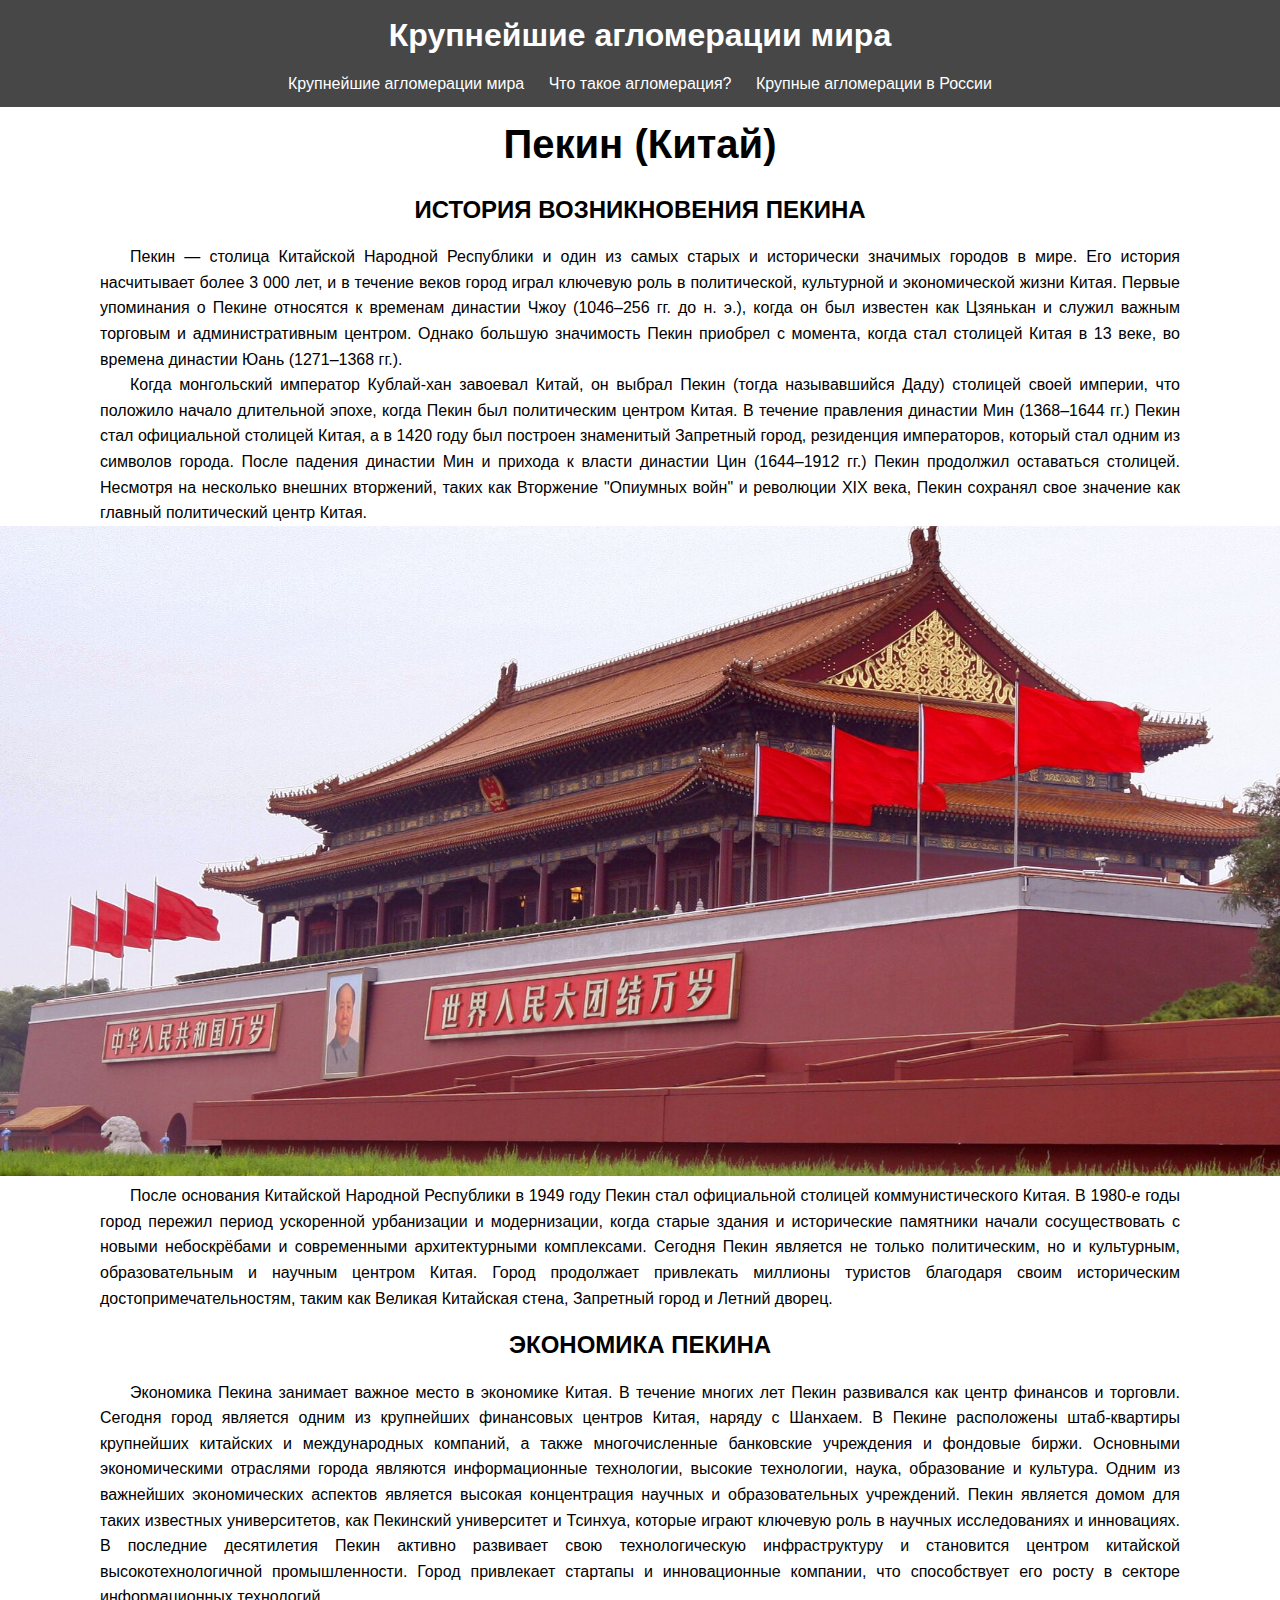
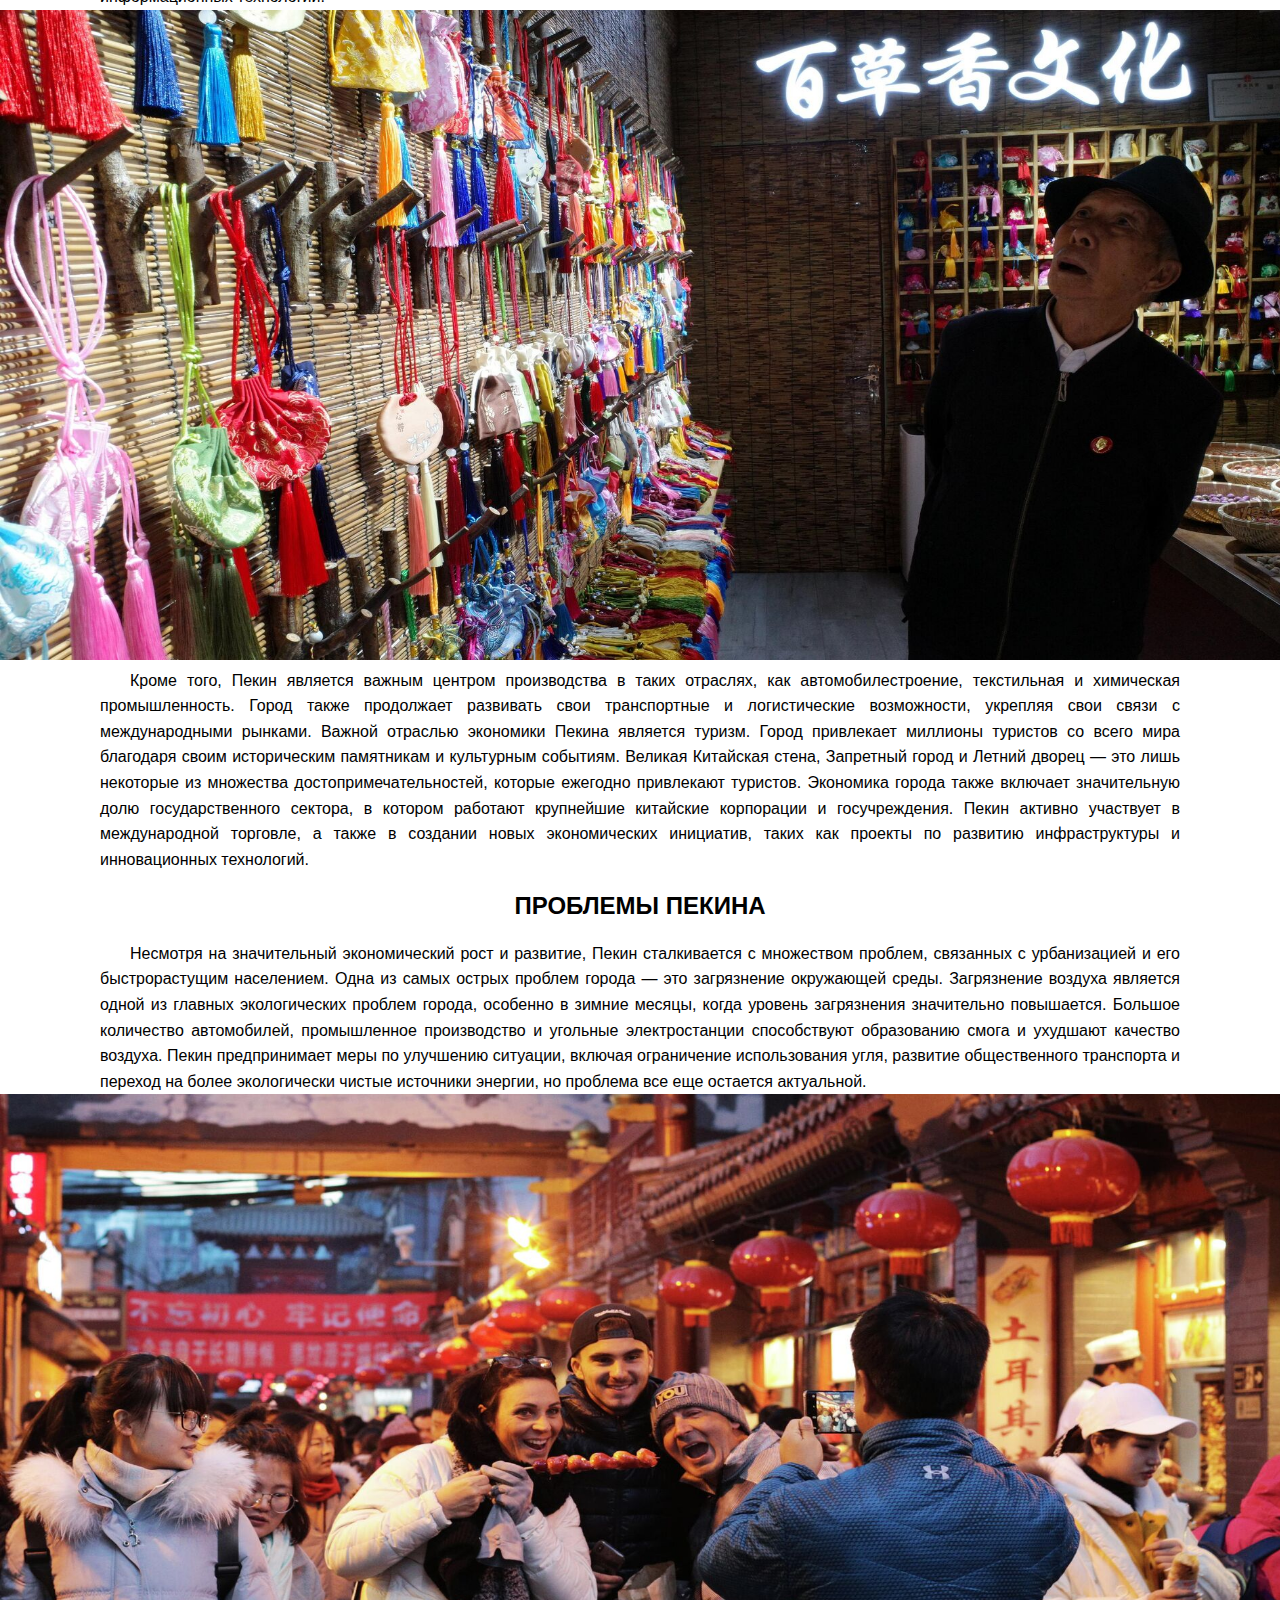
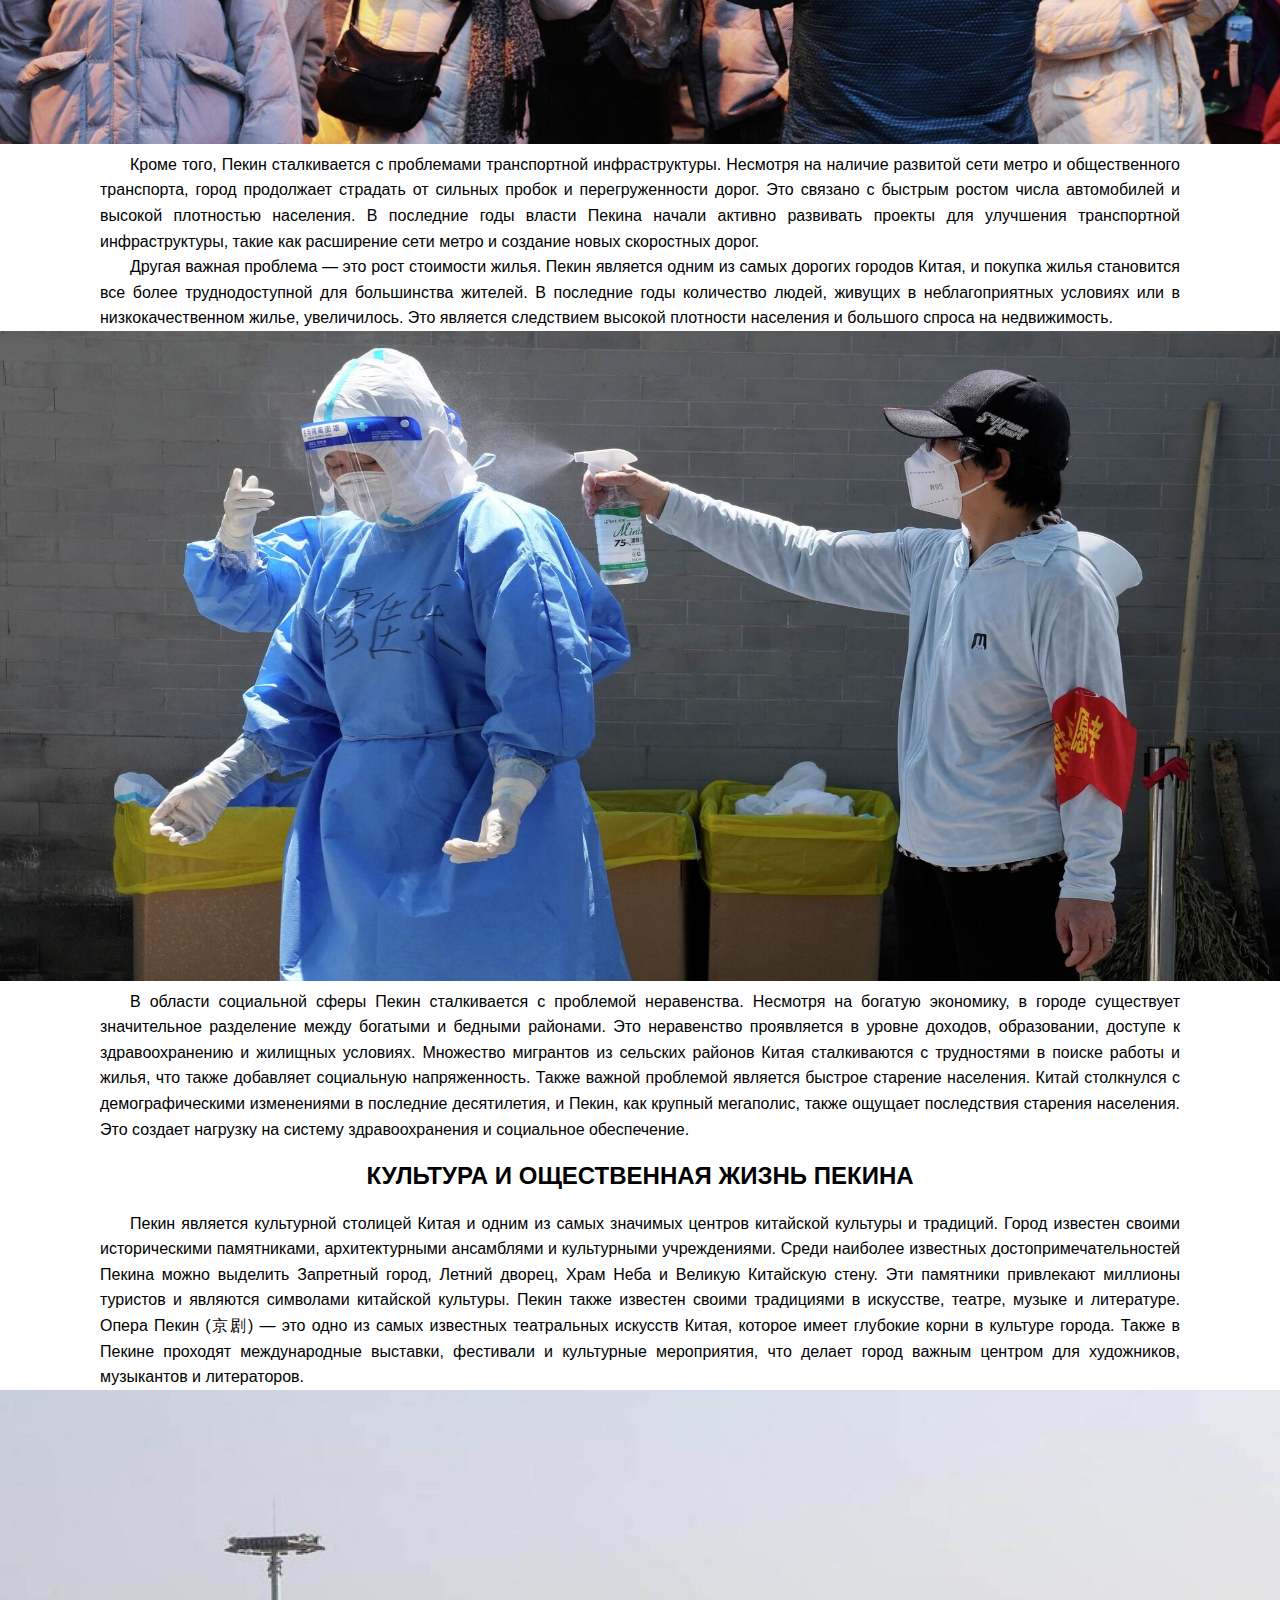
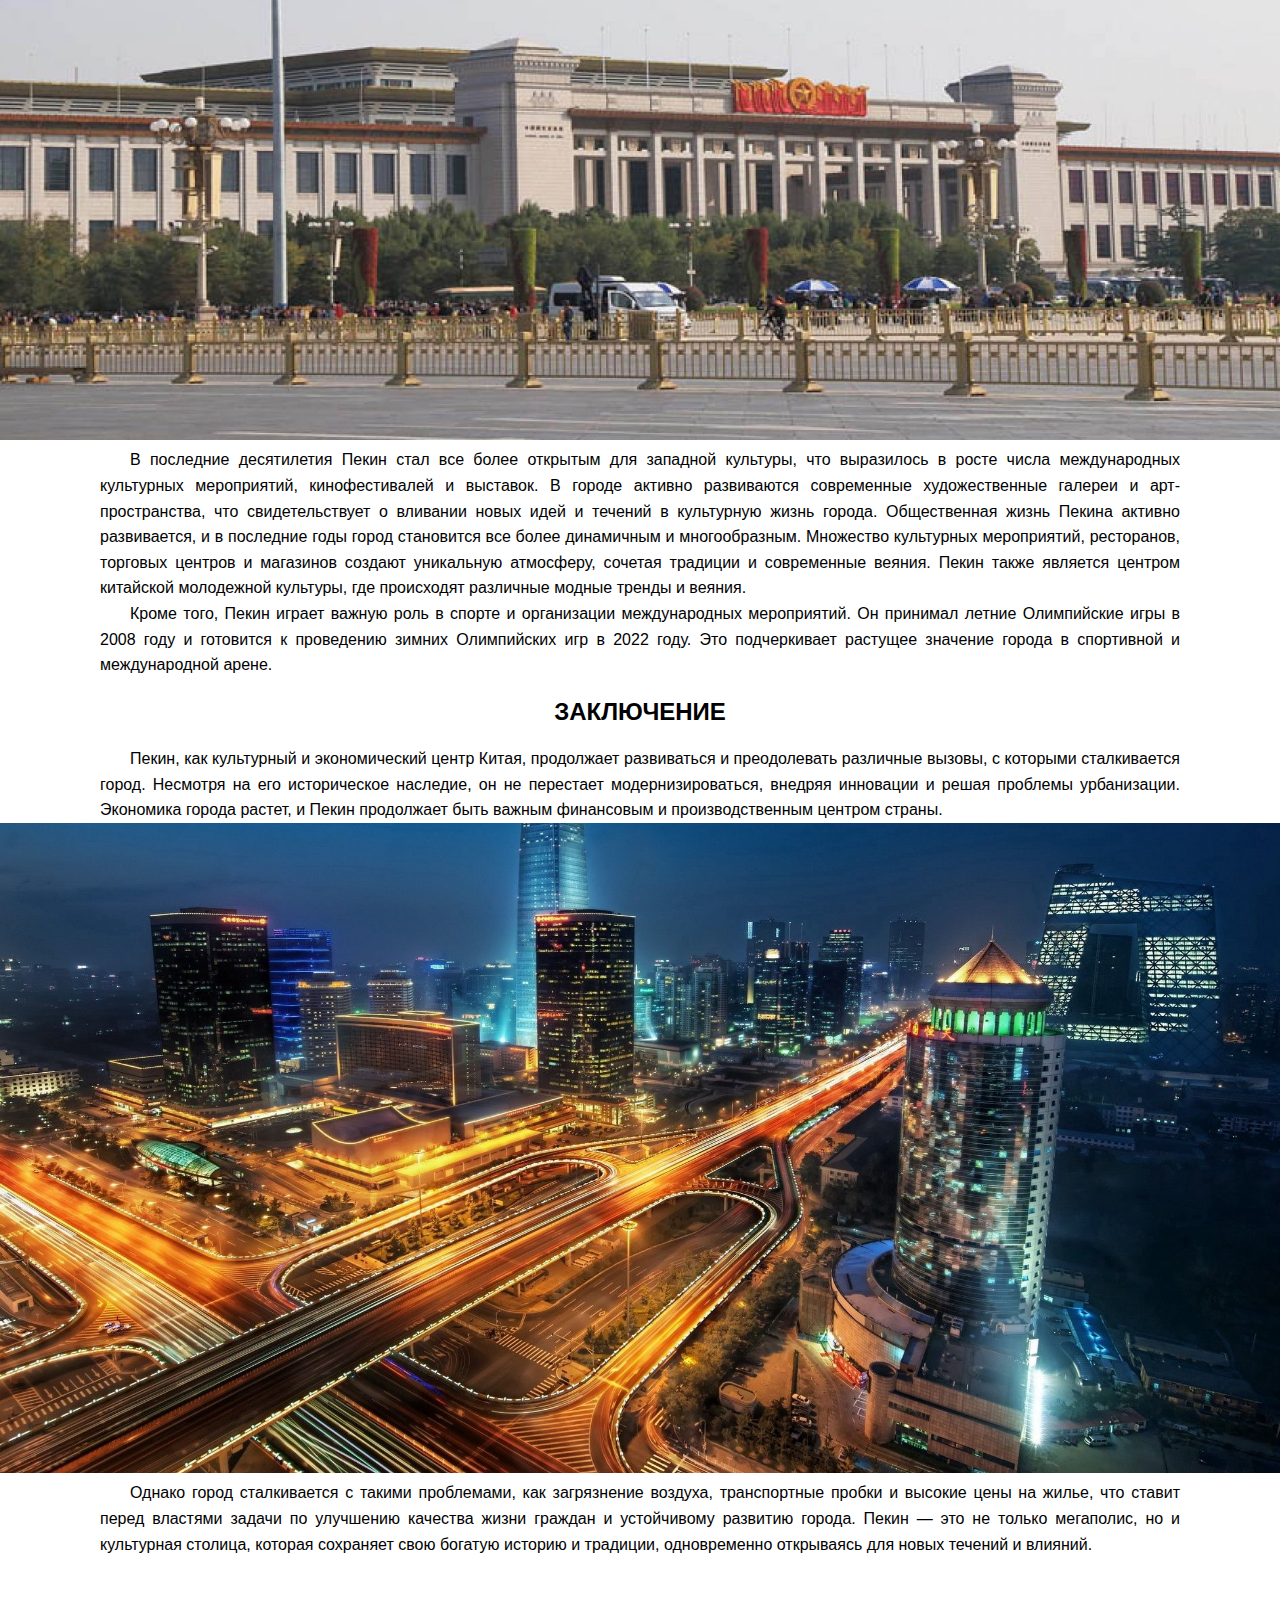
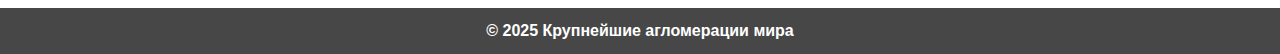
<file: 1.6.html>
<!DOCTYPE html>
<html lang="en">
<head>
  <meta charset="UTF-8">
  <meta name="viewport" content="width=device-width, initial-scale=1.0">
  <title>Крупнейшие агломерации мира</title>
  <link rel="stylesheet" href="styles2.css">
</head>
<body>
  <header>
    <h1>Крупнейшие агломерации мира</h1>
    <nav>
      <ul>
        <li><a href="index.html">Крупнейшие агломерации мира</a></li>
        <li><a href="cities.html">Что такое агломерация?</a></li>
        <li><a href="top.html">Крупные агломерации в России</a></li>
      </ul>
    </nav>
  </header>

  <div class="center-text">
    <h2>Пекин (Китай)</h2>
    <h3>ИСТОРИЯ ВОЗНИКНОВЕНИЯ ПЕКИНА</h3>
    </div>

    <div class="text-container"> 
      <p >Пекин — столица Китайской Народной Республики и один из самых старых и исторически значимых городов в мире. Его история насчитывает более 3 000 лет, и в течение веков город играл ключевую роль в политической, культурной и экономической жизни Китая. Первые упоминания о Пекине относятся к временам династии Чжоу (1046–256 гг. до н. э.), когда он был известен как Цзянькан и служил важным торговым и административным центром. Однако большую значимость Пекин приобрел с момента, когда стал столицей Китая в 13 веке, во времена династии Юань (1271–1368 гг.).</p>
    </div>

    <div class="text-container"> 
      <p >Когда монгольский император Кублай-хан завоевал Китай, он выбрал Пекин (тогда называвшийся Даду) столицей своей империи, что положило начало длительной эпохе, когда Пекин был политическим центром Китая. В течение правления династии Мин (1368–1644 гг.) Пекин стал официальной столицей Китая, а в 1420 году был построен знаменитый Запретный город, резиденция императоров, который стал одним из символов города.

        После падения династии Мин и прихода к власти династии Цин (1644–1912 гг.) Пекин продолжил оставаться столицей. Несмотря на несколько внешних вторжений, таких как Вторжение "Опиумных войн" и революции XIX века, Пекин сохранял свое значение как главный политический центр Китая.</p>
      </div>


      <div style="text-align: center;">
        <img src="img/33.jpg" width="1300" height="650" alt="Описание изображения">
        </div>
    

        <div class="text-container"> 
      <p >После основания Китайской Народной Республики в 1949 году Пекин стал официальной столицей коммунистического Китая. В 1980-е годы город пережил период ускоренной урбанизации и модернизации, когда старые здания и исторические памятники начали сосуществовать с новыми небоскрёбами и современными архитектурными комплексами.

        Сегодня Пекин является не только политическим, но и культурным, образовательным и научным центром Китая. Город продолжает привлекать миллионы туристов благодаря своим историческим достопримечательностям, таким как Великая Китайская стена, Запретный город и Летний дворец.</p>
    </div>



    <div class="center-text">
      <h3>ЭКОНОМИКА ПЕКИНА</h3>
      </div>
  
      <div class="text-container"> 
        <p >Экономика Пекина занимает важное место в экономике Китая. В течение многих лет Пекин развивался как центр финансов и торговли. Сегодня город является одним из крупнейших финансовых центров Китая, наряду с Шанхаем. В Пекине расположены штаб-квартиры крупнейших китайских и международных компаний, а также многочисленные банковские учреждения и фондовые биржи. Основными экономическими отраслями города являются информационные технологии, высокие технологии, наука, образование и культура.

          Одним из важнейших экономических аспектов является высокая концентрация научных и образовательных учреждений. Пекин является домом для таких известных университетов, как Пекинский университет и Тсинхуа, которые играют ключевую роль в научных исследованиях и инновациях. В последние десятилетия Пекин активно развивает свою технологическую инфраструктуру и становится центром китайской высокотехнологичной промышленности. Город привлекает стартапы и инновационные компании, что способствует его росту в секторе информационных технологий.</p>
      </div>


      <div style="text-align: center;">
        <img src="img/34.jpg" width="1300" height="650" alt="Описание изображения">
        </div>
    


        <div class="text-container"> 
        <p >Кроме того, Пекин является важным центром производства в таких отраслях, как автомобилестроение, текстильная и химическая промышленность. Город также продолжает развивать свои транспортные и логистические возможности, укрепляя свои связи с международными рынками.

          Важной отраслью экономики Пекина является туризм. Город привлекает миллионы туристов со всего мира благодаря своим историческим памятникам и культурным событиям. Великая Китайская стена, Запретный город и Летний дворец — это лишь некоторые из множества достопримечательностей, которые ежегодно привлекают туристов.
          
          Экономика города также включает значительную долю государственного сектора, в котором работают крупнейшие китайские корпорации и госучреждения. Пекин активно участвует в международной торговле, а также в создании новых экономических инициатив, таких как проекты по развитию инфраструктуры и инновационных технологий.</p>
      </div>





      <div class="center-text">
        <h3>ПРОБЛЕМЫ ПЕКИНА</h3>
        </div>
    
        <div class="text-container"> 
          <p >Несмотря на значительный экономический рост и развитие, Пекин сталкивается с множеством проблем, связанных с урбанизацией и его быстрорастущим населением. Одна из самых острых проблем города — это загрязнение окружающей среды. Загрязнение воздуха является одной из главных экологических проблем города, особенно в зимние месяцы, когда уровень загрязнения значительно повышается. Большое количество автомобилей, промышленное производство и угольные электростанции способствуют образованию смога и ухудшают качество воздуха. Пекин предпринимает меры по улучшению ситуации, включая ограничение использования угля, развитие общественного транспорта и переход на более экологически чистые источники энергии, но проблема все еще остается актуальной.</p>
        </div>
  

        <div style="text-align: center;">
          <img src="img/35.jpg" width="1300" height="650" alt="Описание изображения">
          </div>
      
    
  
          <div class="text-container"> 
          <p >Кроме того, Пекин сталкивается с проблемами транспортной инфраструктуры. Несмотря на наличие развитой сети метро и общественного транспорта, город продолжает страдать от сильных пробок и перегруженности дорог. Это связано с быстрым ростом числа автомобилей и высокой плотностью населения. В последние годы власти Пекина начали активно развивать проекты для улучшения транспортной инфраструктуры, такие как расширение сети метро и создание новых скоростных дорог.</p>
        </div>
  
  
  
  
        <div class="text-container"> 
          <p >Другая важная проблема — это рост стоимости жилья. Пекин является одним из самых дорогих городов Китая, и покупка жилья становится все более труднодоступной для большинства жителей. В последние годы количество людей, живущих в неблагоприятных условиях или в низкокачественном жилье, увеличилось. Это является следствием высокой плотности населения и большого спроса на недвижимость.</p>
        </div>
  
 
        <div style="text-align: center;">
          <img src="img/36.jpg" width="1300" height="650" alt="Описание изображения">
          </div>
      
   
  
          <div class="text-container"> 
          <p >В области социальной сферы Пекин сталкивается с проблемой неравенства. Несмотря на богатую экономику, в городе существует значительное разделение между богатыми и бедными районами. Это неравенство проявляется в уровне доходов, образовании, доступе к здравоохранению и жилищных условиях. Множество мигрантов из сельских районов Китая сталкиваются с трудностями в поиске работы и жилья, что также добавляет социальную напряженность.

            Также важной проблемой является быстрое старение населения. Китай столкнулся с демографическими изменениями в последние десятилетия, и Пекин, как крупный мегаполис, также ощущает последствия старения населения. Это создает нагрузку на систему здравоохранения и социальное обеспечение.</p>
        </div>
  
  
  

        <div class="center-text">
          <h3>КУЛЬТУРА И ОЩЕСТВЕННАЯ ЖИЗНЬ ПЕКИНА</h3>
          </div>
      
          <div class="text-container"> 
            <p >Пекин является культурной столицей Китая и одним из самых значимых центров китайской культуры и традиций. Город известен своими историческими памятниками, архитектурными ансамблями и культурными учреждениями. Среди наиболее известных достопримечательностей Пекина можно выделить Запретный город, Летний дворец, Храм Неба и Великую Китайскую стену. Эти памятники привлекают миллионы туристов и являются символами китайской культуры.

              Пекин также известен своими традициями в искусстве, театре, музыке и литературе. Опера Пекин (京剧) — это одно из самых известных театральных искусств Китая, которое имеет глубокие корни в культуре города. Также в Пекине проходят международные выставки, фестивали и культурные мероприятия, что делает город важным центром для художников, музыкантов и литераторов.</p>
          </div>
    
  
          <div style="text-align: center;">
            <img src="img/37.jpg" width="1300" height="650" alt="Описание изображения">
            </div>
              
    
            <div class="text-container"> 
            <p >В последние десятилетия Пекин стал все более открытым для западной культуры, что выразилось в росте числа международных культурных мероприятий, кинофестивалей и выставок. В городе активно развиваются современные художественные галереи и арт-пространства, что свидетельствует о вливании новых идей и течений в культурную жизнь города.

              Общественная жизнь Пекина активно развивается, и в последние годы город становится все более динамичным и многообразным. Множество культурных мероприятий, ресторанов, торговых центров и магазинов создают уникальную атмосферу, сочетая традиции и современные веяния. Пекин также является центром китайской молодежной культуры, где происходят различные модные тренды и веяния.</p>
          </div>
    
    
    
    
          <div class="text-container"> 
            <p >Кроме того, Пекин играет важную роль в спорте и организации международных мероприятий. Он принимал летние Олимпийские игры в 2008 году и готовится к проведению зимних Олимпийских игр в 2022 году. Это подчеркивает растущее значение города в спортивной и международной арене.</p>
          </div>
    
    
    


          <div class="center-text">
            <h3>ЗАКЛЮЧЕНИЕ</h3>
            </div>
        
            <div class="text-container"> 
              <p >Пекин, как культурный и экономический центр Китая, продолжает развиваться и преодолевать различные вызовы, с которыми сталкивается город. Несмотря на его историческое наследие, он не перестает модернизироваться, внедряя инновации и решая проблемы урбанизации. Экономика города растет, и Пекин продолжает быть важным финансовым и производственным центром страны.</p>
            </div>
      
 
            <div style="text-align: center;">
              <img src="img/38.jpg" width="1300" height="650" alt="Описание изображения">
              </div>
          
           
      
              <div class="text-container"> 
              <p >Однако город сталкивается с такими проблемами, как загрязнение воздуха, транспортные пробки и высокие цены на жилье, что ставит перед властями задачи по улучшению качества жизни граждан и устойчивому развитию города. Пекин — это не только мегаполис, но и культурная столица, которая сохраняет свою богатую историю и традиции, одновременно открываясь для новых течений и влияний.</p>
            </div>
      
            <br>
      
            <br>
            <header>
              <h4>&copy; 2025 Крупнейшие агломерации мира</h4>
            </header>
            
            <script src="script.js"></script>
          </body>
          </html>
</file>
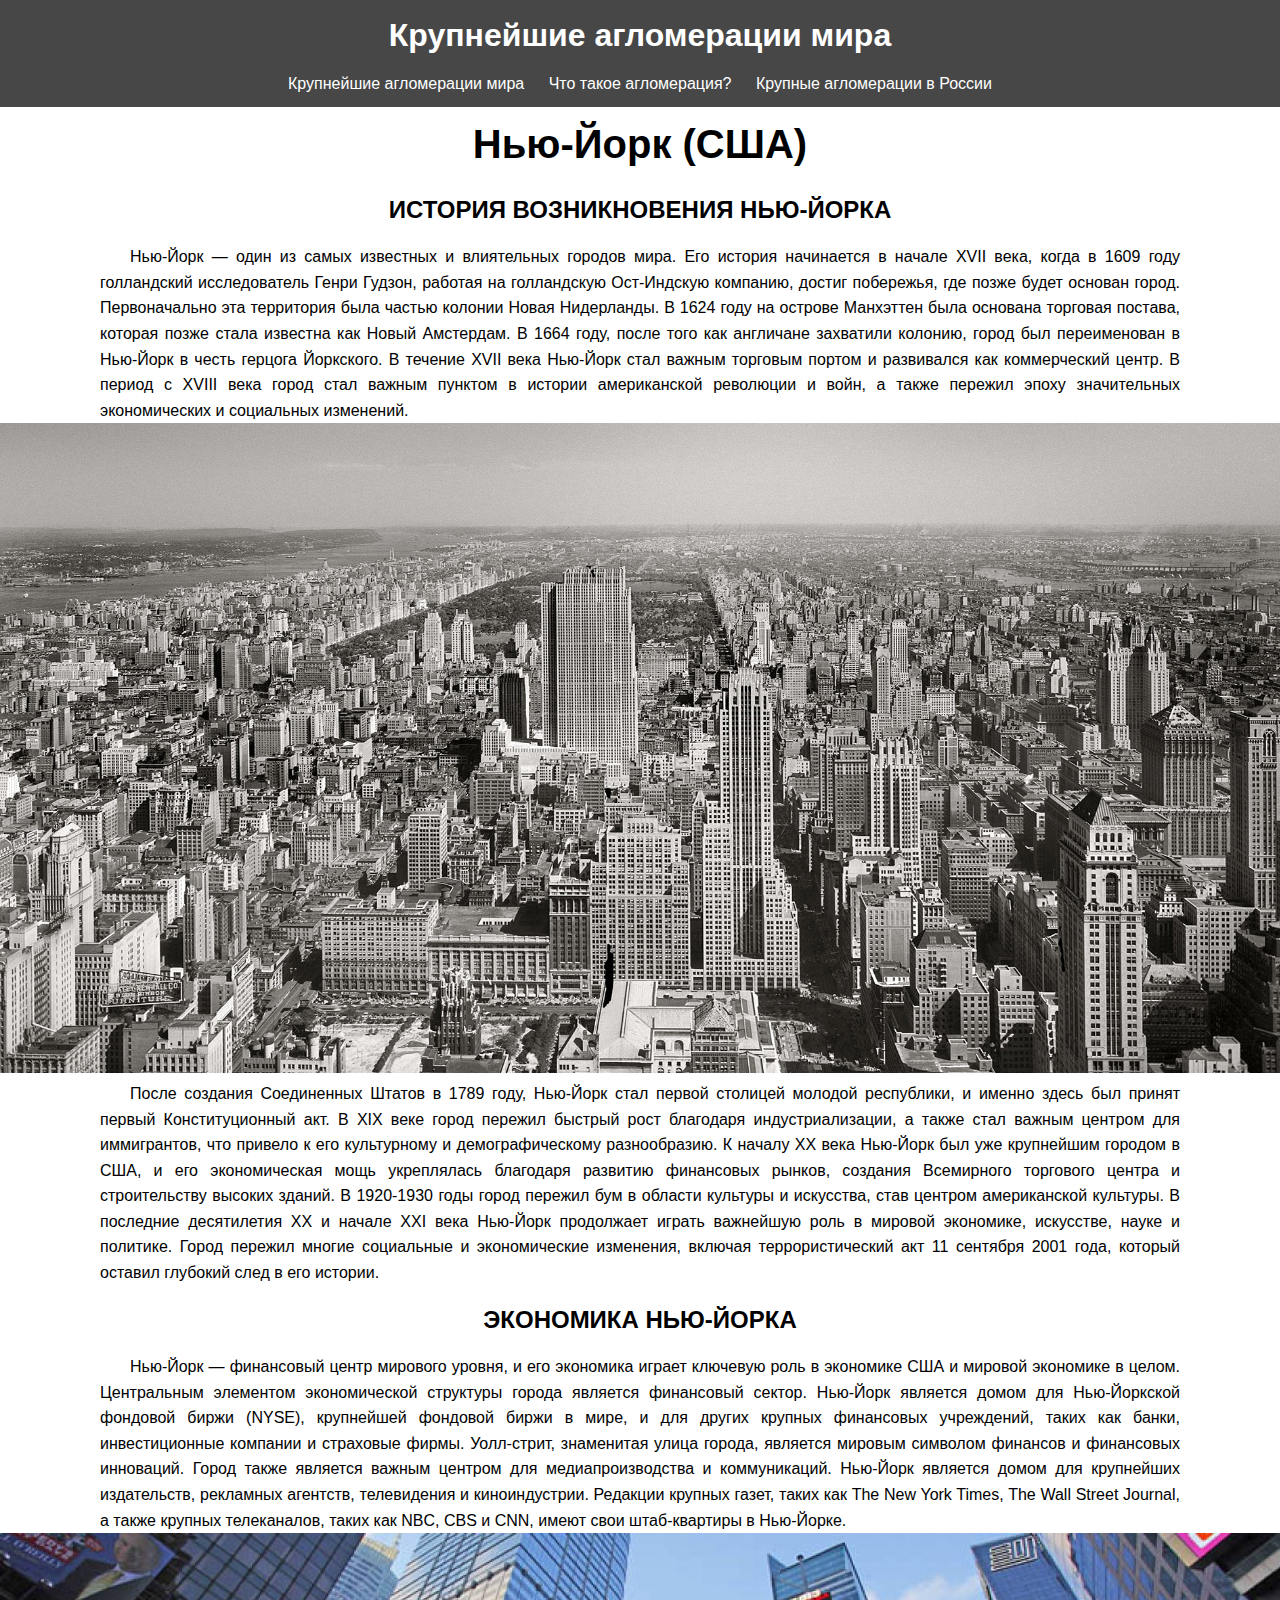
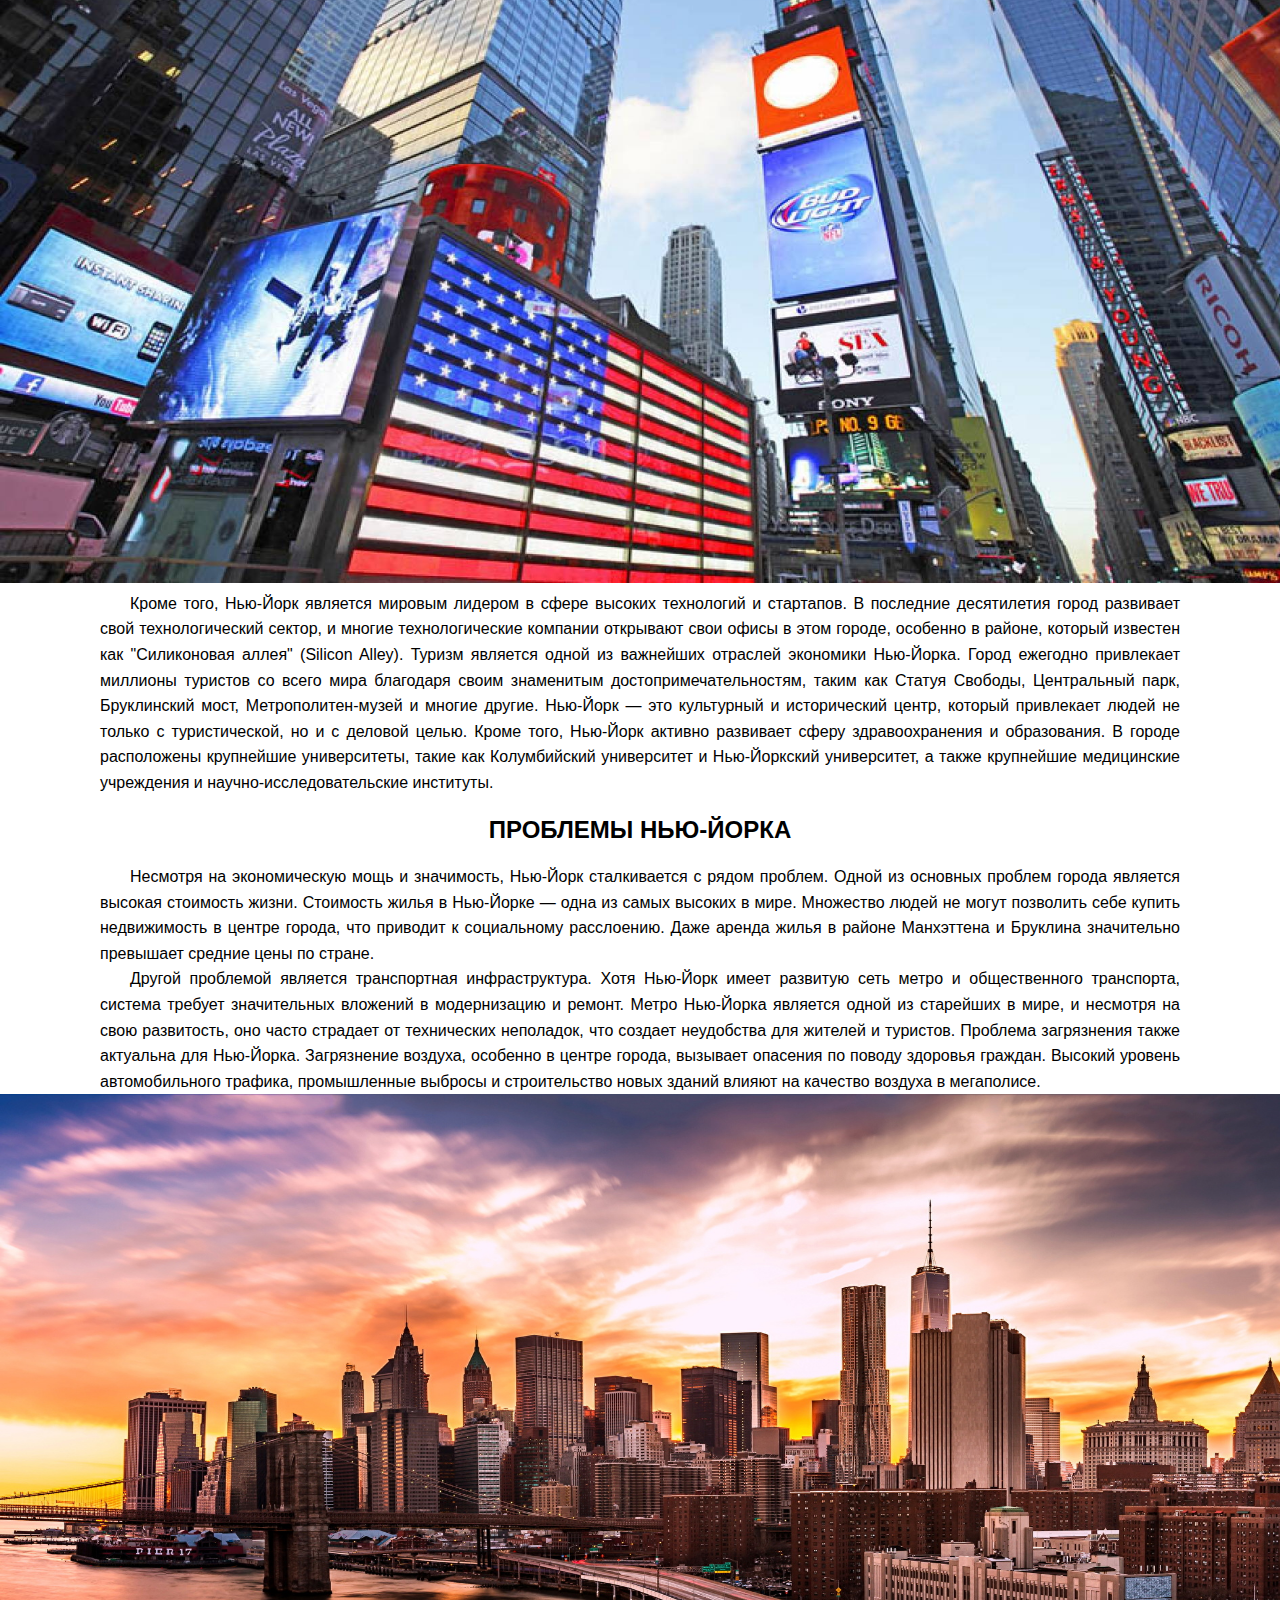
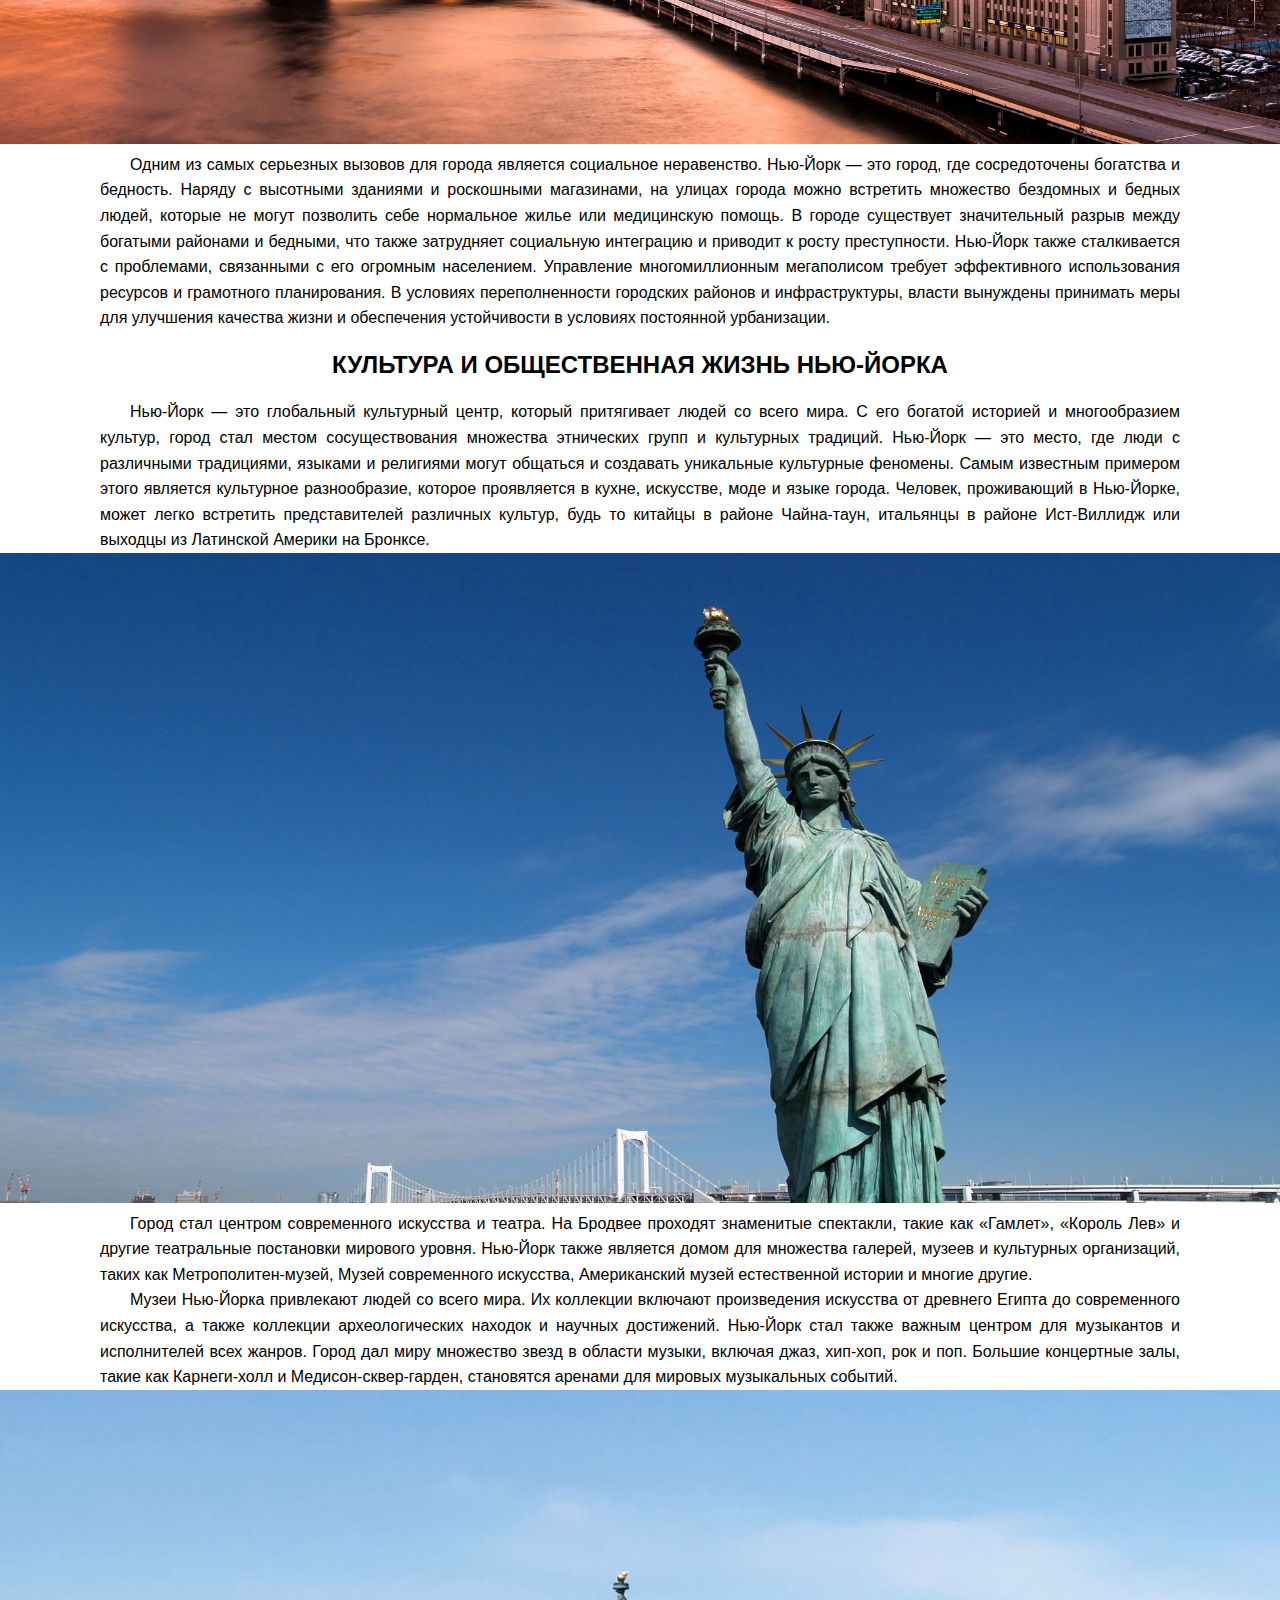
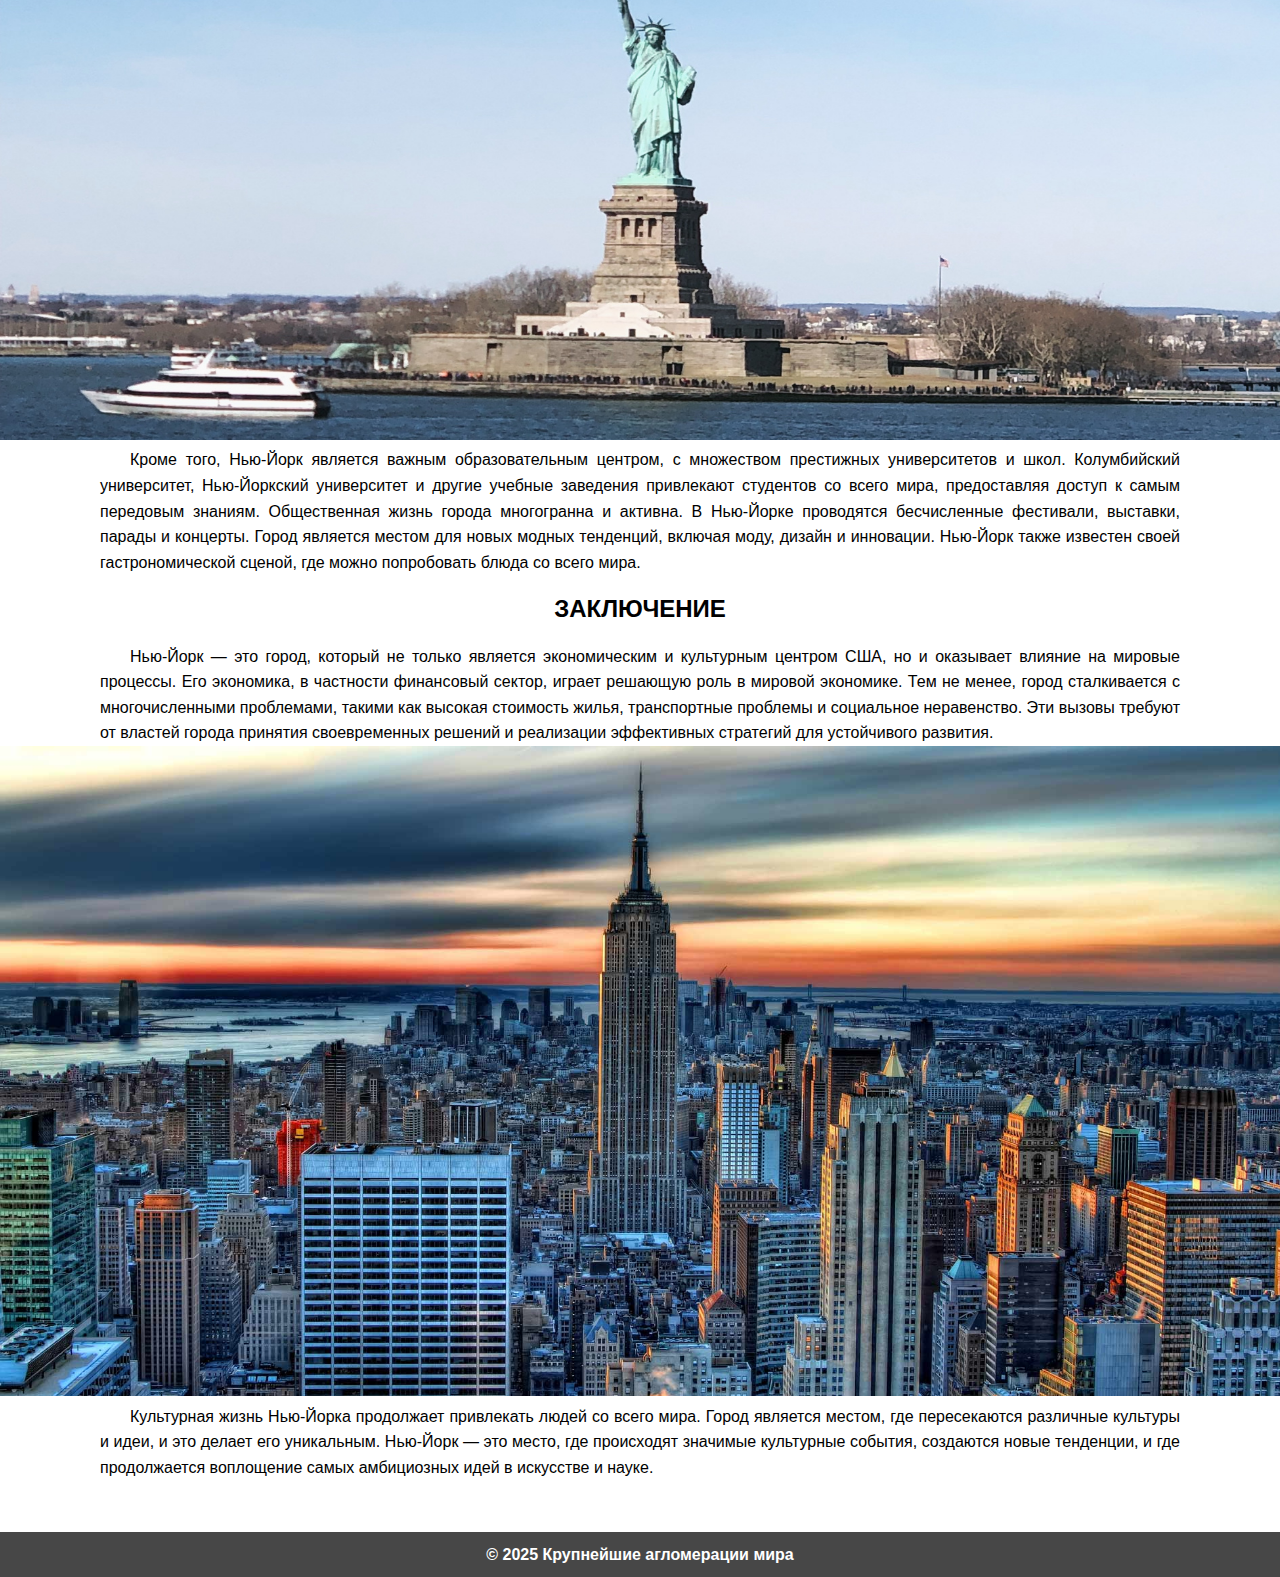
<file: 1.7.html>
<!DOCTYPE html>
<html lang="en">
<head>
  <meta charset="UTF-8">
  <meta name="viewport" content="width=device-width, initial-scale=1.0">
  <title>Крупнейшие агломерации мира</title>
  <link rel="stylesheet" href="styles2.css">
</head>
<body>
  <header>
    <h1>Крупнейшие агломерации мира</h1>
    <nav>
      <ul>
        <li><a href="index.html">Крупнейшие агломерации мира</a></li>
        <li><a href="cities.html">Что такое агломерация?</a></li>
        <li><a href="top.html">Крупные агломерации в России</a></li>
      </ul>
    </nav>
  </header>

  <div class="center-text">
    <h2>Нью-Йорк (США)</h2>
    <h3>ИСТОРИЯ ВОЗНИКНОВЕНИЯ НЬЮ-ЙОРКА</h3>
    </div>

    <div class="text-container"> 
      <p >Нью-Йорк — один из самых известных и влиятельных городов мира. Его история начинается в начале XVII века, когда в 1609 году голландский исследователь Генри Гудзон, работая на голландскую Ост-Индскую компанию, достиг побережья, где позже будет основан город. Первоначально эта территория была частью колонии Новая Нидерланды. В 1624 году на острове Манхэттен была основана торговая постава, которая позже стала известна как Новый Амстердам.

        В 1664 году, после того как англичане захватили колонию, город был переименован в Нью-Йорк в честь герцога Йоркского. В течение XVII века Нью-Йорк стал важным торговым портом и развивался как коммерческий центр. В период с XVIII века город стал важным пунктом в истории американской революции и войн, а также пережил эпоху значительных экономических и социальных изменений.</p>
    </div>

    <div style="text-align: center;">
      <img src="img/39.jpg" width="1300" height="650" alt="Описание изображения">
      </div>
  

      <div class="text-container"> 
      <p >После создания Соединенных Штатов в 1789 году, Нью-Йорк стал первой столицей молодой республики, и именно здесь был принят первый Конституционный акт. В XIX веке город пережил быстрый рост благодаря индустриализации, а также стал важным центром для иммигрантов, что привело к его культурному и демографическому разнообразию.

        К началу XX века Нью-Йорк был уже крупнейшим городом в США, и его экономическая мощь укреплялась благодаря развитию финансовых рынков, создания Всемирного торгового центра и строительству высоких зданий. В 1920-1930 годы город пережил бум в области культуры и искусства, став центром американской культуры.
        
        В последние десятилетия XX и начале XXI века Нью-Йорк продолжает играть важнейшую роль в мировой экономике, искусстве, науке и политике. Город пережил многие социальные и экономические изменения, включая террористический акт 11 сентября 2001 года, который оставил глубокий след в его истории.</p>
      </div>




    <div class="center-text">
      <h3>ЭКОНОМИКА НЬЮ-ЙОРКА</h3>
      </div>
  
      <div class="text-container"> 
        <p >Нью-Йорк — финансовый центр мирового уровня, и его экономика играет ключевую роль в экономике США и мировой экономике в целом. Центральным элементом экономической структуры города является финансовый сектор. Нью-Йорк является домом для Нью-Йоркской фондовой биржи (NYSE), крупнейшей фондовой биржи в мире, и для других крупных финансовых учреждений, таких как банки, инвестиционные компании и страховые фирмы. Уолл-стрит, знаменитая улица города, является мировым символом финансов и финансовых инноваций.

          Город также является важным центром для медиапроизводства и коммуникаций. Нью-Йорк является домом для крупнейших издательств, рекламных агентств, телевидения и киноиндустрии. Редакции крупных газет, таких как The New York Times, The Wall Street Journal, а также крупных телеканалов, таких как NBC, CBS и CNN, имеют свои штаб-квартиры в Нью-Йорке.</p>
      </div>


      <div style="text-align: center;">
        <img src="img/40.jpg" width="1300" height="650" alt="Описание изображения">
        </div>
    


        <div class="text-container"> 
        <p >Кроме того, Нью-Йорк является мировым лидером в сфере высоких технологий и стартапов. В последние десятилетия город развивает свой технологический сектор, и многие технологические компании открывают свои офисы в этом городе, особенно в районе, который известен как "Силиконовая аллея" (Silicon Alley).

          Туризм является одной из важнейших отраслей экономики Нью-Йорка. Город ежегодно привлекает миллионы туристов со всего мира благодаря своим знаменитым достопримечательностям, таким как Статуя Свободы, Центральный парк, Бруклинский мост, Метрополитен-музей и многие другие. Нью-Йорк — это культурный и исторический центр, который привлекает людей не только с туристической, но и с деловой целью.
          
          Кроме того, Нью-Йорк активно развивает сферу здравоохранения и образования. В городе расположены крупнейшие университеты, такие как Колумбийский университет и Нью-Йоркский университет, а также крупнейшие медицинские учреждения и научно-исследовательские институты.</p>
      </div>






      <div class="center-text">
        <h3>ПРОБЛЕМЫ НЬЮ-ЙОРКА</h3>
        </div>
    
        <div class="text-container"> 
          <p >Несмотря на экономическую мощь и значимость, Нью-Йорк сталкивается с рядом проблем. Одной из основных проблем города является высокая стоимость жизни. Стоимость жилья в Нью-Йорке — одна из самых высоких в мире. Множество людей не могут позволить себе купить недвижимость в центре города, что приводит к социальному расслоению. Даже аренда жилья в районе Манхэттена и Бруклина значительно превышает средние цены по стране.</p>
        </div>
  
  
        <div class="text-container"> 
          <p >Другой проблемой является транспортная инфраструктура. Хотя Нью-Йорк имеет развитую сеть метро и общественного транспорта, система требует значительных вложений в модернизацию и ремонт. Метро Нью-Йорка является одной из старейших в мире, и несмотря на свою развитость, оно часто страдает от технических неполадок, что создает неудобства для жителей и туристов.

            Проблема загрязнения также актуальна для Нью-Йорка. Загрязнение воздуха, особенно в центре города, вызывает опасения по поводу здоровья граждан. Высокий уровень автомобильного трафика, промышленные выбросы и строительство новых зданий влияют на качество воздуха в мегаполисе.</p>
        </div>
  
  
 
        <div style="text-align: center;">
          <img src="img/41.jpg" width="1300" height="650" alt="Описание изображения">
          </div>
      
   
  
          <div class="text-container"> 
          <p >Одним из самых серьезных вызовов для города является социальное неравенство. Нью-Йорк — это город, где сосредоточены богатства и бедность. Наряду с высотными зданиями и роскошными магазинами, на улицах города можно встретить множество бездомных и бедных людей, которые не могут позволить себе нормальное жилье или медицинскую помощь. В городе существует значительный разрыв между богатыми районами и бедными, что также затрудняет социальную интеграцию и приводит к росту преступности.

            Нью-Йорк также сталкивается с проблемами, связанными с его огромным населением. Управление многомиллионным мегаполисом требует эффективного использования ресурсов и грамотного планирования. В условиях переполненности городских районов и инфраструктуры, власти вынуждены принимать меры для улучшения качества жизни и обеспечения устойчивости в условиях постоянной урбанизации.</p>
        </div>
  
  
  

  

        <div class="center-text">
          <h3>КУЛЬТУРА И ОБЩЕСТВЕННАЯ ЖИЗНЬ НЬЮ-ЙОРКА</h3>
          </div>
      
          <div class="text-container"> 
            <p >Нью-Йорк — это глобальный культурный центр, который притягивает людей со всего мира. С его богатой историей и многообразием культур, город стал местом сосуществования множества этнических групп и культурных традиций. Нью-Йорк — это место, где люди с различными традициями, языками и религиями могут общаться и создавать уникальные культурные феномены.

              Самым известным примером этого является культурное разнообразие, которое проявляется в кухне, искусстве, моде и языке города. Человек, проживающий в Нью-Йорке, может легко встретить представителей различных культур, будь то китайцы в районе Чайна-таун, итальянцы в районе Ист-Виллидж или выходцы из Латинской Америки на Бронксе.</p>
          </div>
    
 
          <div style="text-align: center;">
            <img src="img/42.jpg" width="1300" height="650" alt="Описание изображения">
            </div>
        
       
    
            <div class="text-container"> 
            <p >Город стал центром современного искусства и театра. На Бродвее проходят знаменитые спектакли, такие как «Гамлет», «Король Лев» и другие театральные постановки мирового уровня. Нью-Йорк также является домом для множества галерей, музеев и культурных организаций, таких как Метрополитен-музей, Музей современного искусства, Американский музей естественной истории и многие другие.</p>
          </div>
    
    
    
    
          <div class="text-container"> 
            <p >Музеи Нью-Йорка привлекают людей со всего мира. Их коллекции включают произведения искусства от древнего Египта до современного искусства, а также коллекции археологических находок и научных достижений.

              Нью-Йорк стал также важным центром для музыкантов и исполнителей всех жанров. Город дал миру множество звезд в области музыки, включая джаз, хип-хоп, рок и поп. Большие концертные залы, такие как Карнеги-холл и Медисон-сквер-гарден, становятся аренами для мировых музыкальных событий.</p>
          </div>
    
 
          <div style="text-align: center;">
            <img src="img/43.jpg" width="1300" height="650" alt="Описание изображения">
            </div>
        
       
    
            <div class="text-container"> 
            <p >Кроме того, Нью-Йорк является важным образовательным центром, с множеством престижных университетов и школ. Колумбийский университет, Нью-Йоркский университет и другие учебные заведения привлекают студентов со всего мира, предоставляя доступ к самым передовым знаниям.

              Общественная жизнь города многогранна и активна. В Нью-Йорке проводятся бесчисленные фестивали, выставки, парады и концерты. Город является местом для новых модных тенденций, включая моду, дизайн и инновации. Нью-Йорк также известен своей гастрономической сценой, где можно попробовать блюда со всего мира.</p>
          </div>
    
    
    

          <div class="center-text">
            <h3>ЗАКЛЮЧЕНИЕ</h3>
            </div>
        
            <div class="text-container"> 
              <p >Нью-Йорк — это город, который не только является экономическим и культурным центром США, но и оказывает влияние на мировые процессы. Его экономика, в частности финансовый сектор, играет решающую роль в мировой экономике. Тем не менее, город сталкивается с многочисленными проблемами, такими как высокая стоимость жилья, транспортные проблемы и социальное неравенство. Эти вызовы требуют от властей города принятия своевременных решений и реализации эффективных стратегий для устойчивого развития.</p>
            </div>
      
      
 
            <div style="text-align: center;">
              <img src="img/44.jpg" width="1300" height="650" alt="Описание изображения">
              </div>
          
           
              <div class="text-container"> 
              <p >Культурная жизнь Нью-Йорка продолжает привлекать людей со всего мира. Город является местом, где пересекаются различные культуры и идеи, и это делает его уникальным. Нью-Йорк — это место, где происходят значимые культурные события, создаются новые тенденции, и где продолжается воплощение самых амбициозных идей в искусстве и науке.</p>
            </div>
      
            <br>

            <br>

            <header>
              <h4>&copy; 2025 Крупнейшие агломерации мира</h4>
            </header>
            
            <script src="script.js"></script>
          </body>
          </html>
</file>
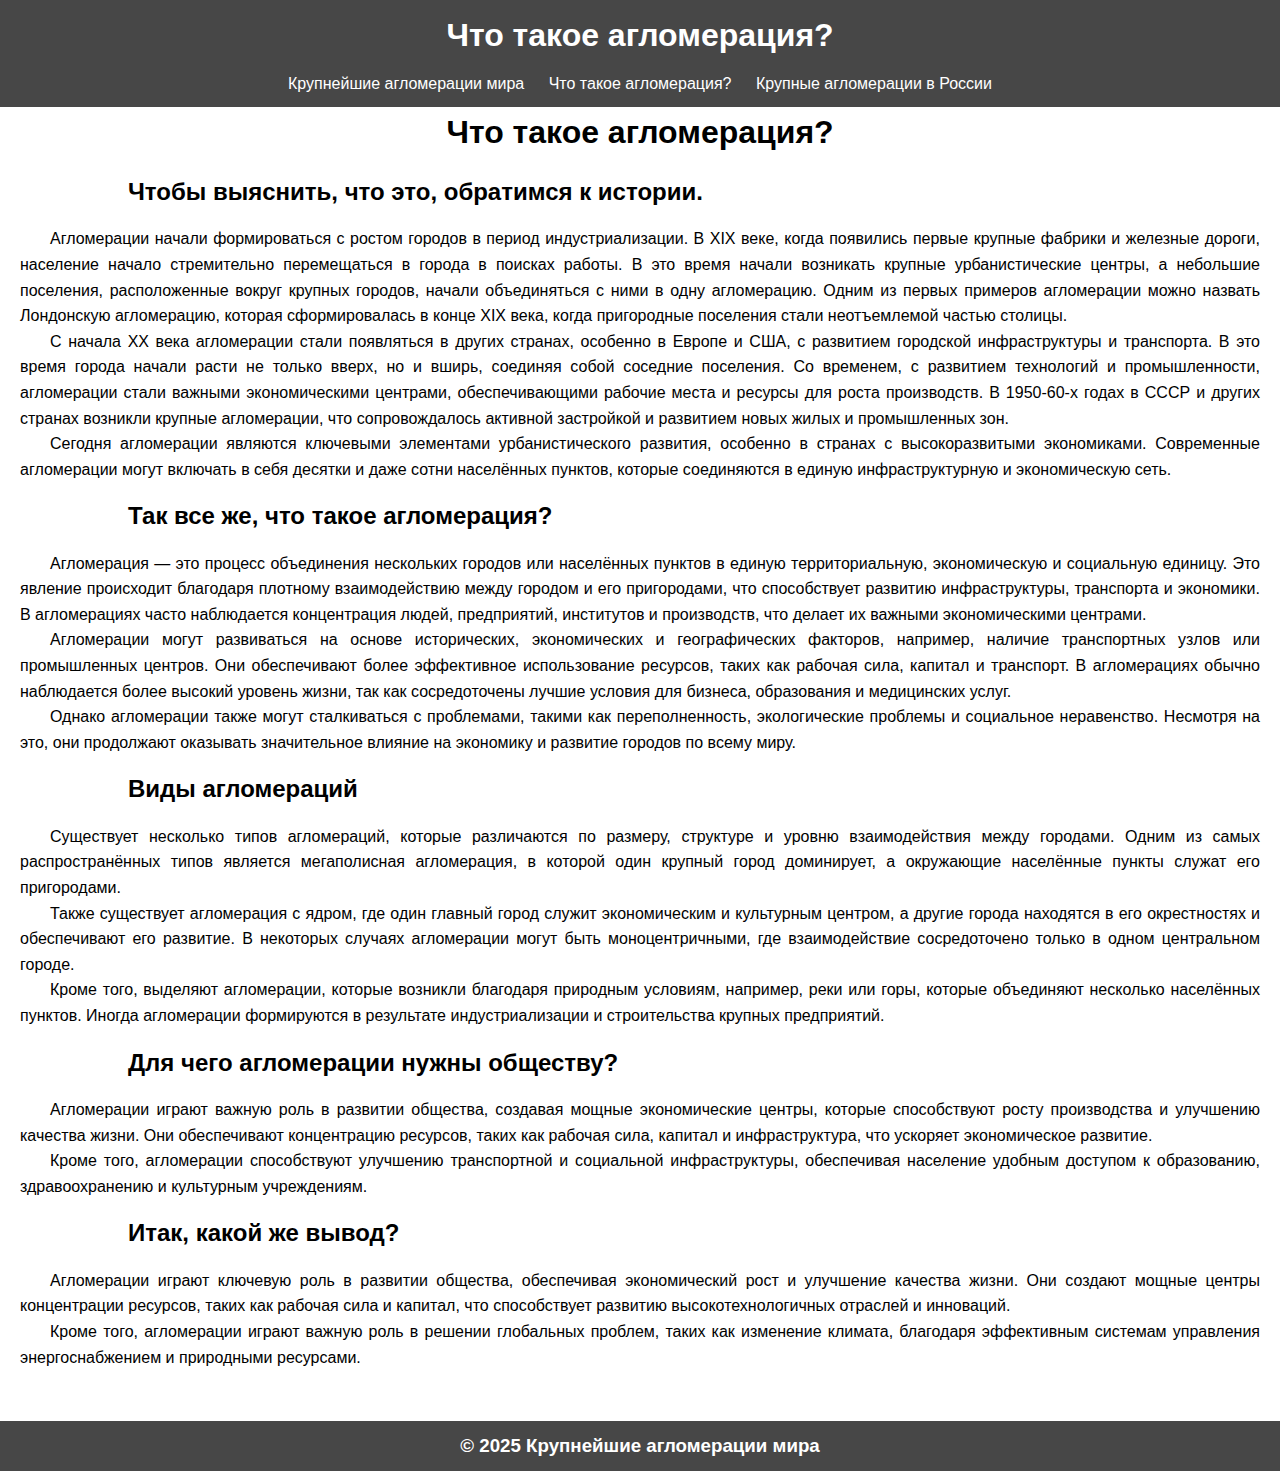
<file: cities.html>
<!DOCTYPE html>
<html lang="en">
<head>
  <meta charset="UTF-8">
  <meta name="viewport" content="width=device-width, initial-scale=1.0">
  <title>агломерация?</title>
  <link rel="stylesheet" href="styles3.css">
</head>
<body>
  <header>
    <h1>Что такое агломерация?</h1>
    <nav>
      <ul>
        <li><a href="index.html">Крупнейшие агломерации мира</a></li>
        <li><a href="cities.html">Что такое агломерация?</a></li>
        <li><a href="top.html">Крупные агломерации в России</a></li>
      </ul>
    </nav>
  </header>


  <div class="center-text">
    <h1>Что такое агломерация?</h1>
</div>
 

  <h2>Чтобы выяснить, что это, обратимся к истории.</h2>
  <div class="text-container">
    <p>Агломерации начали формироваться с ростом городов в период индустриализации. В XIX веке, когда появились первые крупные фабрики и железные дороги, население начало стремительно перемещаться в города в поисках работы. В это время начали возникать крупные урбанистические центры, а небольшие поселения, расположенные вокруг крупных городов, начали объединяться с ними в одну агломерацию. Одним из первых примеров агломерации можно назвать Лондонскую агломерацию, которая сформировалась в конце XIX века, когда пригородные поселения стали неотъемлемой частью столицы.</p>

    <p>С начала XX века агломерации стали появляться в других странах, особенно в Европе и США, с развитием городской инфраструктуры и транспорта. В это время города начали расти не только вверх, но и вширь, соединяя собой соседние поселения. Со временем, с развитием технологий и промышленности, агломерации стали важными экономическими центрами, обеспечивающими рабочие места и ресурсы для роста производств. В 1950-60-х годах в СССР и других странах возникли крупные агломерации, что сопровождалось активной застройкой и развитием новых жилых и промышленных зон.</p>

    <p>Сегодня агломерации являются ключевыми элементами урбанистического развития, особенно в странах с высокоразвитыми экономиками. Современные агломерации могут включать в себя десятки и даже сотни населённых пунктов, которые соединяются в единую инфраструктурную и экономическую сеть.</p>
  </div>
</section>


  <h2>Так все же, что такое агломерация?</h2>
  <div class="text-container">
    <p>Агломерация — это процесс объединения нескольких городов или населённых пунктов в единую территориальную, экономическую и социальную единицу. Это явление происходит благодаря плотному взаимодействию между городом и его пригородами, что способствует развитию инфраструктуры, транспорта и экономики. В агломерациях часто наблюдается концентрация людей, предприятий, институтов и производств, что делает их важными экономическими центрами.</p>
    <p>Агломерации могут развиваться на основе исторических, экономических и географических факторов, например, наличие транспортных узлов или промышленных центров. Они обеспечивают более эффективное использование ресурсов, таких как рабочая сила, капитал и транспорт. В агломерациях обычно наблюдается более высокий уровень жизни, так как сосредоточены лучшие условия для бизнеса, образования и медицинских услуг.</p>
    <p>Однако агломерации также могут сталкиваться с проблемами, такими как переполненность, экологические проблемы и социальное неравенство. Несмотря на это, они продолжают оказывать значительное влияние на экономику и развитие городов по всему миру.</p>
  </div>
</section>


  <h2>Виды агломераций</h2>
  <div class="text-container">
    <p>Существует несколько типов агломераций, которые различаются по размеру, структуре и уровню взаимодействия между городами. Одним из самых распространённых типов является мегаполисная агломерация, в которой один крупный город доминирует, а окружающие населённые пункты служат его пригородами.</p>
    <p>Также существует агломерация с ядром, где один главный город служит экономическим и культурным центром, а другие города находятся в его окрестностях и обеспечивают его развитие. В некоторых случаях агломерации могут быть моноцентричными, где взаимодействие сосредоточено только в одном центральном городе.</p>
    <p>Кроме того, выделяют агломерации, которые возникли благодаря природным условиям, например, реки или горы, которые объединяют несколько населённых пунктов. Иногда агломерации формируются в результате индустриализации и строительства крупных предприятий.</p>
  </div>
</section>


  <h2>Для чего агломерации нужны обществу?</h2>
  <div class="text-container">
    <p>Агломерации играют важную роль в развитии общества, создавая мощные экономические центры, которые способствуют росту производства и улучшению качества жизни. Они обеспечивают концентрацию ресурсов, таких как рабочая сила, капитал и инфраструктура, что ускоряет экономическое развитие.</p>
    <p>Кроме того, агломерации способствуют улучшению транспортной и социальной инфраструктуры, обеспечивая население удобным доступом к образованию, здравоохранению и культурным учреждениям.</p>
  </div>
</section>


  <h2>Итак, какой же вывод?</h2>
  <div class="text-container">
    <p>Агломерации играют ключевую роль в развитии общества, обеспечивая экономический рост и улучшение качества жизни. Они создают мощные центры концентрации ресурсов, таких как рабочая сила и капитал, что способствует развитию высокотехнологичных отраслей и инноваций.</p>
    <p>Кроме того, агломерации играют важную роль в решении глобальных проблем, таких как изменение климата, благодаря эффективным системам управления энергоснабжением и природными ресурсами.</p>
  </div>
</section>
<br> 
<br>

<header>
  <h3>&copy; 2025 Крупнейшие агломерации мира</h3>
</header>

<script src="script.js"></script>
</body>
</html>
</file>
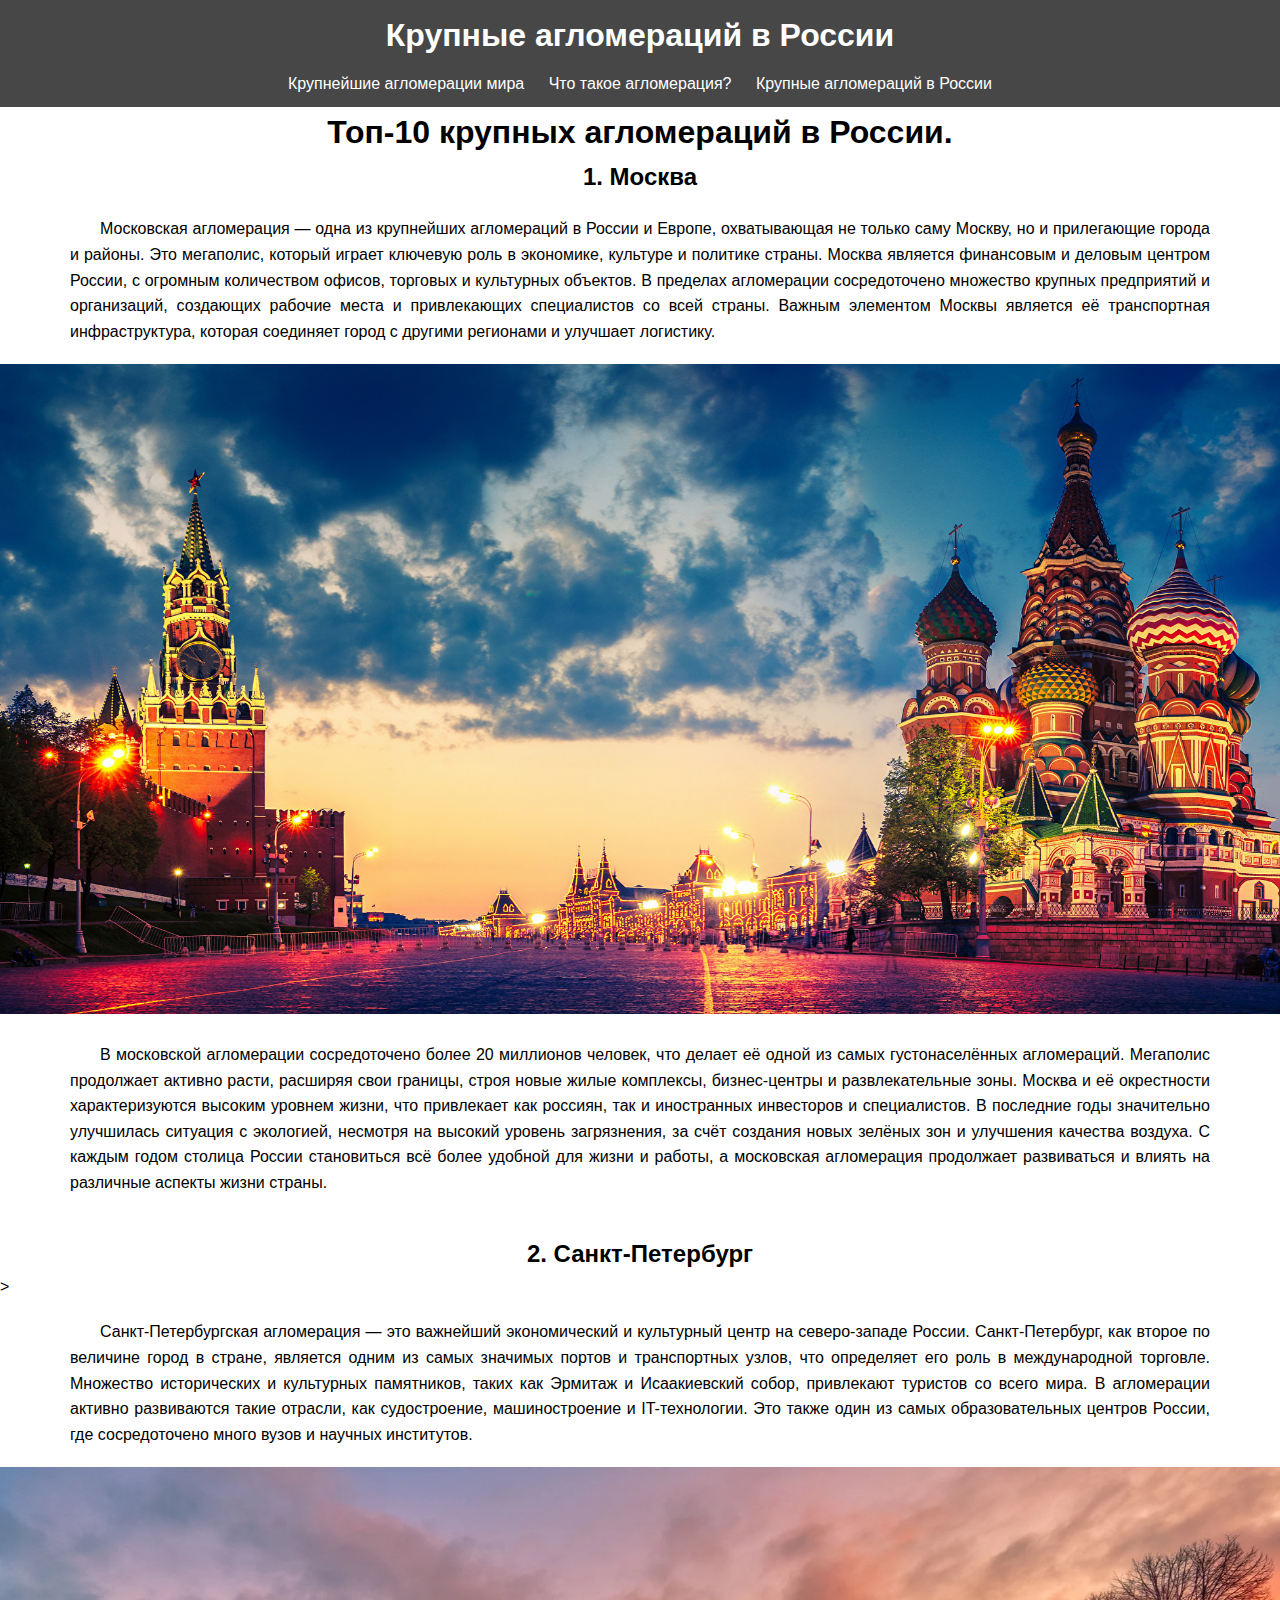
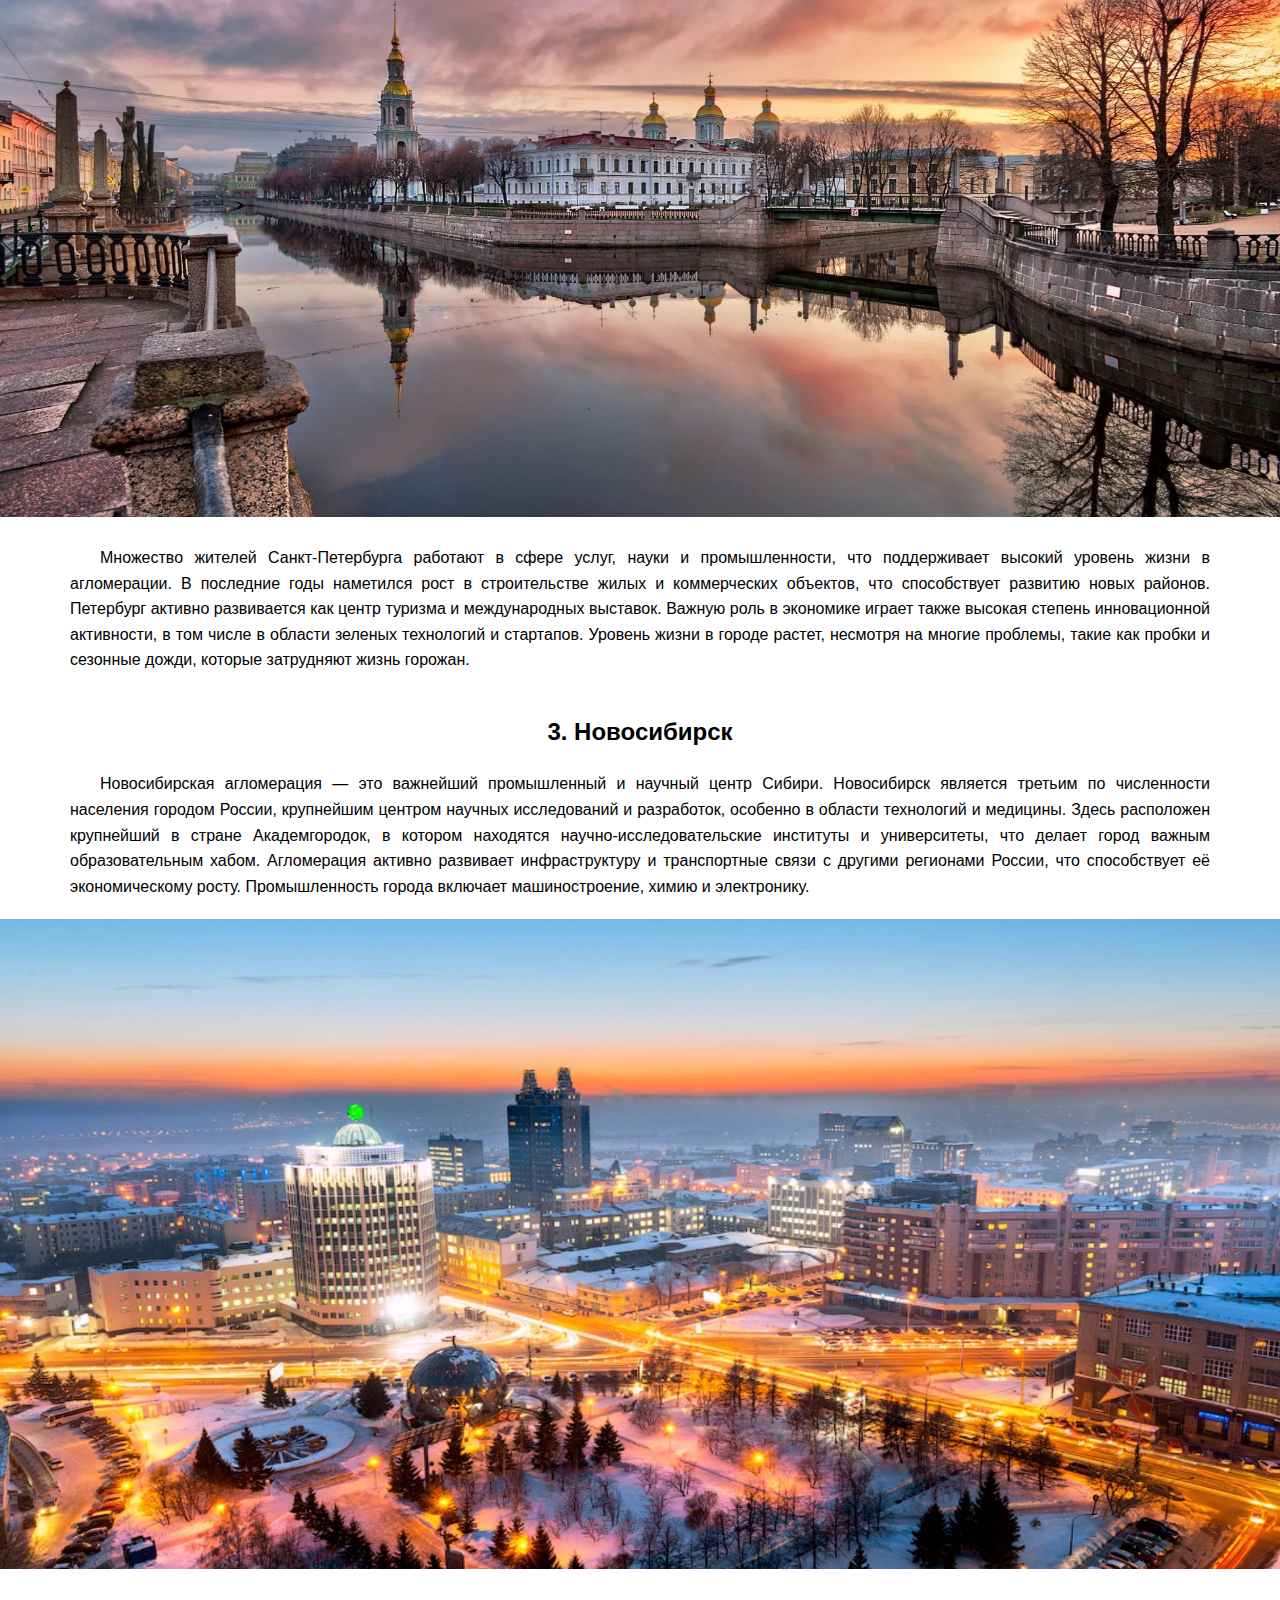
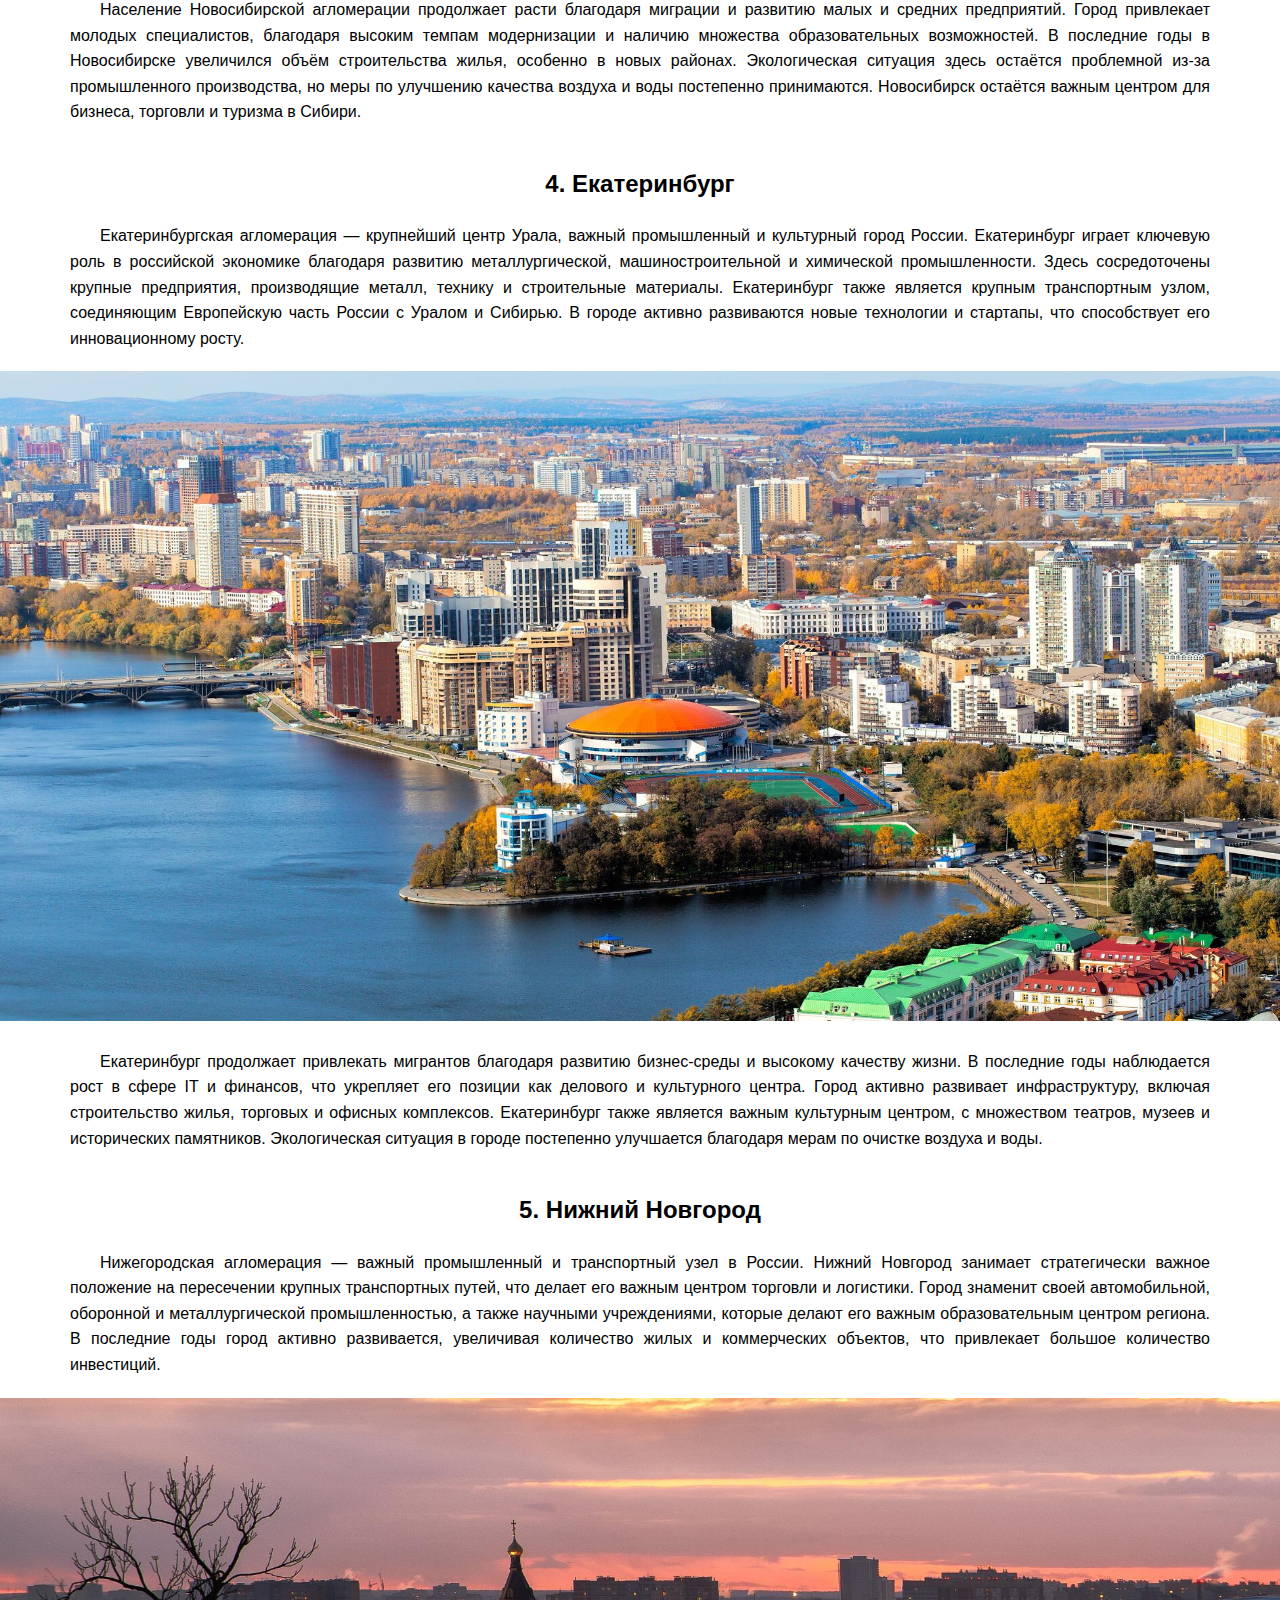
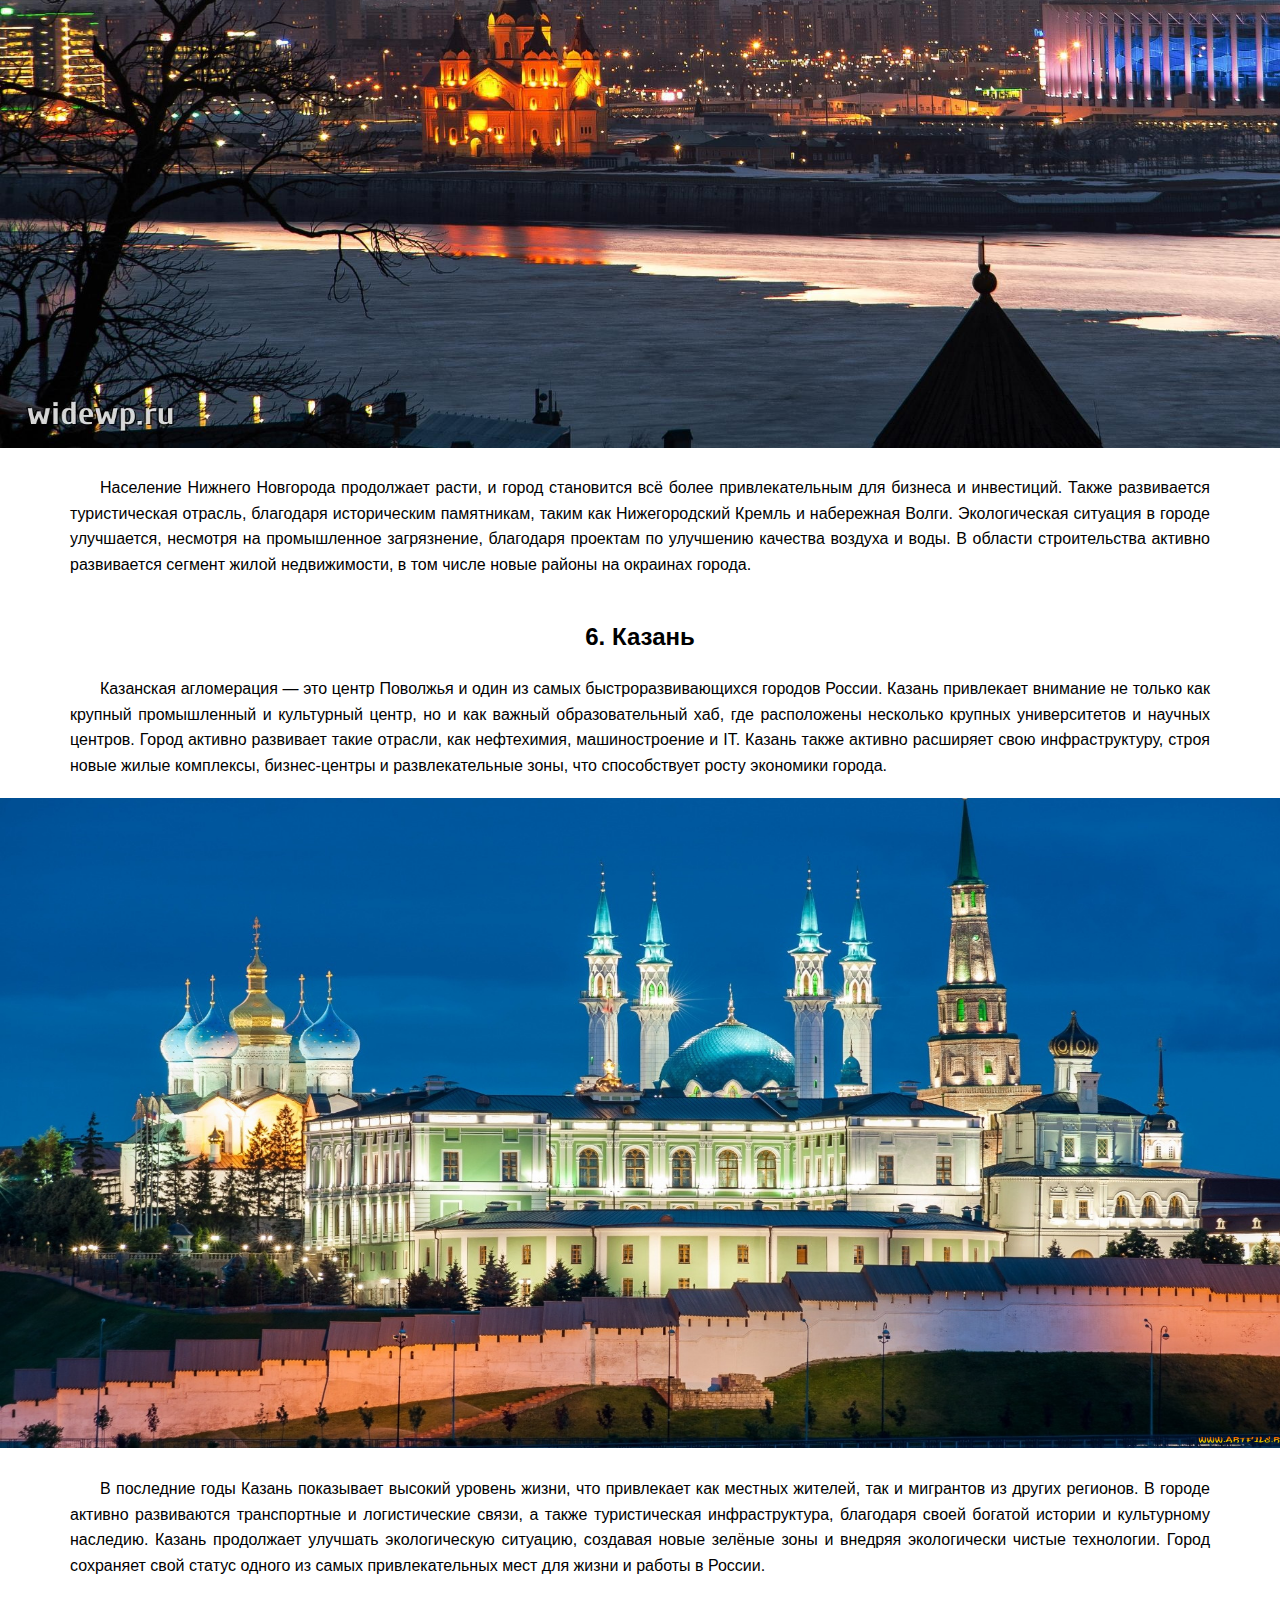
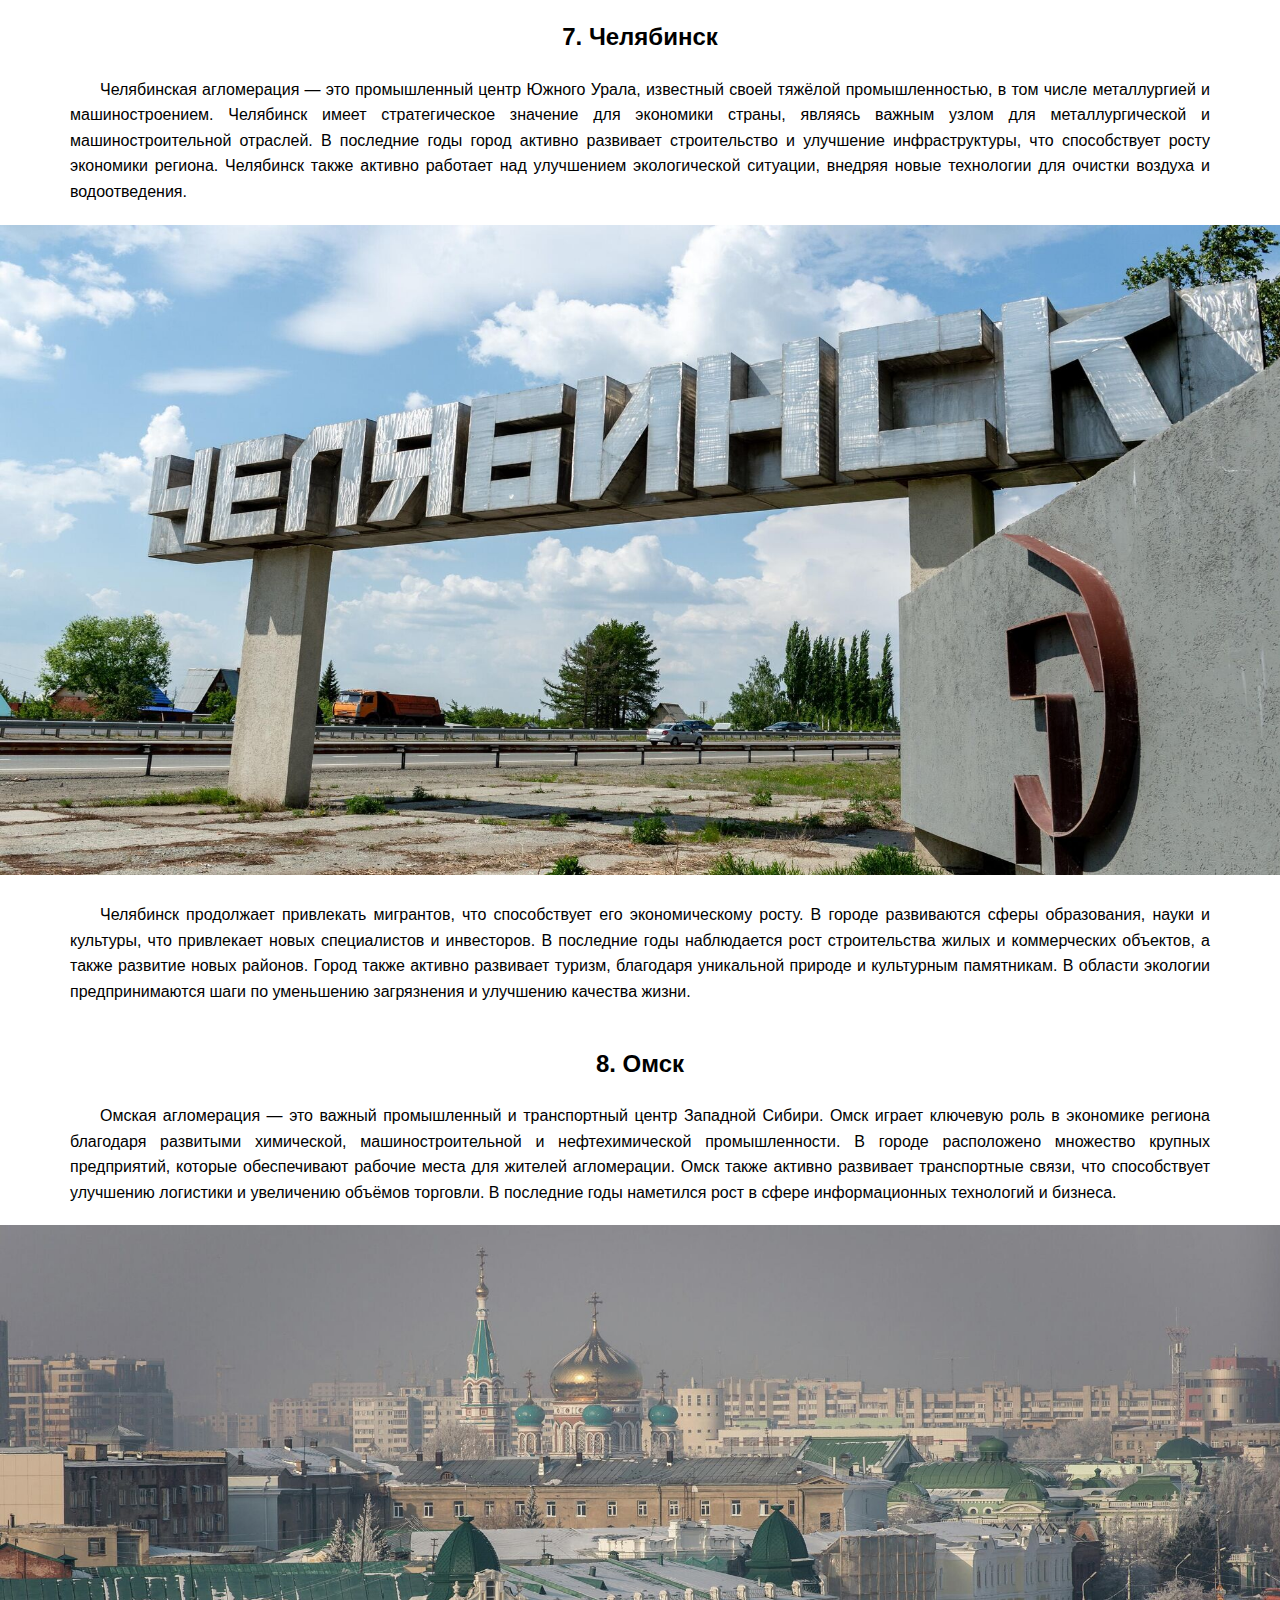
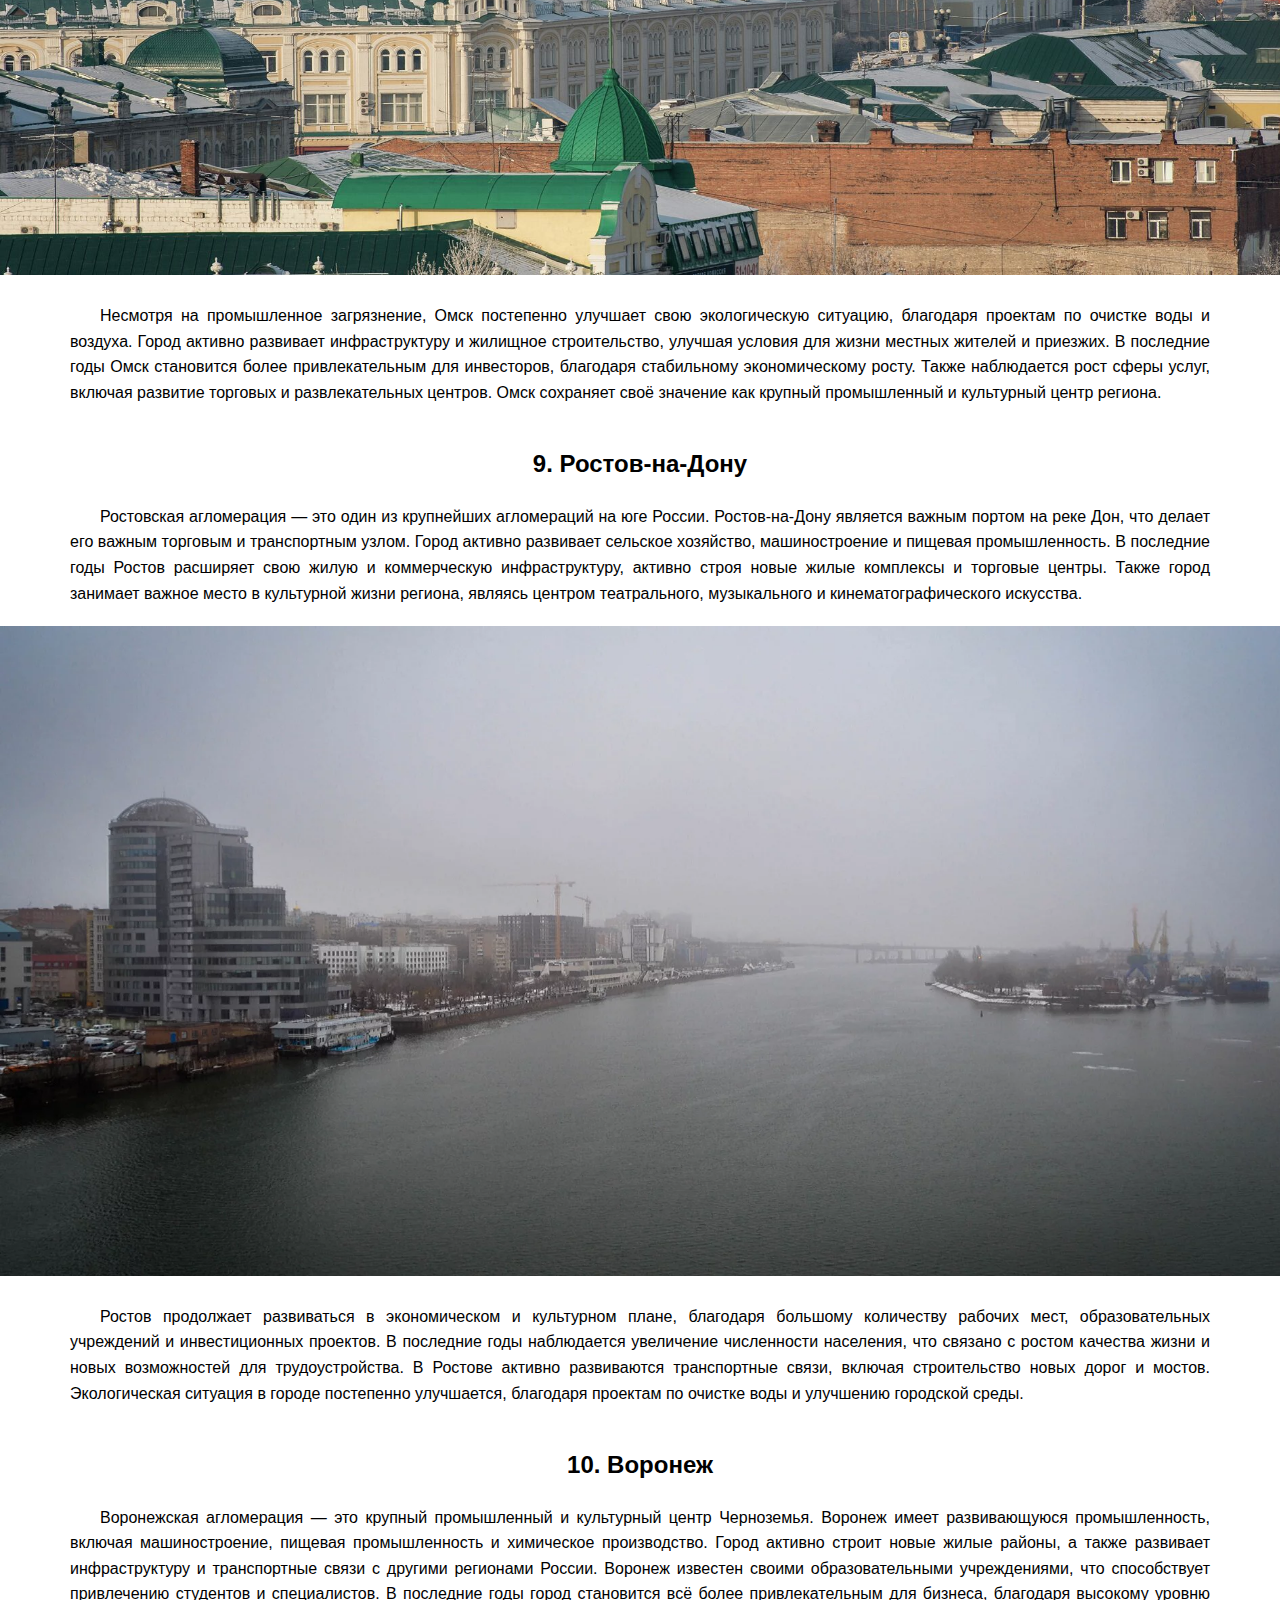
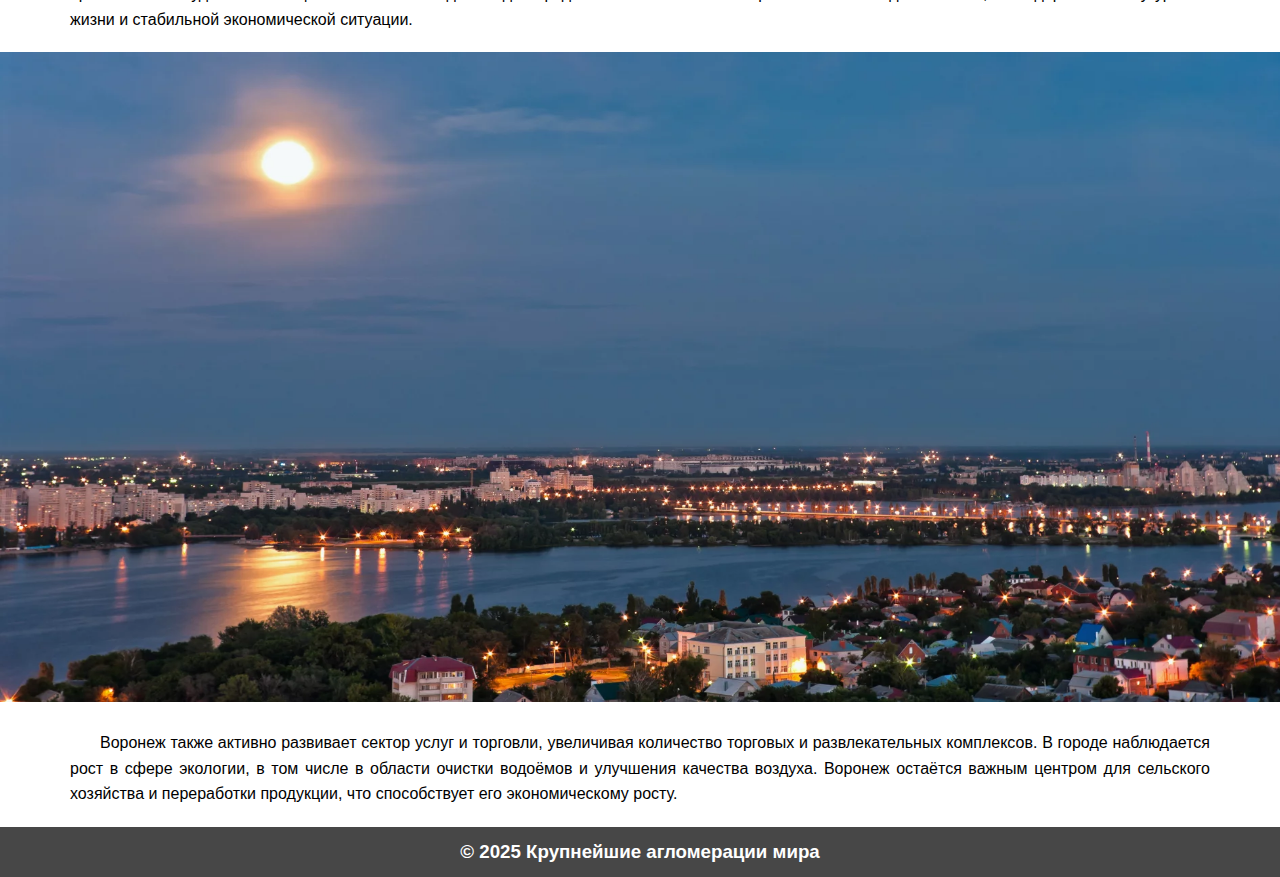
<file: top.html>
<!DOCTYPE html>
<html lang="en">
<head>
  <meta charset="UTF-8">
  <meta name="viewport" content="width=device-width, initial-scale=1.0">
  <title>Крупнейшие агломерации мира</title>
  <link rel="stylesheet" href="styles1.css">
</head>
<body>
  <header>
    <h1>Крупные агломераций в России</h1>
    <nav>
      <ul>
        <li><a href="index.html">Крупнейшие агломерации мира</a></li>
        <li><a href="cities.html">Что такое агломерация?</a></li>
        <li><a href="top.html">Крупные агломераций в России</a></li>
      </ul>
    </nav>
   </header>
   <div class="center-text">
    <h1>Топ-10 крупных агломераций в России.</h1>
</div>
<section>
    <div class="center-text">
        <h2>1. Москва</h2>
    </div>
    <div class="content">
        <p>Московская агломерация — одна из крупнейших агломераций в России и Европе, охватывающая не только саму Москву, но и прилегающие города и районы. Это мегаполис, который играет ключевую роль в экономике, культуре и политике страны. Москва является финансовым и деловым центром России, с огромным количеством офисов, торговых и культурных объектов. В пределах агломерации сосредоточено множество крупных предприятий и организаций, создающих рабочие места и привлекающих специалистов со всей страны. Важным элементом Москвы является её транспортная инфраструктура, которая соединяет город с другими регионами и улучшает логистику.</p>
        <div style="text-align: center;">
            <img src="img/45.jpg" width="1300" height="650" alt="Пример изображения">
        </div>
        <p>В московской агломерации сосредоточено более 20 миллионов человек, что делает её одной из самых густонаселённых агломераций. Мегаполис продолжает активно расти, расширяя свои границы, строя новые жилые комплексы, бизнес-центры и развлекательные зоны. Москва и её окрестности характеризуются высоким уровнем жизни, что привлекает как россиян, так и иностранных инвесторов и специалистов. В последние годы значительно улучшилась ситуация с экологией, несмотря на высокий уровень загрязнения, за счёт создания новых зелёных зон и улучшения качества воздуха. С каждым годом столица России становиться всё более удобной для жизни и работы, а московская агломерация продолжает развиваться и влиять на различные аспекты жизни страны.</p>
    </div>
</section>

<section>
    <div class="center-text">
        <h2>2. Санкт-Петербург</h2>
    </div>>
    <div class="content">
        <p>Санкт-Петербургская агломерация — это важнейший экономический и культурный центр на северо-западе России. Санкт-Петербург, как второе по величине город в стране, является одним из самых значимых портов и транспортных узлов, что определяет его роль в международной торговле. Множество исторических и культурных памятников, таких как Эрмитаж и Исаакиевский собор, привлекают туристов со всего мира. В агломерации активно развиваются такие отрасли, как судостроение, машиностроение и IT-технологии. Это также один из самых образовательных центров России, где сосредоточено много вузов и научных институтов.</p>
        <div style="text-align: center;">
            <img src="img/46.jpg" width="1300" height="650" alt="Пример изображения">
        </div>
        <p>Множество жителей Санкт-Петербурга работают в сфере услуг, науки и промышленности, что поддерживает высокий уровень жизни в агломерации. В последние годы наметился рост в строительстве жилых и коммерческих объектов, что способствует развитию новых районов. Петербург активно развивается как центр туризма и международных выставок. Важную роль в экономике играет также высокая степень инновационной активности, в том числе в области зеленых технологий и стартапов. Уровень жизни в городе растет, несмотря на многие проблемы, такие как пробки и сезонные дожди, которые затрудняют жизнь горожан.

        </p>
    </div>
</section>

<section>
    <div class="center-text">
        <h2>3. Новосибирск</h2>
    </div>
    <div class="content">
        <p>Новосибирская агломерация — это важнейший промышленный и научный центр Сибири. Новосибирск является третьим по численности населения городом России, крупнейшим центром научных исследований и разработок, особенно в области технологий и медицины. Здесь расположен крупнейший в стране Академгородок, в котором находятся научно-исследовательские институты и университеты, что делает город важным образовательным хабом. Агломерация активно развивает инфраструктуру и транспортные связи с другими регионами России, что способствует её экономическому росту. Промышленность города включает машиностроение, химию и электронику.</p>
        <div style="text-align: center;">
            <img src="img/47.jpg" width="1300" height="650" alt="Пример изображения">
        </div>
        <p>Население Новосибирской агломерации продолжает расти благодаря миграции и развитию малых и средних предприятий. Город привлекает молодых специалистов, благодаря высоким темпам модернизации и наличию множества образовательных возможностей. В последние годы в Новосибирске увеличился объём строительства жилья, особенно в новых районах. Экологическая ситуация здесь остаётся проблемной из-за промышленного производства, но меры по улучшению качества воздуха и воды постепенно принимаются. Новосибирск остаётся важным центром для бизнеса, торговли и туризма в Сибири.

        </p>
    </div>
</section>

<section>
    <div class="center-text">
        <h2>4. Екатеринбург</h2>
    </div>
    <div class="content">
        <p>Екатеринбургская агломерация — крупнейший центр Урала, важный промышленный и культурный город России. Екатеринбург играет ключевую роль в российской экономике благодаря развитию металлургической, машиностроительной и химической промышленности. Здесь сосредоточены крупные предприятия, производящие металл, технику и строительные материалы. Екатеринбург также является крупным транспортным узлом, соединяющим Европейскую часть России с Уралом и Сибирью. В городе активно развиваются новые технологии и стартапы, что способствует его инновационному росту.</p>
        <div style="text-align: center;">
            <img src="img/48.jpg" width="1300" height="650" alt="Пример изображения">
        </div>
        <p>Екатеринбург продолжает привлекать мигрантов благодаря развитию бизнес-среды и высокому качеству жизни. В последние годы наблюдается рост в сфере IT и финансов, что укрепляет его позиции как делового и культурного центра. Город активно развивает инфраструктуру, включая строительство жилья, торговых и офисных комплексов. Екатеринбург также является важным культурным центром, с множеством театров, музеев и исторических памятников. Экологическая ситуация в городе постепенно улучшается благодаря мерам по очистке воздуха и воды.

        </p>
    </div>
</section>

<section>
    <div class="center-text">
        <h2>5. Нижний Новгород</h2>
    </div>
    <div class="content">
        <p>Нижегородская агломерация — важный промышленный и транспортный узел в России. Нижний Новгород занимает стратегически важное положение на пересечении крупных транспортных путей, что делает его важным центром торговли и логистики. Город знаменит своей автомобильной, оборонной и металлургической промышленностью, а также научными учреждениями, которые делают его важным образовательным центром региона. В последние годы город активно развивается, увеличивая количество жилых и коммерческих объектов, что привлекает большое количество инвестиций.</p>
        <div style="text-align: center;">
            <img src="img/49.jpg" width="1300" height="650" alt="Пример изображения">
        </div>
        <p>Население Нижнего Новгорода продолжает расти, и город становится всё более привлекательным для бизнеса и инвестиций. Также развивается туристическая отрасль, благодаря историческим памятникам, таким как Нижегородский Кремль и набережная Волги. Экологическая ситуация в городе улучшается, несмотря на промышленное загрязнение, благодаря проектам по улучшению качества воздуха и воды. В области строительства активно развивается сегмент жилой недвижимости, в том числе новые районы на окраинах города.</p>
    </div>
</section>

<section>
    <div class="center-text">
        <h2>6. Казань</h2>
    </div>
    <div class="content">
        <p>Казанская агломерация — это центр Поволжья и один из самых быстроразвивающихся городов России. Казань привлекает внимание не только как крупный промышленный и культурный центр, но и как важный образовательный хаб, где расположены несколько крупных университетов и научных центров. Город активно развивает такие отрасли, как нефтехимия, машиностроение и IT. Казань также активно расширяет свою инфраструктуру, строя новые жилые комплексы, бизнес-центры и развлекательные зоны, что способствует росту экономики города.</p>
        <div style="text-align: center;">
            <img src="img/50.jpg" width="1300" height="650" alt="Пример изображения">
        </div>
        <p>В последние годы Казань показывает высокий уровень жизни, что привлекает как местных жителей, так и мигрантов из других регионов. В городе активно развиваются транспортные и логистические связи, а также туристическая инфраструктура, благодаря своей богатой истории и культурному наследию. Казань продолжает улучшать экологическую ситуацию, создавая новые зелёные зоны и внедряя экологически чистые технологии. Город сохраняет свой статус одного из самых привлекательных мест для жизни и работы в России.</p>
    </div>
</section>

<section>
    <div class="center-text">
        <h2>7. Челябинск</h2>
    </div>
    <div class="content">
        <p>Челябинская агломерация — это промышленный центр Южного Урала, известный своей тяжёлой промышленностью, в том числе металлургией и машиностроением. Челябинск имеет стратегическое значение для экономики страны, являясь важным узлом для металлургической и машиностроительной отраслей. В последние годы город активно развивает строительство и улучшение инфраструктуры, что способствует росту экономики региона. Челябинск также активно работает над улучшением экологической ситуации, внедряя новые технологии для очистки воздуха и водоотведения.</p>
        <div style="text-align: center;">
            <img src="img/51.jpg" width="1300" height="650" alt="Пример изображения">
        </div>
        <p>Челябинск продолжает привлекать мигрантов, что способствует его экономическому росту. В городе развиваются сферы образования, науки и культуры, что привлекает новых специалистов и инвесторов. В последние годы наблюдается рост строительства жилых и коммерческих объектов, а также развитие новых районов. Город также активно развивает туризм, благодаря уникальной природе и культурным памятникам. В области экологии предпринимаются шаги по уменьшению загрязнения и улучшению качества жизни.

        </p>
    </div>
</section>

<section>
    <div class="center-text">
        <h2>8. Омск</h2>
    </div>
    <div class="content">
        <p>Омская агломерация — это важный промышленный и транспортный центр Западной Сибири. Омск играет ключевую роль в экономике региона благодаря развитыми химической, машиностроительной и нефтехимической промышленности. В городе расположено множество крупных предприятий, которые обеспечивают рабочие места для жителей агломерации. Омск также активно развивает транспортные связи, что способствует улучшению логистики и увеличению объёмов торговли. В последние годы наметился рост в сфере информационных технологий и бизнеса.</p>
        <div style="text-align: center;">
            <img src="img/52.jpg" width="1300" height="650" alt="Пример изображения">
        </div>
        <p>Несмотря на промышленное загрязнение, Омск постепенно улучшает свою экологическую ситуацию, благодаря проектам по очистке воды и воздуха. Город активно развивает инфраструктуру и жилищное строительство, улучшая условия для жизни местных жителей и приезжих. В последние годы Омск становится более привлекательным для инвесторов, благодаря стабильному экономическому росту. Также наблюдается рост сферы услуг, включая развитие торговых и развлекательных центров. Омск сохраняет своё значение как крупный промышленный и культурный центр региона.</p>
    </div>
</section>

<section>
    <div class="center-text">
        <h2>9. Ростов-на-Дону</h2>
    </div>
    <div class="content">
        <p>Ростовская агломерация — это один из крупнейших агломераций на юге России. Ростов-на-Дону является важным портом на реке Дон, что делает его важным торговым и транспортным узлом. Город активно развивает сельское хозяйство, машиностроение и пищевая промышленность. В последние годы Ростов расширяет свою жилую и коммерческую инфраструктуру, активно строя новые жилые комплексы и торговые центры. Также город занимает важное место в культурной жизни региона, являясь центром театрального, музыкального и кинематографического искусства.</p>
        <div style="text-align: center;">
            <img src="img/53.jpg" width="1300" height="650" alt="Пример изображения">
        </div>
        <p>Ростов продолжает развиваться в экономическом и культурном плане, благодаря большому количеству рабочих мест, образовательных учреждений и инвестиционных проектов. В последние годы наблюдается увеличение численности населения, что связано с ростом качества жизни и новых возможностей для трудоустройства. В Ростове активно развиваются транспортные связи, включая строительство новых дорог и мостов. Экологическая ситуация в городе постепенно улучшается, благодаря проектам по очистке воды и улучшению городской среды.</p>
    </div>
</section>

<section>
    <div class="center-text">
        <h2>10. Воронеж</h2>
    </div>
    <div class="content">
        <p>Воронежская агломерация — это крупный промышленный и культурный центр Черноземья. Воронеж имеет развивающуюся промышленность, включая машиностроение, пищевая промышленность и химическое производство. Город активно строит новые жилые районы, а также развивает инфраструктуру и транспортные связи с другими регионами России. Воронеж известен своими образовательными учреждениями, что способствует привлечению студентов и специалистов. В последние годы город становится всё более привлекательным для бизнеса, благодаря высокому уровню жизни и стабильной экономической ситуации.</p>
        <div style="text-align: center;">
            <img src="img/54.jpg" width="1300" height="650" alt="Пример изображения">
        </div>
        <p>Воронеж также активно развивает сектор услуг и торговли, увеличивая количество торговых и развлекательных комплексов. В городе наблюдается рост в сфере экологии, в том числе в области очистки водоёмов и улучшения качества воздуха. Воронеж остаётся важным центром для сельского хозяйства и переработки продукции, что способствует его экономическому росту.



        </p>
    </div>
  
    <header>
        <h3>&copy; 2025 Крупнейшие агломерации мира</h3>
      </header>
      
      <script src="script.js"></script>
    </body>
    </html>
</file>
<file: styles.css>
* {
  margin: 0;
  padding: 0;
  box-sizing: border-box;
}

body {
  font-family: Arial, sans-serif;
  line-height: 1.6;
}

header {
  background-color: #474747;
  color: white;
  padding: 10px 0;
  text-align: center;
}

header h1 {
  margin-bottom: 10px;
}

nav ul {
  list-style-type: none;
  padding: 0;
}

nav ul li {
  display: inline;
  margin: 0 10px;
}

nav ul li a {
  color: white;
  text-decoration: none;
}

nav ul li a:hover {
  text-decoration: underline;
}

main {
  padding: 20px;
}

section {
  margin-bottom: 20px;
}

footer {
  text-align: center;
  background-color: #333;
  color: white;
  padding: 10px 0;
}

html, body {
  height: 100%;
  margin: 0;
}

.center-container {
  display: flex;
  justify-content: center;
  align-items: center;
  height: 100vh;
  background-color: #ffffff;
}

.center-text {
  text-align: center;
}

.frame {
  border: 1px solid #333;
  padding: 25px;
  width: 1200px;
  margin: 20px auto;
  background-color: #fcfcfc;
}

.frame h2 {
  color: #333;
  text-align: center;
}

.frame p {
  color: #333;
  text-align: justify;
}

.frame img {
  display: block;
  margin: 20px auto;
  max-width: 100%;
}

a {
  text-decoration: none;
  color: #333;
}

a:hover {
  text-decoration: none;
  color: #333;
}

a:focus, a:active {
  color: #333;
  text-decoration: none;
}

.text-with-padding {
  padding-left: 20px;
  padding-right: 20px;
  padding-top: 10px;
  padding-bottom: 10px;
}
a {
  text-decoration: underline;
}
</file>
<file: styles2.css>
* {
  margin: 0;
  padding: 0;
  box-sizing: border-box;
}

body {
  font-family: Arial, sans-serif;
  line-height: 1.6;
}

header {
  background-color: #474747;
  color: white;
  padding: 10px 0;
  text-align: center;
}

header h1 {
  margin-bottom: 10px;
}

nav ul {
  list-style-type: none;
  padding: 0;
}

nav ul li {
  display: inline;
  margin: 0 10px;
}

nav ul li a {
  color: white;
  text-decoration: none;
}

nav ul li a:hover {
  text-decoration: underline;
}

main {
  padding: 20px 40px; 
  max-width: 1200px; 
  margin: 0 auto; 
}

section {
  margin-bottom: 20px;
}

footer {
  text-align: center;
  background-color: #333;
  color: white;
  padding: 10px 0;
}

html, body {
  height: 100%; 
  margin: 0;
}


.frame {
  border: 1px solid #333;  
  padding: 30px;           
  width: 90%;              
  max-width: 1000px;        
  margin: 20px auto;        
  background-color: #fcfcfc; 
}

.frame h2 {
  color: #333;  
  text-align: center; 
}

.frame p {
  color: #333;  
  text-align: justify; 
  margin: 0; 
}

.frame img {
  display: block;  
  margin: 0 auto;  
  max-width: 100%;  
}


a {
  text-decoration: none; 
  color: #333; /
}

a:hover {
  text-decoration: none; 
  color: #333; 
}

a:focus, a:active {
  color: #333; 
  text-decoration: none; 
}


p {
  text-align: justify; 
  text-indent: 30px;  
  margin: 0;          
  padding: 0;          
  padding-left: 100px;  
  padding-right: 100px; 
}


.text-container p {
  margin: 60; 
  padding: 60; 
}


.text-container {
  background-color: #ffffff; 
  padding: 0; 
}
.center-text {
  text-align: center; 
  margin: 0 auto;     
  display: block;   
}
h2 {
  margin-left: 0%;  
  margin-right: 0%; 

  margin-top: 5px;   
  margin-bottom: 0px; 
}
h2 {
  font-size: 40px;
}
h3 {
  margin-left: 0%;  
  margin-right: 0%; 
}

h3 {
  font-size: 24px;
}
h3 {
  margin-top: 15px;   
  margin-bottom: 15px; 
}
</file>
<file: styles3.css>
* {
  margin: 0;
  padding: 0;
  box-sizing: border-box;
}

body {
  font-family: Arial, sans-serif;
  line-height: 1.6;
}

header {
  background-color: #474747;
  color: white;
  padding: 10px 0;
  text-align: center;
}

header h1 {
  margin-bottom: 10px;
}

nav ul {
  list-style-type: none;
  padding: 0;
}

nav ul li {
  display: inline;
  margin: 0 10px;
}

nav ul li a {
  color: white;
  text-decoration: none;
}

nav ul li a:hover {
  text-decoration: underline;
}

main {
  padding: 20px 40px;
  max-width: 1200px;
  margin: 0 auto;
}

section {
  margin-bottom: 20px;
}

footer {
  text-align: center;
  background-color: #333;
  color: white;
  padding: 10px 0;
}

html, body {
  height: 100%;
  margin: 0;
}

.frame {
  border: 1px solid #333;
  padding: 30px;
  width: 90%;
  max-width: 1000px;
  margin: 20px auto;
  background-color: #fcfcfc;
}

.frame h2 {
  color: #333;
  text-align: center;
}

.frame p {
  color: #333;
  text-align: justify;
  margin: 0;
}

.frame img {
  display: block;
  margin: 0 auto;
  max-width: 100%;
}

a {
  text-decoration: none;
  color: #333;
}

a:hover {
  text-decoration: none;
  color: #333;
}

a:focus, a:active {
  color: #333;
  text-decoration: none;
}

p {
  text-align: justify;
  text-indent: 30px;
  margin: 0;
  padding: 0;
  padding-left: 20px;
  padding-right: 20px;
}

.text-container p {
  margin: 60;
  padding: 60;
}

.text-container {
  background-color: #ffffff;
  padding: 0;
}

.center-text {
  text-align: center;
  margin: 0 auto;
  display: block;
}

h2 {
  margin-left: 10%;
  margin-right: 0%;
  margin-top: 15px;
  margin-bottom: 15px;
}
</file>
<file: styles1.css>
* {
  margin: 0;
  padding: 0;
  box-sizing: border-box;
}

body {
  font-family: Arial, sans-serif;
  line-height: 1.6;
}

header {
  background-color: #474747;
  color: white;
  padding: 10px 0;
  text-align: center;
}

header h1 {
  margin-bottom: 10px;
}

nav ul {
  list-style-type: none;
  padding: 0;
}

nav ul li {
  display: inline;
  margin: 0 10px;
}

nav ul li a {
  color: white;
  text-decoration: none;
}

nav ul li a:hover {
  text-decoration: underline;
}

main {
  padding: 20px 40px;
  max-width: 1200px;
  margin: 0 auto;
}

section {
  margin-bottom: 20px;
}

footer {
  text-align: center;
  background-color: #333;
  color: white;
  padding: 10px 0;
}

html, body {
  height: 100%;
  margin: 0;
}

.center-container {
  display: flex;
  justify-content: center;
  align-items: center;
  height: 80vh;
  background-color: #ffffff;
}

.center-text {
  text-align: center;
}

.frame {
  border: 1px solid #333;
  padding: 30px;
  width: 90%;
  max-width: 1000px;
  margin: 20px auto;
  background-color: #fcfcfc;
}

.frame h2 {
  color: #333;
  text-align: center;
}

.frame p {
  color: #333;
  text-align: justify;
  margin-top: 10px;
  margin-bottom: 10px;
}

.frame img {
  display: block;
  margin: 0 auto;
  max-width: 100%;
}

a {
  text-decoration: none;
  color: #333;
}

a:hover {
  text-decoration: none;
  color: #333;
}

a:focus, a:active {
  color: #333;
  text-decoration: none;
}

.text-with-padding {
  padding-left: 50px;
  padding-right: 50px;
  padding-top: 10px;
  padding-bottom: 10px;
}

p {
  text-align: justify;
  text-indent: 30px;
  margin: 0;
  padding: 20px;
  background-color: #ffffff;
  margin-left: 50px;
  margin-right: 50px;
}

.image-container, div {
  margin: 0;
  padding: 0;
}
</file>
